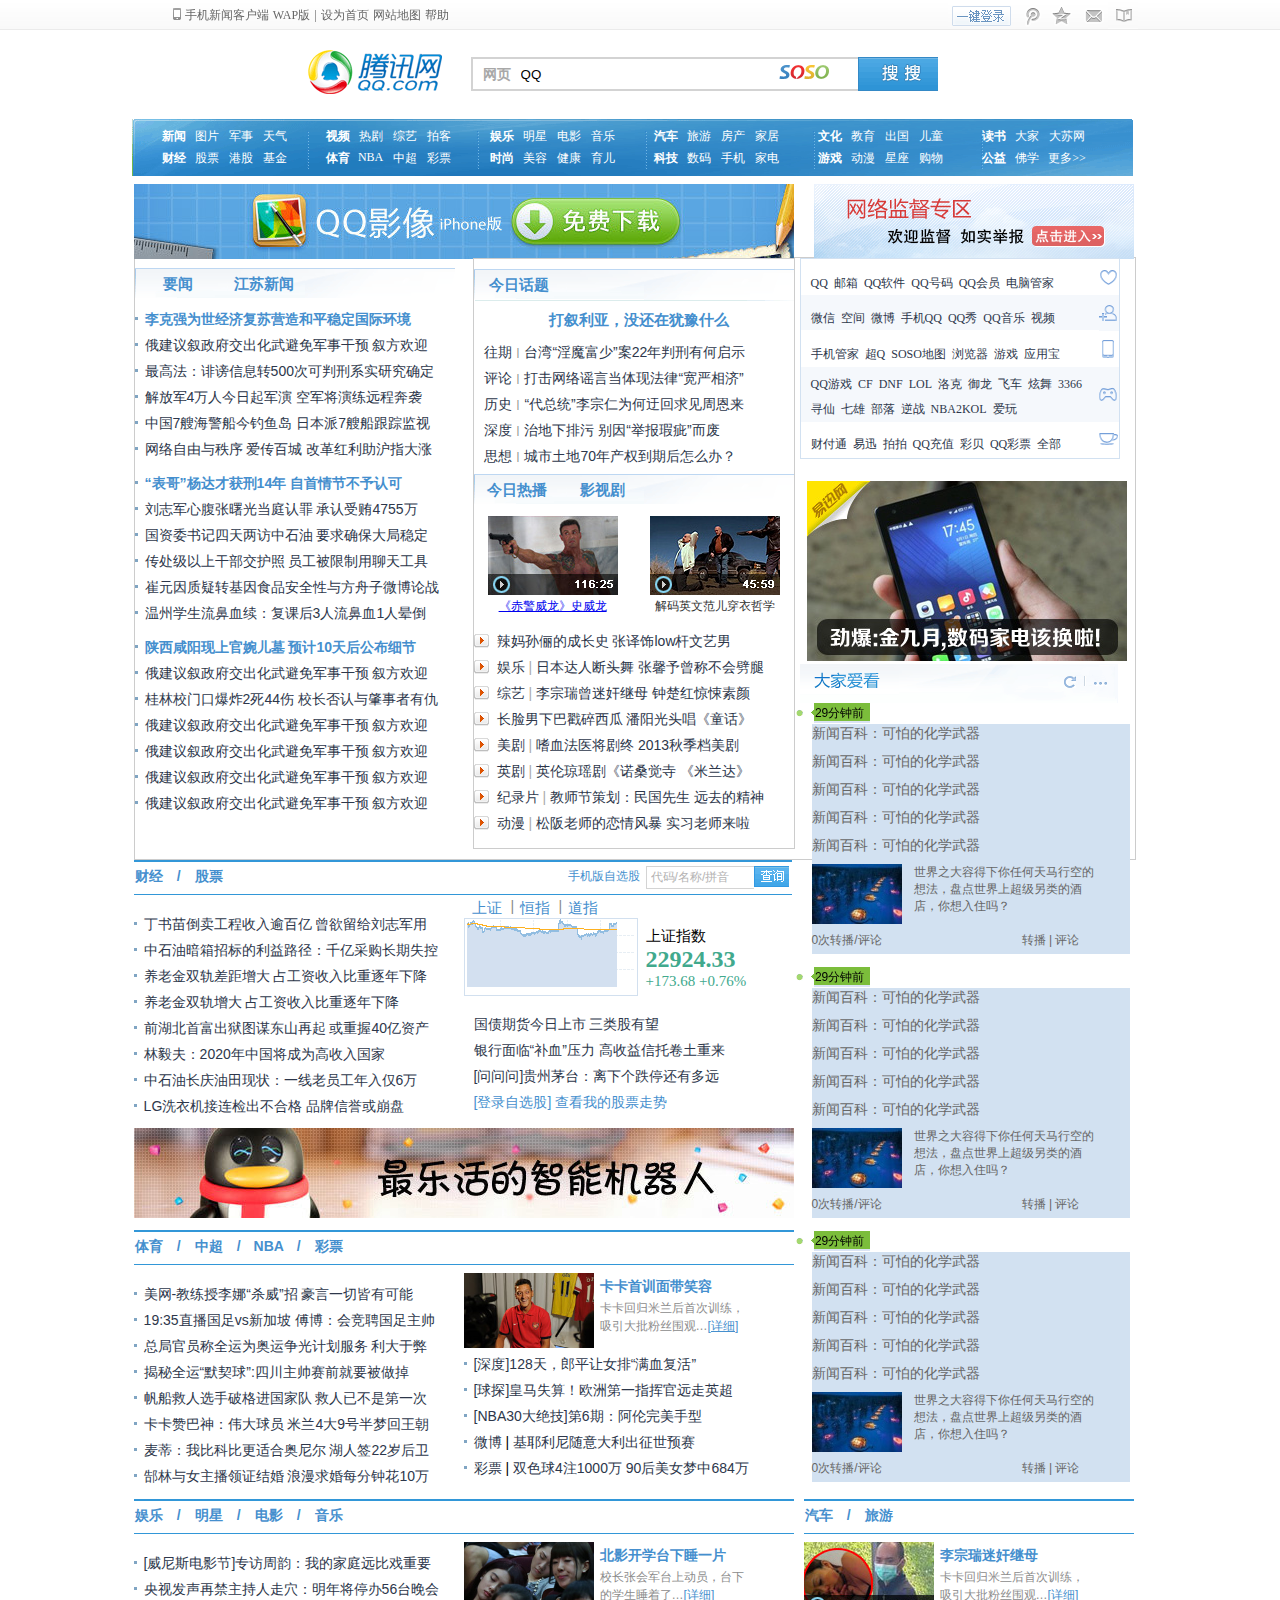
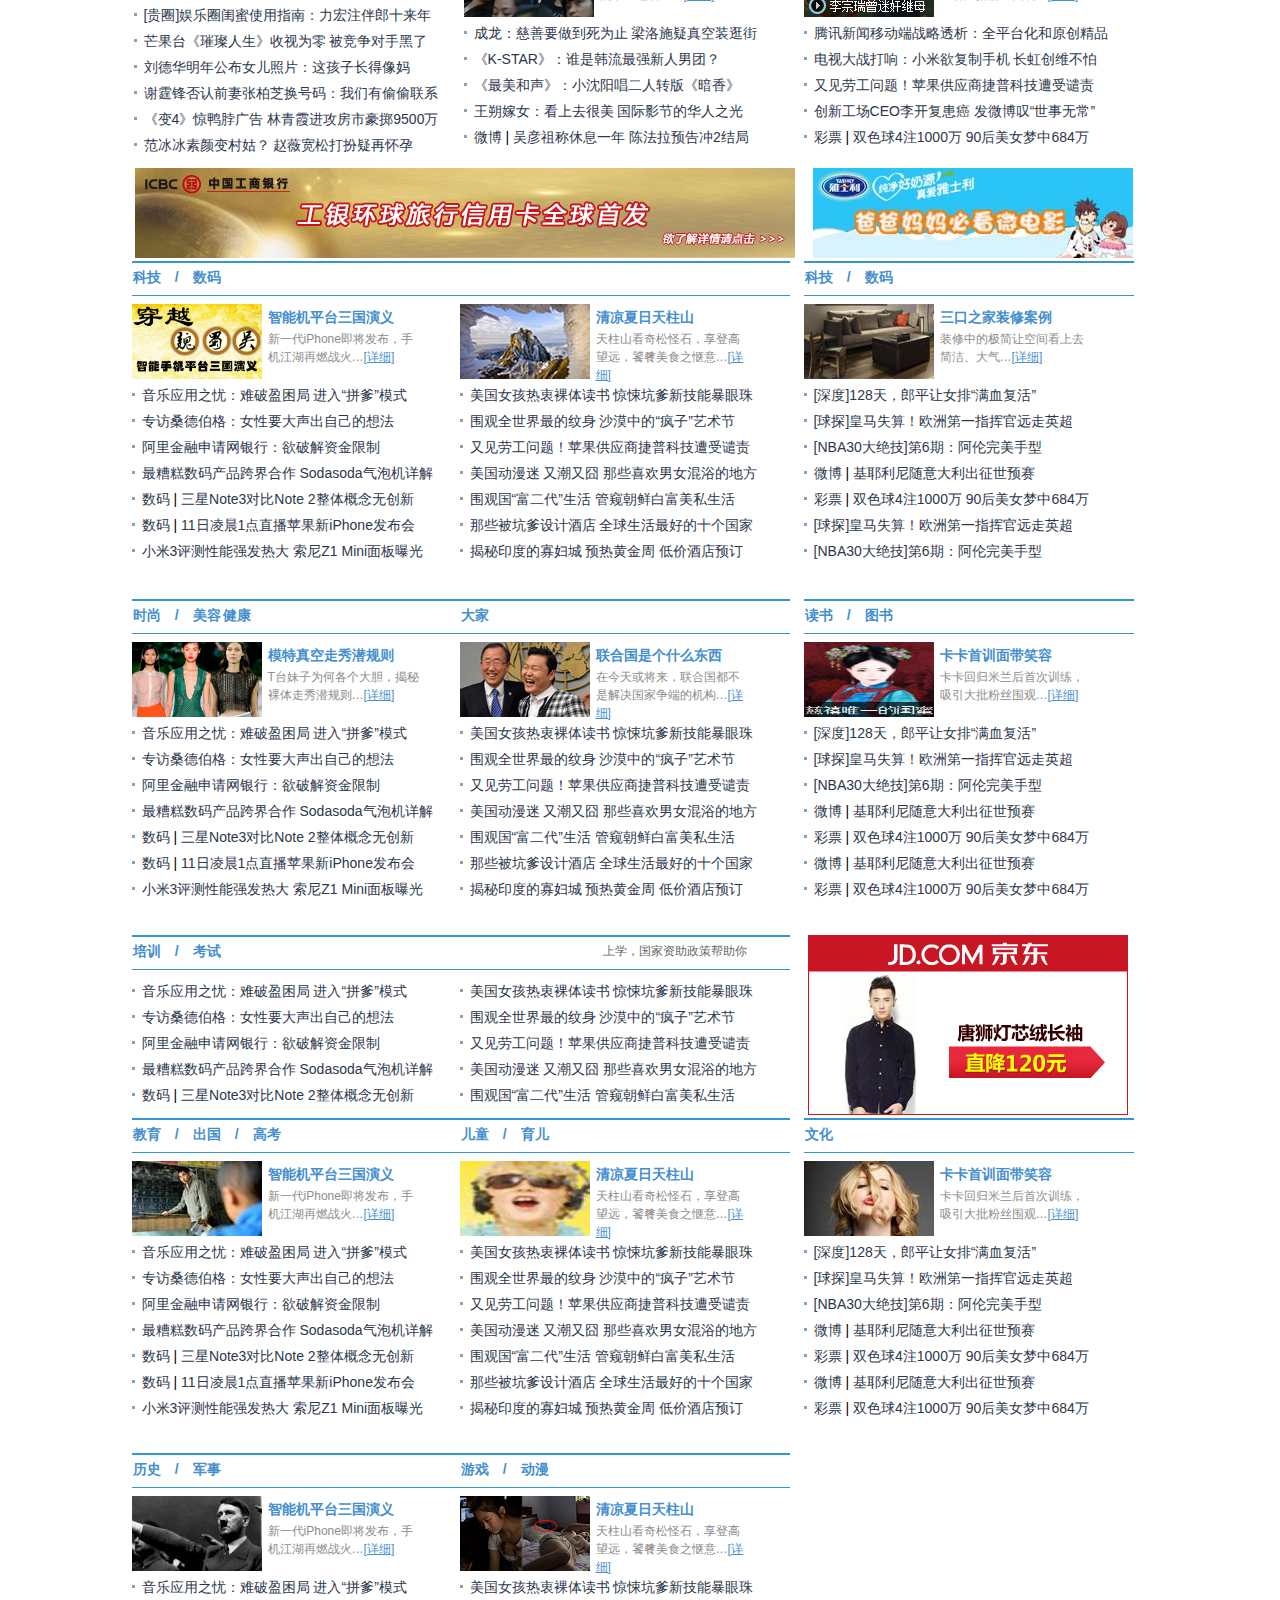
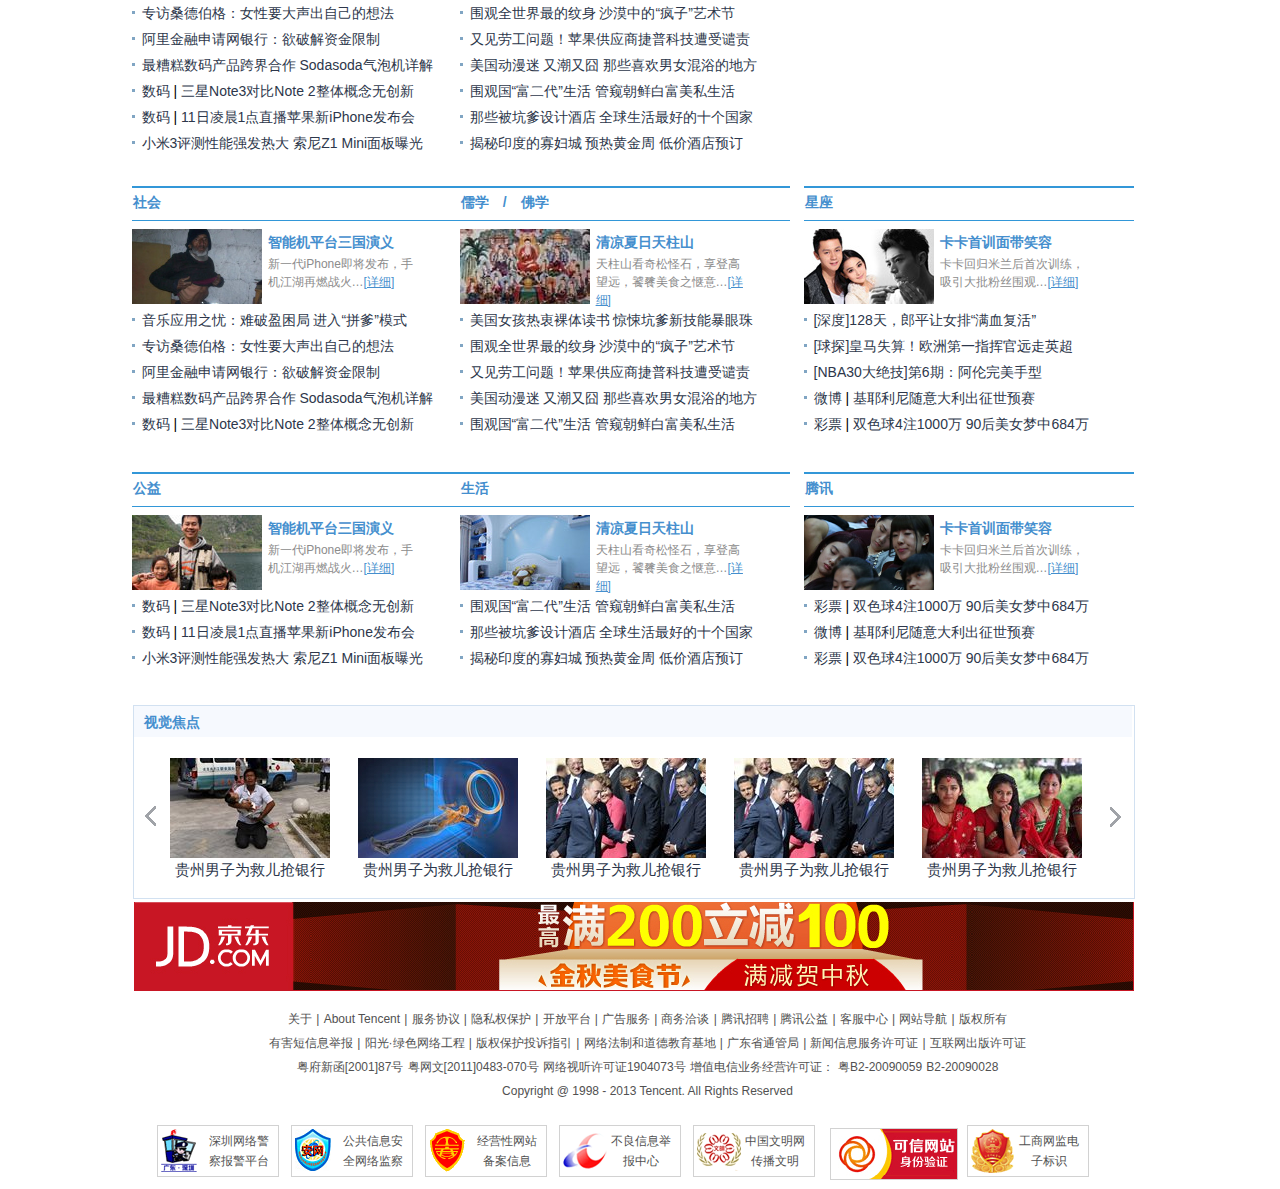
<file: shiyue/QQ.COM/index.html>
<!DOCTYPE html>
<html>
<head>
	<meta   http-equiv="Content-Type" content="text/html; charset=utf-8" />
	<metal	name="keywords" content="QQ首页,咨询,户门"/>
	<metal  neme="description" content="QQ是一个全球最大的中文交流网站" />
	<title>腾讯首页</title>
	<link rel="stylesheet" type="text/css" href="index.css">
	<link rel="stylesheet" type="text/css" href="normal.css">
</head>
<body>
	<div id="topNav">
		<div id="mainTopNav">
		  <div id="topNavLeft">
			<a  class="topNavA mobileIcon" href="#">手机新闻客户端</a>
			<a  class="topNavA" href="#">WAP版</a>
			<span class="topNavA">|</span>
			<a  class="topNavA" href="#">设为首页</a>
			<a  class="topNavA" href="#">网站地图</a>
			<a  class="topNavA" href="#">帮助</a>
		  </div>
		  <div id="topNavRight">
		  	<a href="#" class="topNavAR login"></a>
		  	<a href="#" class="topNavAR weibo"></a>
		  	<a href="#" class="topNavAR zero"></a>
		  	<a href="#" class="topNavAR email"></a>
		  	<a href="#" class="topNavAR  book"></a>
		  </div>
		</div>
	</div>
	<div id="soso">
		<div id="sosoLogo"></div>
		<div id="sosoTar">
			<div id="searchs" >
				<dl>
					<dt id="searchSelect">网页</dt>
				</dl>
				<input type="text" value="QQ" id="sosoT" class="searchText"/>

				<a href="#"><img src="image/sosologo.png" id="sosologoImg"></a>
			</div>
			<a href="#" id="button"></a>
		</div>
	</div>

    <div id="mainNav">
	 <div div="Main">
	   <div class="mainNavD">
	   	 <a href="#" class="mainA  mainSpecil">新闻</a>
	   	 <a href="#" class="mainA">图片</a>
	   	 <a href="#" class="mainA">军事</a>
	   	 <a href="#" class="mainA">天气</a>
	   </div>
	   <div class="mainNavD">
	   	 <a href="#" class="mainA  mainSpecil">视频</a>
	   	 <a href="#" class="mainA">热剧</a>
	   	 <a href="#" class="mainA">综艺</a>
	   	 <a href="#" class="mainA">拍客</a>
	   </div>
	   <div class="mainNavD">
	   	 <a href="#" class="mainA  mainSpecil">娱乐</a>
	   	 <a href="#" class="mainA">明星</a>
	   	 <a href="#" class="mainA">电影</a>
	   	 <a href="#" class="mainA">音乐</a>
	   </div>
	   <div class="mainNavD">
	   	 <a href="#" class="mainA  mainSpecil">汽车</a>
	   	 <a href="#" class="mainA">旅游</a>
	   	 <a href="#" class="mainA">房产</a>
	   	 <a href="#" class="mainA">家居</a>
	   </div>
	   <div class="mainNavD">
	   	 <a href="#" class="mainA  mainSpecil">文化</a>
	   	 <a href="#" class="mainA">教育</a>
	   	 <a href="#" class="mainA">出国</a>
	   	 <a href="#" class="mainA">儿童</a>
	   </div>
	   <div class="mainNavD mainB">
	   	 <a href="#" class="mainA  mainSpecil">读书</a>
	   	 <a href="#" class="mainA">大家</a>
	   	 <a href="#" class="mainA mainC">大苏网</a>
   	   </div>
	   <div class="mainNavD ">
	   	 <a href="#" class="mainA  mainSpecil">财经</a>
	   	 <a href="#" class="mainA">股票</a>
	   	 <a href="#" class="mainA">港股</a>
	   	 <a href="#" class="mainA">基金</a>
	   </div>
	   <div class="mainNavD">
	   	 <a href="#" class="mainA  mainSpecil">体育</a>
	   	 <a href="#" class="mainA">NBA</a>
	   	 <a href="#" class="mainA">中超</a>
	   	 <a href="#" class="mainA">彩票</a>
	   </div>
	   <div class="mainNavD">
	   	 <a href="#" class="mainA  mainSpecil">时尚</a>
	   	 <a href="#" class="mainA">美容</a>
	   	 <a href="#" class="mainA">健康</a>
	   	 <a href="#" class="mainA">育儿</a>
	   </div>
	   <div class="mainNavD">
	   	 <a href="#" class="mainA  mainSpecil">科技</a>
	   	 <a href="#" class="mainA">数码</a>
	   	 <a href="#" class="mainA">手机</a>
	   	 <a href="#" class="mainA">家电</a>
	   </div>
	   <div class="mainNavD">
	   	 <a href="#" class="mainA  mainSpecil">游戏</a>
	   	 <a href="#" class="mainA">动漫</a>
	   	 <a href="#" class="mainA">星座</a>
	   	 <a href="#" class="mainA">购物</a>
	   </div>
	   <div class="mainNavD  mainB">
	   	 <a href="#" class="mainA  mainSpecil">公益</a>
	   	 <a href="#" class="mainA">佛学</a>
	   	 <a href="#" class="mainA mainC">更多>></a>
	   </div>
	 </div>
    </div>
	<div id="lm1">
		<div id="lm1Left"><a href><img src="image/qqlm1Left.png"></a></div>
		<div id="lm1Right"><a href><img src="image/qqlm1Right.png"></a></div>
	</div>
	<div id="lm2">
	  <div id="lm2S">
		<div id="lm2Left">
			<div id="lm2LLeft">
				<div class="lm2LR2Title">
						<a class="lm2LR2Active" href="#">要闻</a>
						<a class="lm2LR2Active" href="#">江苏新闻</a>
				</div>
			    <div class="lm2LL1Left" id="importantNewContent">
			    	<ul class="lm2ContentU1" id="ul1">
			    		<li class="lm2Content lm2ContentSpecial">
			    			<a href="#" class="lm2ContentAS">李克强为世经济复苏营造和平稳定国际环境</a>
			    		</li>
			    		<li class="lm2Content">
			    			<a href="#" class="lm2ContentA"> 俄建议叙政府交出化武避免军事干预 叙方欢迎</a>
			    		</li>
			    		<li class="lm2Content">
			    			<a href="#" class="lm2ContentA"> 最高法：诽谤信息转500次可判刑系实研究确定</a>
			    		</li>
			    		<li class="lm2Content">
			    			<a href="#" class="lm2ContentA"> 解放军4万人今日起军演 空军将演练远程奔袭</a>
			    		</li>
			    		<li class="lm2Content">
			    			<a href="#" class="lm2ContentA"> 中国7艘海警船今钓鱼岛 日本派7艘船跟踪监视</a>
			    		</li>
			    		<li class="lm2Content">
			    			<a href="#" class="lm2ContentA"> 网络自由与秩序 爱传百城 改革红利助沪指大涨 </a>
			    		</li>
					</ul>
					<ul class="lm2ContentU1" id="ul1">
			    		<li class="lm2Content lm2ContentSpecial">
			    			<a href="#" class="lm2ContentAS">“表哥”杨达才获刑14年 </a>
			    			<a href="#" class="lm2ContentAS"> 自首情节不予认可</a>
			    		</li>
			    		<li class="lm2Content">
			    			<a href="#" class="lm2ContentA"> 刘志军心腹张曙光当庭认罪 承认受贿4755万</a>
			    		</li>
			    		<li class="lm2Content">
			    			<a href="#" class="lm2ContentA"> 国资委书记四天两访中石油 要求确保大局稳定 </a>
			    		</li>
			    		<li class="lm2Content">
			    			<a href="#" class="lm2ContentA"> 传处级以上干部交护照 </a>
			    			<a href="#" class="lm2ContentA"> 员工被限制用聊天工具 </a>
			    		</li>
			    		<li class="lm2Content">
			    			<a href="#" class="lm2ContentA"> 崔元因质疑转基因食品安全性与方舟子微博论战</a>
			    		</li>
			    		<li class="lm2Content">
			    			<a href="#" class="lm2ContentA"> 温州学生流鼻血续：复课后3人流鼻血1人晕倒</a>
			    		</li>
					</ul>
					<ul class="lm2ContentU1" id="ul1">
			    		<li class="lm2Content lm2ContentSpecial">
			    			<a href="#" class="lm2ContentAS">陕西咸阳现上官婉儿墓 预计10天后公布细节</a>
			    		</li>
			    		<li class="lm2Content">
			    			<a href="#" class="lm2ContentA"> 俄建议叙政府交出化武避免军事干预 叙方欢迎</a>
			    		</li>
			    		<li class="lm2Content">
			    			<a href="#" class="lm2ContentA"> 桂林校门口爆炸2死44伤 校长否认与肇事者有仇</a>
			    		</li>
			    		<li class="lm2Content">
			    			<a href="#" class="lm2ContentA"> 俄建议叙政府交出化武避免军事干预 叙方欢迎</a>
			    		</li>
			    		<li class="lm2Content">
			    			<a href="#" class="lm2ContentA"> 俄建议叙政府交出化武避免军事干预 叙方欢迎</a>
			    		</li>
			    		<li class="lm2Content">
			    			<a href="#" class="lm2ContentA"> 俄建议叙政府交出化武避免军事干预 叙方欢迎</a>
			    		</li>
			    		<li class="lm2Content">
			    			<a href="#" class="lm2ContentA"> 俄建议叙政府交出化武避免军事干预 叙方欢迎</a>
			    		</li>
					</ul>
			    </div>	
			</div>



			<div id="lm2LRight">
				<div id="lm2LRight1">
					<div class="lm2LR1Title">
						<a class="jinriHuaTi" href="#">今日话题</a>
					</div>
					<div class="lm2LR1Content">
						<ul id="ulR1">
							<li class="lm2LR1Content1 Specil">
								<a href="#" class="lm2LRContentA">打叙利亚，没还在犹豫什么</a>
							</li>
							<li class="lm2LR1ContentZ">
								<a href="#" class="lm2LRContentB SSB">往期</a>
								<span class="lm2LRContentB">|</span>
								<a href="#" class="lm2LRContentB  SSB">台湾“淫魔富少”案22年判刑有何启示</a>
							</li>
							<li class="lm2LR1ContentZ">
								<a href="#" class="lm2LRContentB SSB">评论</a>
								<span class="lm2LRContentB">|</span>
								<a href="#" class="lm2LRContentB  SSB">打击网络谣言当体现法律“宽严相济”</a>
							</li>
							<li class="lm2LR1ContentZ">
								<a href="#" class="lm2LRContentB SSB">历史</a>
								<span class="lm2LRContentB">|</span>
								<a href="#" class="lm2LRContentB  SSB">“代总统”李宗仁为何迂回求见周恩来</a>
							</li>
							<li class="lm2LR1ContentZ">
								<a href="#" class="lm2LRContentB SSB">深度</a>
								<span class="lm2LRContentB">|</span>
								<a href="#" class="lm2LRContentB  SSB">治地下排污 别因“举报瑕疵”而废</a>
							</li>
							<li class="lm2LR1ContentZ">
								<a href="#" class="lm2LRContentB SSB">思想</a>
								<span class="lm2LRContentB">|</span>
								<a href="#" class="lm2LRContentB  SSB">	    城市土地70年产权到期后怎么办？</a>
							</li>
						</ul>
					</div>
				</div>

				<ul></ul>
				<div id="lm2LRight2">
					<div class="lm2LR2Title">
						<a class="lm2LR2Active" href="#">今日热播</a>
						<a class="lm2LR2Active" href="#">影视剧</a>
					</div>
					<div class="lm2LR2photo">
                            <div class="lm2LR2p1"  href="#">
                                <a href="#">
                                  <img src="image/11459.jpg">
                                </a>
                                <a class="lm2LRt2p1W" href="#">《赤警威龙》史威龙</a>
                            </div>
                            <div class="lm2LR2p2" href="#">
                               <a href="#">
                                <img src="image/11439.jpg">
                                </a>
                                <a class="lm2LR2p1W" href="#">解码英文范儿穿衣哲学</a>
                            </div>
                    </div>
                    <div id="lm2LR2Content">
                           <ul>
                             <li>
                                <a href="#">辣妈孙俪的成长史</a>
                                <a href="#">张译饰low杆文艺男</a>
                             </li>
                             <li>
                                <a href="#">娱乐 </a>
                                <span>|</span>
                                <a href="#">日本达人断头舞 </a>
                                <a href="#">张馨予曾称不会劈腿</a>
                             </li>
                             <li>
                                <a href="#">综艺 </a>
                                <span>|</span>
                                <a href="#">李宗瑞曾迷奸继母 </a>
                                <a href="#">钟楚红惊悚素颜</a>
                             </li>
                              <li>
                                <a href="#">长脸男下巴戳碎西瓜 </a>
                                <a href="#">潘阳光头唱《童话》</a>
                             </li>
                              <li>
                                <a href="#">美剧 </a>
                                <span>|</span>
                                <a href="#">嗜血法医将剧终 </a>
                                <a href="#">2013秋季档美剧</a>
                             </li>
                              <li>
                                <a href="#">英剧 </a>
                                <span>|</span>
                                <a href="#">英伦琼瑶剧《诺桑觉寺</a>
                                <a href="#">《米兰达》</a>
                             </li>
                             <li>
                                <a href="#">纪录片 </a>
                                <span>|</span>
                                <a href="#">教师节策划：民国先生</a>
                                <a href="#">远去的精神</a>
                             </li>
                              <li>
                                <a href="#">动漫 </a>
                                <span>|</span>
                                <a href="#">松阪老师的恋情风暴</a>
                                <a href="#">实习老师来啦</a>
                             </li>
                           </ul>
                    </div>
                </div>
            </div>
		</div>
	    <div id="lm2Right">
	    	<ul class="lm2Right1">
	    		<li class="lm2RLine1 bgWrite" >
	    				<a href="#">QQ</a>
	    				<a href="#">邮箱</a>
	    				<a href="#">QQ软件</a>
	    				<a href="#">QQ号码</a>
	    				<a href="#">QQ会员</a>
	    				<a href="#">电脑管家</a>
	    			</li>
	    			<li class="lm2RLine2 bgBlue" >
	    			    <a href="#">微信</a>
	    			    <a href="#">空间</a>
	    		        <a href="#">微博</a>
	    			    <a href="#">手机QQ</a>
	    			    <a href="#">QQ秀</a>
	    			    <a href="#">QQ音乐</a>
	    			    <a href="#">视频</a>
	    		    </li>
	    		    <li class="lm2RLine3 bgWrite" >
	    				<a href="#">手机管家</a>
	    				<a href="#">超Q</a>
	    				<a href="#">SOSO地图</a>
	    				<a href="#">浏览器</a>
	    				<a href="#">游戏</a>
	    				<a href="#">应用宝</a>
	    			</li>
	    			<li class="lm2RLine4 bgBlue" >
	    			    <a href="#">QQ游戏</a>
	    			    <a href="#">CF</a>
	    		        <a href="#">DNF</a>
	    			    <a href="#">LOL</a>
	    			    <a href="#">洛克</a>
	    			    <a href="#">御龙</a>
	    			    <a href="#">飞车</a>
	    			    <a href="#">炫舞</a>
	    			    <a href="#">3366</a>
	    		        <a href="#">寻仙</a>
	    			    <a href="#">七雄</a>
	    			    <a href="#">部落</a>
	    			    <a href="#">逆战</a>
	    			    <a href="#">NBA2KOL</a>
	    			    <a href="#">爱玩</a>
	    		    </li>
	    		    <li class="lm2RLine5 bgWrite" >
	    				<a href="#">财付通</a>
	    				<a href="#">易迅</a>
	    				<a href="#">拍拍</a>
	    				<a href="#">QQ充值</a>
	    				<a href="#">彩贝</a>
	    				<a href="#">QQ彩票</a>
	    				<a href="#">全部</a>
	    			</li>
	    	</ul>
	    	<div class="lm2Right2">
	    		<a href="#"><img src="image/Ed_QHs_201309062531.jpg"></a>
	    	</div>
	    	<div class="lm2Right3">
	    		<div id="peopleLove">
	    			<div class="peopleLoveR">
	    				<a href="#" class="peopleLoveRA1"></a>
	    				<a href="#" class="peopleLoveRA2"></a>
	    			</div>
	    		</div> 
	    		<div id="lm2Right3Contents">
	    			<div id="lm3Right3Content1" class="lm3Right3Content">
	    				<div class="lm3Right3Content11">
	    					<div class="Square1"></div>
	    					<span>  29分钟前</span>
	    				</div>
	    				<div class="lm3Right3Content12">
	    				    <ul>
	    				    	<li class="A">
	    				    		<a href="#" class="AA">新闻百科：可怕的化学武器</a>
	    				    	</li>
	    				    	<li class="A">
	    				    		<a href="#" class="AA">新闻百科：可怕的化学武器</a>
	    				    	</li>
	    				    	<li class="A">
	    				    		<a href="#" class="AA">新闻百科：可怕的化学武器</a>
	    				    	</li>
	    				    	<li class="A">
	    				    		<a href="#" class="AA">新闻百科：可怕的化学武器</a>
	    				    	</li>
	    				    	<li class="A">
	    				    		<a href="#" class="AA">新闻百科：可怕的化学武器</a>
	    				    	</li>
	    				    	<li class="ASpecial">
	    				    		<a href="#" class="ASpecialLeft">
	    				    			<img src="image/28227.jpg">
	    				    		</a>
	    				    		<a href="#" class="ASpecialRight">世界之大容得下你任何天马行空的想法，盘点世界上超级另类的酒店，你想入住吗？</a>
	    				    	</li>
	    				    	<li class="pinglun">
									<a href="#" class="pinglunA">0次转播/评论</a>
									<div class="pinglunR">
										<a href="#" class="pinglunB">转播</a>
										<span>|</span>
										<a href="#" class="pinglunB">评论</a>
									</div>
	    				    	</li>
	    				    </ul>
	    				</div>
	    			</div>
	    			<div id="lm3Right3Content2" class="lm3Right3Content">
	    				<div class="lm3Right3Content11">
	    					<div class="Square1"></div>
	    					<span> 29分钟前</span>
	    				</div>
	    				<div class="lm3Right3Content12">
	    				    <ul>
	    				    	<li class="A">
	    				    		<a href="#" class="AA">新闻百科：可怕的化学武器</a>
	    				    	</li>
	    				    	<li class="A">
	    				    		<a href="#" class="AA">新闻百科：可怕的化学武器</a>
	    				    	</li>
	    				    	<li class="A">
	    				    		<a href="#" class="AA">新闻百科：可怕的化学武器</a>
	    				    	</li>
	    				    	<li class="A">
	    				    		<a href="#" class="AA">新闻百科：可怕的化学武器</a>
	    				    	</li>
	    				    	<li class="A">
	    				    		<a href="#" class="AA">新闻百科：可怕的化学武器</a>
	    				    	</li>
	    				    	<li class="ASpecial">
	    				    		<a href="#" class="ASpecialLeft">
	    				    			<img src="image/28227.jpg">
	    				    		</a>
	    				    		<a href="#" class="ASpecialRight">世界之大容得下你任何天马行空的想法，盘点世界上超级另类的酒店，你想入住吗？</a>
	    				    	</li>
	    				    	<li class="pinglun">
									<a href="#" class="pinglunA">0次转播/评论</a>
									<div class="pinglunR">
										<a href="#" class="pinglunB">转播</a>
										<span>|</span>
										<a href="#" class="pinglunB">评论</a>
									</div>
	    				    	</li>
	    				    </ul>
	    				</div>
	    			</div>
	    			<div id="lm3Right3Content3" class="lm3Right3Content">
	    				<div class="lm3Right3Content11">
	    					<div class="Square1"></div>
	    					<span>  29分钟前</span>
	    				</div>
	    				<div class="lm3Right3Content12">
	    				    <ul>
	    				    	<li class="A">
	    				    		<a href="#" class="AA">新闻百科：可怕的化学武器</a>
	    				    	</li>
	    				    	<li class="A">
	    				    		<a href="#" class="AA">新闻百科：可怕的化学武器</a>
	    				    	</li>
	    				    	<li class="A">
	    				    		<a href="#" class="AA">新闻百科：可怕的化学武器</a>
	    				    	</li>
	    				    	<li class="A">
	    				    		<a href="#" class="AA">新闻百科：可怕的化学武器</a>
	    				    	</li>
	    				    	<li class="A">
	    				    		<a href="#" class="AA">新闻百科：可怕的化学武器</a>
	    				    	</li>
	    				    	<li class="ASpecial">
	    				    		<a href="#" class="ASpecialLeft">
	    				    			<img src="image/28227.jpg">
	    				    		</a>
	    				    		<a href="#" class="ASpecialRight">世界之大容得下你任何天马行空的想法，盘点世界上超级另类的酒店，你想入住吗？</a>
	    				    	</li>
	    				    	<li class="pinglun">
									<a href="#" class="pinglunA">0次转播/评论</a>
									<div class="pinglunR">
										<a href="#" class="pinglunB">转播</a>
										<span>|</span>
										<a href="#" class="pinglunB">评论</a>
									</div>
	    				    	</li>
	    				    </ul>
	    				</div>
	    			</div>
	    		</div>
	    	</div>
	    </div>
	  </div>
	</div>

	<div id="lm3">
		<div id="lm3Left">
			<div class="lmCommonLL_left" id="lm3LL3L">
				<div class="lm3LL3Title">
					<div class="lm3Money">
						<h2>
							<a href="#">财经</a>
						</h2>
						<h2>/</h2>
						<h2>
							<a href="#">股票</a>
						</h2>
					</div>
				</div>
				<div class="lm3LL3Content lm3LL3ContentB">
					<ul id="lm3LL3ContentUL">
						<li class="lm2Content">
							<a href="#" class="lm2ContentA">丁书苗倒卖工程收入逾百亿 曾欲留给刘志军用</a>
						</li>
						<li class="lm2Content">
							<a href="#" class="lm2ContentA">中石油暗箱招标的利益路径：千亿采购长期失控</a>
						</li>
						<li class="lm2Content">
							<a href="#" class="lm2ContentA">养老金双轨差距增大 占工资收入比重逐年下降</a>
						</li>
						<li class="lm2Content">
							<a href="#" class="lm2ContentA">养老金双轨增大 占工资收入比重逐年下降 </a>
						</li>
						<li class="lm2Content">
							<a href="#" class="lm2ContentA">前湖北首富出狱图谋东山再起 或重握40亿资产</a>
						</li>
						<li class="lm2Content">
							<a href="#" class="lm2ContentA">林毅夫：2020年中国将成为高收入国家</a>
						</li>
						<li class="lm2Content">
							<a href="#" class="lm2ContentA">中石油长庆油田现状：一线老员工年入仅6万</a>
						</li>
						<li class="lm2Content">
							<a href="#" class="lm2ContentA">LG洗衣机接连检出不合格 品牌信誉或崩盘 </a>
						</li>
					</ul>
				</div>
			</div>
			<div class="lmCommonLL_Right" id="lm3LL3R">
				<div class="lm3LL3Title">
					<div id="lm3LL3TitleR">
						<input type="text" value="代码/名称/拼音" id="lm3Text">
						<a href="#" id="lm3Button"></a>
					</div>	
					<a href="#" id="lm3LL3TitleMobile">手机版自选股</a>
				</div>
				<div class="lm3LL3LContent">
					<div id="lm3LRightContent1">
						<a href="#"  class="lm3LRightContent1A">上证</a>
						<span>|</span>
						<a href="#"  class="lm3LRightContent1A">恒指</a>
						<span>|</span>
						<a href="#"  class="lm3LRightContent1A">道指</a>
					</div>
					<div id="lm3LRightContent2">
						<a href="#" class="lm3LRightContent2Pic"><img src="image/HSI.png"></a>
						<div class="lm3LRightContent2Dec">
							<div class="zhishuming"><a href="#"></a>上证指数</div>
							<div class="zhishushu">22924.33</div>
							<div class="zhishurange">+173.68   +0.76%</div>
						</div>
					</div>
					<div id="lm3LRightContent3">
						<ul id="lm3LL3ContentUL">
						  <li class="lm3LLCB">
							<a href="#" class="lm3LLCBS">国债期货今日上市 三类股有望</a>
						  </li>
						  <li class="lm3LLCB">
							<a href="#" class="lm3LLCBS">银行面临“补血”压力</a>
							<a href="#" class="lm3LLCBS">高收益信托卷土重来</a>
						  </li>
						  <li class="lm3LLCB">
							<a href="#" class="lm3LLCBS">[问问问]贵州茅台：离下个跌停还有多远</a>
						  </li>
						  <li class="lm3LLCB">
							<a href="#"   class="lm3LLCBS" id="lm3LLCBSS">[登录自选股] 查看我的股票走势</a>
						  </li>
					   </ul>
					</div>
				</div>
			</div>
		</div>
	</div>

	
	<div id="QQ">
		<a href="#" id="QQPic"><img src="image/material1.jpg"></a>
	</div>

	<div id="lm4">
		<div id="lm4Left">
			<div class="lmCommonLL_left" id="lm4LL4L">
				<div class="lm3LL3Title">
					<div class="lm3Money">
						<h2>
							<a href="#">体育</a>
						</h2>
						<h2>/</h2>
						<h2>
							<a href="#">中超</a>
						</h2>
						<H2>/</H2>
						<h2>
							<a href="#">NBA</a>
						</h2>
						<h2>/</h2>
						<h2>
							<a href="#">彩票</a>
						</h2>
					</div>
				</div>
				<div class="lm3LL3Content lm3LL3ContentB">
					<ul id="lm3LL3ContentUL">
						<li class="lm2Content">
							<a href="#" class="lm2ContentA">美网-教练授李娜“杀威”招</a>
							<a href="#" class="lm2ContentA">豪言一切皆有可能</a>
						</li>
						<li class="lm2Content">
							<a href="#" class="lm2ContentA">19:35直播国足vs新加坡</a>
							<a href="#" class="lm2ContentA">傅博：会竞聘国足主帅</a>
						</li>
						<li class="lm2Content">
							<a href="#" class="lm2ContentA">总局官员称全运为奥运争光计划服务 利大于弊</a>
						</li>
						<li class="lm2Content">
							<a href="#" class="lm2ContentA">揭秘全运“默契球”:四川主帅赛前就要被做掉 </a>
						</li>
						<li class="lm2Content">
							<a href="#" class="lm2ContentA">帆船救人选手破格进国家队 救人已不是第一次</a>
						</li>
						<li class="lm2Content">
							<a href="#" class="lm2ContentA">卡卡赞巴神：伟大球员</a>
							<a href="#" class="lm2ContentA"> 米兰4大9号半梦回王朝</a>
						</li>
						<li class="lm2Content">
							<a href="#" class="lm2ContentA">麦蒂：我比科比更适合奥尼尔</a>
							<a href="#" class="lm2ContentA"> 湖人签22岁后卫</a>
						</li>
						<li class="lm2Content">
							<a href="#" class="lm2ContentA">郜林与女主播领证结婚 浪漫求婚每分钟花10万 </a>
						</li>
					</ul>
				</div>
			</div>
			<div class="lmCommonLL_Right" id="lm4LL4R">
				<div class="lm3LL3Title">
				</div>
				<div class="lm3LL3LContent">
					<div id="lm3LRightContent2">
						<a href="#" class="kakapic">
							<img src="image/11073.jpg" class="commonPic"></a>
						<div class="kaka">
							<div class="kakaTitle"><a href="#">卡卡首训面带笑容</a></div>
							<div class="kakaContent">卡卡回归米兰后首次训练，吸引大批粉丝围观…<a href="#">[详细]</a></div>
						</div>
					</div>
					<div id="lm3LRightContent3">
						<ul id="lm3LL3ContentUL">
						<li class="lm2Content">
							<a href="#" class="lm2ContentA">[深度]128天，郎平让女排“满血复活”</a>
							
						</li>
						<li class="lm2Content">
							<a href="#" class="lm2ContentA">[球探]皇马失算！欧洲第一指挥官远走英超</a>
							
						</li>
						<li class="lm2Content">
							<a href="#" class="lm2ContentA">[NBA30大绝技]第6期：阿伦完美手型 </a>
						</li>
						<li class="lm2Content">
							<a href="#" class="lm2ContentA">微博 </a>
							<span>|</span>
							<a href="#" class="lm2ContentA">基耶利尼随意大利出征世预赛 </a>
						</li>
						<li class="lm2Content">
							<a href="#" class="lm2ContentA">彩票 </a>
							<span>|</span>
							<a href="#" class="lm2ContentA">双色球4注1000万	 90后美女梦中684万 </a>
						</li>
						
					</ul>
					</div>
				</div>
			</div>
		</div>
	</div>

	<div id="lm5">
   		<div id="lm4Left">
			<div class="lmCommonLL_left" id="lm4LL4L">
				<div class="lm3LL3Title">
					<div class="lm3Money">
						<h2>
							<a href="#">娱乐</a>
						</h2>
						<h2>/</h2>
						<h2>
							<a href="#">明星</a>
						</h2>
						<H2>/</H2>
						<h2>
							<a href="#">电影</a>
						</h2>
						<h2>/</h2>
						<h2>
							<a href="#">音乐</a>
						</h2>
					</div>
				</div>
				<div class="lm3LL3Content lm3LL3ContentB">
					<ul id="lm3LL3ContentUL">
						<li class="lm2Content">
							<a href="#" class="lm2ContentA">[威尼斯电影节]专访周韵：我的家庭远比戏重要</a>
						</li>
						<li class="lm2Content">
							<a href="#" class="lm2ContentA">央视发声再禁主持人走穴：明年将停办56台晚会</a>
						</li>
						<li class="lm2Content">
							<a href="#" class="lm2ContentA">[贵圈]娱乐圈闺蜜使用指南：力宏注伴郎十来年</a>
						</li>
						<li class="lm2Content">
							<a href="#" class="lm2ContentA">芒果台《璀璨人生》收视为零 被竞争对手黑了 </a>
						</li>
						<li class="lm2Content">
							<a href="#" class="lm2ContentA">刘德华明年公布女儿照片：这孩子长得像妈</a>
						</li>
						<li class="lm2Content">
							<a href="#" class="lm2ContentA">谢霆锋否认前妻张柏芝换号码：我们有偷偷联系</a>
						</li>
						<li class="lm2Content">
							<a href="#" class="lm2ContentA">《变4》惊鸭脖广告 林青霞进攻房市豪掷9500万</a>
						</li>
						<li class="lm2Content">
							<a href="#" class="lm2ContentA">范冰冰素颜变村姑？ 赵薇宽松打扮疑再怀孕</a>
						</li>
					</ul>
				</div>
			</div>
			<div class="lmCommonLL_Right" id="lm4LL4R">
				<div class="lm3LL3Title">
				</div>
				<div class="lm3LL3LContent">
					<div id="lm3LRightContent2">
						<a href="#" class="kakapic">
							<img src="image/11165.jpg" class="commonPic"></a>
						<div class="kaka">
							<div class="kakaTitle"><a href="#">北影开学台下睡一片</a></div>
							<div class="kakaContent">校长张会军台上动员，台下的学生睡着了…<a href="#">[详细]</a></div>
						</div>
					</div>
					<div id="lm3LRightContent3">
						<ul id="lm3LL3ContentUL">
						<li class="lm2Content">
							<a href="#" class="lm2ContentA">成龙：慈善要做到死为止</a>
							<a href="#" class="lm2ContentA">梁洛施疑真空装逛街</a>
							
						</li>
						<li class="lm2Content">
							<a href="#" class="lm2ContentA">《K-STAR》：谁是韩流最强新人男团？</a>
							
						</li>
						<li class="lm2Content">
							<a href="#" class="lm2ContentA">《最美和声》：小沈阳唱二人转版《暗香》 </a>
						</li>
						<li class="lm2Content">
							<a href="#" class="lm2ContentA">王朔嫁女：看上去很美 </a>
							<a href="#" class="lm2ContentA">国际影节的华人之光 </a>
						</li>
						<li class="lm2Content">
							<a href="#" class="lm2ContentA">微博 </a>
							<span>|</span>
							<a href="#" class="lm2ContentA">吴彦祖称休息一年 </a>
							<a href="#" class="lm2ContentA">陈法拉预告冲2结局 </a>
						</li>
						
					</ul>
					</div>
				</div>
			</div>
		</div>
		<div id="lm4Right">
			<div class="lmCommonLL_Right" id="lm4LL4R">
				<div class="lm3LL3Title">
					<div class="lm3Money">
						<h2>
							<a href="#">汽车</a>
						</h2>
						<h2>/</h2>
						<h2>
							<a href="#">旅游</a>
						</h2>
					</div>
				</div>
				<div class="lm3LL3LContent">
					<div id="lm3LRightContent2">
						<a href="#" class="kakapic">
							<img src="image/11252.jpg" class="commonPic"></a>
						<div class="kaka">
							<div class="kakaTitle"><a href="#">李宗瑞迷奸继母</a></div>
							<div class="kakaContent">卡卡回归米兰后首次训练，吸引大批粉丝围观…<a href="#">[详细]</a></div>
						</div>
					</div>
					<div id="lm3LRightContent3">
						<ul id="lm3LL3ContentUL">
						<li class="lm2Content">
							<a href="#" class="lm2ContentA">腾讯新闻移动端战略透析：全平台化和原创精品</a>
							
						</li>
						<li class="lm2Content">
							<a href="#" class="lm2ContentA">电视大战打响：小米欲复制手机 长虹创维不怕</a>
							
						</li>
						<li class="lm2Content">
							<a href="#" class="lm2ContentA">又见劳工问题！苹果供应商捷普科技遭受谴责 </a>
						</li>
						<li class="lm2Content">
							<a href="#" class="lm2ContentA">创新工场CEO李开复患癌 发微博叹“世事无常” </a>
						</li>
						<li class="lm2Content">
							<a href="#" class="lm2ContentA">彩票 </a>
							<span>|</span>
							<a href="#" class="lm2ContentA">双色球4注1000万	 90后美女梦中684万 </a>
						</li>
						
					</ul>
					</div>
				</div>
			</div>
		</div>
	</div>
	<div id="lm6">
       <div id="lm6Left">
       	 <a href="#"><img src="image/12.jpg"></a>
       </div>
		<div id="lm6Right">
			<a href="#"><img src="image/material3.jpg"></a>
		</div>
	</div>


	<div id="lm7">
		
		<div id="lm7Left">
			<div class="lmCommonLL_Right" id="lm4LL4R">
				<div class="lm3LL3Title">
					<div class="lm3Money">
						<h2>
							<a href="#">科技</a>
						</h2>
						<h2>/</h2>
						<h2>
							<a href="#">数码</a>
						</h2>
					</div>
				</div>
				<div class="lm3LL3LContent">
					<div id="lm3LRightContent2">
						<a href="#" class="kakapic">
							<img src="image/11515.jpg" class="commonPic"></a>
						<div class="kaka">
							<div class="kakaTitle"><a href="#">智能机平台三国演义</a></div>
							<div class="kakaContent">新一代iPhone即将发布，手机江湖再燃战火…<a href="#">[详细]</a></div>
						</div>
					</div>
					<div id="lm3LRightContent3">
						<ul id="lm3LL3ContentUL">
						<li class="lm2Content">
							<a href="#" class="lm2ContentA">音乐应用之忧：难破盈困局 进入“拼爹”模式</a>
							
						</li>
						<li class="lm2Content">
							<a href="#" class="lm2ContentA">专访桑德伯格：女性要大声出自己的想法</a>
							
						</li>
						<li class="lm2Content">
							<a href="#" class="lm2ContentA">阿里金融申请网银行：欲破解资金限制 </a>
						</li>
						<li class="lm2Content">
							<a href="#" class="lm2ContentA">最糟糕数码产品跨界合作 </a>
							<a href="#" class="lm2ContentA">Sodasoda气泡机详解 </a>
						</li>
						<li class="lm2Content">
							<a href="#" class="lm2ContentA">数码 </a>
							<span>|</span>
							<a href="#" class="lm2ContentA">三星Note3对比Note 2整体概念无创新  </a>
						</li>
						<li class="lm2Content">
							<a href="#" class="lm2ContentA">数码 </a>
							<span>|</span>
							<a href="#" class="lm2ContentA">11日凌晨1点直播苹果新iPhone发布会</a>
						</li>
						<li class="lm2Content">
							<a href="#" class="lm2ContentA">小米3评测性能强发热大 </a>
							<a href="#" class="lm2ContentA">索尼Z1 Mini面板曝光 </a>
						</li>
					</ul>
					</div>
				</div>
			</div>
		</div>
		<div id="lm7Mid">
			<div class="lmCommonLL_Right" id="lm4LL4R">
				<div class="lm3LL3Title">
				</div>
				<div class="lm3LL3LContent">
					<div id="lm3LRightContent2">
						<a href="#" class="kakapic">
							<img src="image/10833.jpg" class="commonPic"></a>
						<div class="kaka">
							<div class="kakaTitle"><a href="#">清凉夏日天柱山</a></div>
							<div class="kakaContent">天柱山看奇松怪石，享登高望远，饕餮美食之惬意…<a href="#">[详细]</a></div>
						</div>
					</div>
					<div id="lm3LRightContent3">
						<ul id="lm3LL3ContentUL">
						<li class="lm2Content">
							<a href="#" class="lm2ContentA">美国女孩热衷裸体读书</a>
							<a href="#" class="lm2ContentA">惊悚坑爹新技能暴眼珠</a>
						</li>
						<li class="lm2Content">
							<a href="#" class="lm2ContentA">围观全世界最的纹身</a>
							<a href="#" class="lm2ContentA">沙漠中的“疯子”艺术节</a>
						</li>
							
						</li>
						<li class="lm2Content">
							<a href="#" class="lm2ContentA">又见劳工问题！苹果供应商捷普科技遭受谴责</a>
						</li>
						<li class="lm2Content">
							<a href="#" class="lm2ContentA">美国动漫迷 又潮又囧 </a>
							<a href="#" class="lm2ContentA">那些喜欢男女混浴的地方  </a>
						</li>
						<li class="lm2Content">
							<a href="#" class="lm2ContentA">围观国“富二代”生活 </a>
							<a href="#" class="lm2ContentA">管窥朝鲜白富美私生活</a>
						</li>
						<li class="lm2Content">
							<a href="#" class="lm2ContentA">那些被坑爹设计酒店 </a>
							<a href="#" class="lm2ContentA">全球生活最好的十个国家</a>
						</li>
						<li class="lm2Content">
							<a href="#" class="lm2ContentA">揭秘印度的寡妇城 </a>
							<a href="#" class="lm2ContentA">预热黄金周 低价酒店预订</a>
						</li>
					</ul>
					</div>
				</div>
			</div>
		</div>
		<div id="lm7Right">
			<div class="lmCommonLL_Right" id="lm4LL4R">
				<div class="lm3LL3Title">
					<div class="lm3Money">
						<h2>
							<a href="#">科技</a>
						</h2>
						<h2>/</h2>
						<h2>
							<a href="#">数码</a>
						</h2>
					</div>
				</div>
				<div class="lm3LL3LContent">
					<div id="lm3LRightContent2">
						<a href="#" class="kakapic">
							<img src="image/11476 (1).jpg" class="commonPic"></a>
						<div class="kaka">
							<div class="kakaTitle"><a href="#">三口之家装修案例</a></div>
							<div class="kakaContent">装修中的极简让空间看上去简洁、大气…<a href="#">[详细]</a></div>
						</div>
					</div>
					<div id="lm3LRightContent3">
						<ul id="lm3LL3ContentUL">
						<li class="lm2Content">
							<a href="#" class="lm2ContentA">[深度]128天，郎平让女排“满血复活”</a>
							
						</li>
						<li class="lm2Content">
							<a href="#" class="lm2ContentA">[球探]皇马失算！欧洲第一指挥官远走英超</a>
							
						</li>
						<li class="lm2Content">
							<a href="#" class="lm2ContentA">[NBA30大绝技]第6期：阿伦完美手型 </a>
						</li>
						<li class="lm2Content">
							<a href="#" class="lm2ContentA">微博 </a>
							<span>|</span>
							<a href="#" class="lm2ContentA">基耶利尼随意大利出征世预赛 </a>
						</li>
						<li class="lm2Content">
							<a href="#" class="lm2ContentA">彩票 </a>
							<span>|</span>
							<a href="#" class="lm2ContentA">双色球4注1000万	 90后美女梦中684万 </a>
						</li>
						<li class="lm2Content">
							<a href="#" class="lm2ContentA">[球探]皇马失算！欧洲第一指挥官远走英超</a>
							
						</li>
						<li class="lm2Content">
							<a href="#" class="lm2ContentA">[NBA30大绝技]第6期：阿伦完美手型 </a>
						</li>
					</ul>
					</div>
				</div>
			</div>
		</div>
	</div>



	<div id="lm8">
		<div id="lm7Left">
			<div class="lmCommonLL_Right" id="lm4LL4R">
				<div class="lm3LL3Title">
					<div class="lm3Money">
						<h2>
							<a href="#">时尚</a>
						</h2>
						<h2>/</h2>
						<h2>
							<a href="#">美容</a>
						</h2>
						<h2>
							<a href="#">健康</a>
						</h2>
					</div>
				</div>
				<div class="lm3LL3LContent">
					<div id="lm3LRightContent2">
						<a href="#" class="kakapic">
							<img src="image/11466.jpg" class="commonPic"></a>
						<div class="kaka">
							<div class="kakaTitle"><a href="#">模特真空走秀潜规则</a></div>
							<div class="kakaContent">T台妹子为何各个大胆，揭秘裸体走秀潜规则…<a href="#">[详细]</a></div>
						</div>
					</div>
					<div id="lm3LRightContent3">
						<ul id="lm3LL3ContentUL">
						<li class="lm2Content">
							<a href="#" class="lm2ContentA">音乐应用之忧：难破盈困局 进入“拼爹”模式</a>
							
						</li>
						<li class="lm2Content">
							<a href="#" class="lm2ContentA">专访桑德伯格：女性要大声出自己的想法</a>
							
						</li>
						<li class="lm2Content">
							<a href="#" class="lm2ContentA">阿里金融申请网银行：欲破解资金限制 </a>
						</li>
						<li class="lm2Content">
							<a href="#" class="lm2ContentA">最糟糕数码产品跨界合作 </a>
							<a href="#" class="lm2ContentA">Sodasoda气泡机详解 </a>
						</li>
						<li class="lm2Content">
							<a href="#" class="lm2ContentA">数码 </a>
							<span>|</span>
							<a href="#" class="lm2ContentA">三星Note3对比Note 2整体概念无创新  </a>
						</li>
						<li class="lm2Content">
							<a href="#" class="lm2ContentA">数码 </a>
							<span>|</span>
							<a href="#" class="lm2ContentA">11日凌晨1点直播苹果新iPhone发布会</a>
						</li>
						<li class="lm2Content">
							<a href="#" class="lm2ContentA">小米3评测性能强发热大 </a>
							<a href="#" class="lm2ContentA">索尼Z1 Mini面板曝光 </a>
						</li>
					</ul>
					</div>
				</div>
			</div>
		</div>
		<div id="lm7Mid">
			<div class="lmCommonLL_Right" id="lm4LL4R">
				<div class="lm3LL3Title">
					<div class="lm3Money">
						<h2>
							<a href="#">大家</a>
						</h2>
						
					</div>
				</div>
				<div class="lm3LL3LContent">
					<div id="lm3LRightContent2">
						<a href="#" class="kakapic">
							<img src="image/11518.jpg" class="commonPic"></a>
						<div class="kaka">
							<div class="kakaTitle"><a href="#">联合国是个什么东西</a></div>
							<div class="kakaContent">在今天或将来，联合国都不是解决国家争端的机构…<a href="#">[详细]</a></div>
						</div>
					</div>
					<div id="lm3LRightContent3">
						<ul id="lm3LL3ContentUL">
						<li class="lm2Content">
							<a href="#" class="lm2ContentA">美国女孩热衷裸体读书</a>
							<a href="#" class="lm2ContentA">惊悚坑爹新技能暴眼珠</a>
						</li>
						<li class="lm2Content">
							<a href="#" class="lm2ContentA">围观全世界最的纹身</a>
							<a href="#" class="lm2ContentA">沙漠中的“疯子”艺术节</a>
						</li>
							
						</li>
						<li class="lm2Content">
							<a href="#" class="lm2ContentA">又见劳工问题！苹果供应商捷普科技遭受谴责</a>
						</li>
						<li class="lm2Content">
							<a href="#" class="lm2ContentA">美国动漫迷 又潮又囧 </a>
							<a href="#" class="lm2ContentA">那些喜欢男女混浴的地方  </a>
						</li>
						<li class="lm2Content">
							<a href="#" class="lm2ContentA">围观国“富二代”生活 </a>
							<a href="#" class="lm2ContentA">管窥朝鲜白富美私生活</a>
						</li>
						<li class="lm2Content">
							<a href="#" class="lm2ContentA">那些被坑爹设计酒店 </a>
							<a href="#" class="lm2ContentA">全球生活最好的十个国家</a>
						</li>
						<li class="lm2Content">
							<a href="#" class="lm2ContentA">揭秘印度的寡妇城 </a>
							<a href="#" class="lm2ContentA">预热黄金周 低价酒店预订</a>
						</li>
					</ul>
					</div>
				</div>
			</div>
		</div>
		<div id="lm7Right">
			<div class="lmCommonLL_Right" id="lm4LL4R">
				<div class="lm3LL3Title">
					<div class="lm3Money">
						<h2>
							<a href="#">读书</a>
						</h2>
						<h2>/</h2>
						<h2>
							<a href="#">图书</a>
						</h2>
					</div>
				</div>
				<div class="lm3LL3LContent">
					<div id="lm3LRightContent2">
						<a href="#" class="kakapic">
							<img src="image/11159.jpg" class="commonPic"></a>
						<div class="kaka">
							<div class="kakaTitle"><a href="#">卡卡首训面带笑容</a></div>
							<div class="kakaContent">卡卡回归米兰后首次训练，吸引大批粉丝围观…<a href="#">[详细]</a></div>
						</div>
					</div>
					<div id="lm3LRightContent3">
						<ul id="lm3LL3ContentUL">
						<li class="lm2Content">
							<a href="#" class="lm2ContentA">[深度]128天，郎平让女排“满血复活”</a>
							
						</li>
						<li class="lm2Content">
							<a href="#" class="lm2ContentA">[球探]皇马失算！欧洲第一指挥官远走英超</a>
							
						</li>
						<li class="lm2Content">
							<a href="#" class="lm2ContentA">[NBA30大绝技]第6期：阿伦完美手型 </a>
						</li>
						<li class="lm2Content">
							<a href="#" class="lm2ContentA">微博 </a>
							<span>|</span>
							<a href="#" class="lm2ContentA">基耶利尼随意大利出征世预赛 </a>
						</li>
						<li class="lm2Content">
							<a href="#" class="lm2ContentA">彩票 </a>
							<span>|</span>
							<a href="#" class="lm2ContentA">双色球4注1000万	 90后美女梦中684万 </a>
						</li>
						<li class="lm2Content">
							<a href="#" class="lm2ContentA">微博 </a>
							<span>|</span>
							<a href="#" class="lm2ContentA">基耶利尼随意大利出征世预赛 </a>
						</li>
						<li class="lm2Content">
							<a href="#" class="lm2ContentA">彩票 </a>
							<span>|</span>
							<a href="#" class="lm2ContentA">双色球4注1000万	 90后美女梦中684万 </a>
						</li>
					</ul>
					</div>
				</div>
			</div>
		</div>
	</div>
	<div id="lm9">
		<div id="lm9Left">
			<div class="lmCommonLL_Right" id="lm4LL4R">
				<div class="lm3LL3Title">
					<div class="lm3Money">
						<h2>
							<a href="#">培训</a>
						</h2>
						<h2>/</h2>
						<h2>
							<a href="#">考试</a>
						</h2>
					</div>
				</div>
				<div class="lm3LL3LContent">
					<div id="lm3LRightContent3">
						<ul id="lm3LL3ContentUL">
						<li class="lm2Content">
							<a href="#" class="lm2ContentA">音乐应用之忧：难破盈困局 进入“拼爹”模式</a>
						</li>
						<li class="lm2Content">
							<a href="#" class="lm2ContentA">专访桑德伯格：女性要大声出自己的想法</a>
							
						</li>
						<li class="lm2Content">
							<a href="#" class="lm2ContentA">阿里金融申请网银行：欲破解资金限制 </a>
						</li>
						<li class="lm2Content">
							<a href="#" class="lm2ContentA">最糟糕数码产品跨界合作 </a>
							<a href="#" class="lm2ContentA">Sodasoda气泡机详解 </a>
						</li>
						<li class="lm2Content">
							<a href="#" class="lm2ContentA">数码 </a>
							<span>|</span>
							<a href="#" class="lm2ContentA">三星Note3对比Note 2整体概念无创新  </a>
						</li>
					</ul>
					</div>
				</div>
			</div>
		</div>
		<div id="lm9Mid">
			<div class="lmCommonLL_Right" id="lm4LL4R">
				<div class="lm3LL3Title">
					<div class="lm3Money1">上学，国家资助政策帮助你</div>
				</div>
				<div class="lm3LL3LContent">
					<div id="lm3LRightContent3">
						<ul id="lm3LL3ContentUL">
						<li class="lm2Content">
							<a href="#" class="lm2ContentA">美国女孩热衷裸体读书</a>
							<a href="#" class="lm2ContentA">惊悚坑爹新技能暴眼珠</a>
						</li>
						<li class="lm2Content">
							<a href="#" class="lm2ContentA">围观全世界最的纹身</a>
							<a href="#" class="lm2ContentA">沙漠中的“疯子”艺术节</a>
						</li>
							
						</li>
						<li class="lm2Content">
							<a href="#" class="lm2ContentA">又见劳工问题！苹果供应商捷普科技遭受谴责</a>
						</li>
						<li class="lm2Content">
							<a href="#" class="lm2ContentA">美国动漫迷 又潮又囧 </a>
							<a href="#" class="lm2ContentA">那些喜欢男女混浴的地方  </a>
						</li>
						<li class="lm2Content">
							<a href="#" class="lm2ContentA">围观国“富二代”生活 </a>
							<a href="#" class="lm2ContentA">管窥朝鲜白富美私生活</a>
						</li>
					</ul>
					</div>
				</div>
			</div>
		</div>
		<div id="lm9Right">
			<a href="#"><img src="image/material4.jpg"></a>
			
		</div>
	</div>
	<div id="lm10">
		<div id="lm7Left">
			<div class="lmCommonLL_Right" id="lm4LL4R">
				<div class="lm3LL3Title">
					<div class="lm3Money">
						<h2>
							<a href="#">教育</a>
						</h2>
						<h2>/</h2>
						<h2>
							<a href="#">出国</a>
						</h2>
						<h2>/</h2>
						<h2>
							<a href="#">高考</a>
						</h2>
					</div>
				</div>
				<div class="lm3LL3LContent">
					<div id="lm3LRightContent2">
						<a href="#" class="kakapic">
							<img src="image/11467.jpg" class="commonPic"></a>
						<div class="kaka">
							<div class="kakaTitle"><a href="#">智能机平台三国演义</a></div>
							<div class="kakaContent">新一代iPhone即将发布，手机江湖再燃战火…<a href="#">[详细]</a></div>
						</div>
					</div>
					<div id="lm3LRightContent3">
						<ul id="lm3LL3ContentUL">
						<li class="lm2Content">
							<a href="#" class="lm2ContentA">音乐应用之忧：难破盈困局 进入“拼爹”模式</a>
							
						</li>
						<li class="lm2Content">
							<a href="#" class="lm2ContentA">专访桑德伯格：女性要大声出自己的想法</a>
							
						</li>
						<li class="lm2Content">
							<a href="#" class="lm2ContentA">阿里金融申请网银行：欲破解资金限制 </a>
						</li>
						<li class="lm2Content">
							<a href="#" class="lm2ContentA">最糟糕数码产品跨界合作 </a>
							<a href="#" class="lm2ContentA">Sodasoda气泡机详解 </a>
						</li>
						<li class="lm2Content">
							<a href="#" class="lm2ContentA">数码 </a>
							<span>|</span>
							<a href="#" class="lm2ContentA">三星Note3对比Note 2整体概念无创新  </a>
						</li>
						<li class="lm2Content">
							<a href="#" class="lm2ContentA">数码 </a>
							<span>|</span>
							<a href="#" class="lm2ContentA">11日凌晨1点直播苹果新iPhone发布会</a>
						</li>
						<li class="lm2Content">
							<a href="#" class="lm2ContentA">小米3评测性能强发热大 </a>
							<a href="#" class="lm2ContentA">索尼Z1 Mini面板曝光 </a>
						</li>
					</ul>
					</div>
				</div>
			</div>
		</div>
		<div id="lm7Mid">
			<div class="lmCommonLL_Right" id="lm4LL4R">
				<div class="lm3LL3Title">
					<div class="lm3Money">
						<h2>
							<a href="#">儿童</a>
						</h2>
						<h2>/</h2>
						<h2>
							<a href="#">育儿</a>
						</h2>
					</div>
				</div>
				<div class="lm3LL3LContent">
					<div id="lm3LRightContent2">
						<a href="#" class="kakapic">
							<img src="image/11493.jpg" class="commonPic"></a>
						<div class="kaka">
							<div class="kakaTitle"><a href="#">清凉夏日天柱山</a></div>
							<div class="kakaContent">天柱山看奇松怪石，享登高望远，饕餮美食之惬意…<a href="#">[详细]</a></div>
						</div>
					</div>
					<div id="lm3LRightContent3">
						<ul id="lm3LL3ContentUL">
						<li class="lm2Content">
							<a href="#" class="lm2ContentA">美国女孩热衷裸体读书</a>
							<a href="#" class="lm2ContentA">惊悚坑爹新技能暴眼珠</a>
						</li>
						<li class="lm2Content">
							<a href="#" class="lm2ContentA">围观全世界最的纹身</a>
							<a href="#" class="lm2ContentA">沙漠中的“疯子”艺术节</a>
						</li>
							
						</li>
						<li class="lm2Content">
							<a href="#" class="lm2ContentA">又见劳工问题！苹果供应商捷普科技遭受谴责</a>
						</li>
						<li class="lm2Content">
							<a href="#" class="lm2ContentA">美国动漫迷 又潮又囧 </a>
							<a href="#" class="lm2ContentA">那些喜欢男女混浴的地方  </a>
						</li>
						<li class="lm2Content">
							<a href="#" class="lm2ContentA">围观国“富二代”生活 </a>
							<a href="#" class="lm2ContentA">管窥朝鲜白富美私生活</a>
						</li>
						<li class="lm2Content">
							<a href="#" class="lm2ContentA">那些被坑爹设计酒店 </a>
							<a href="#" class="lm2ContentA">全球生活最好的十个国家</a>
						</li>
						<li class="lm2Content">
							<a href="#" class="lm2ContentA">揭秘印度的寡妇城 </a>
							<a href="#" class="lm2ContentA">预热黄金周 低价酒店预订</a>
						</li>
					</ul>
					</div>
				</div>
			</div>
		</div>
		<div id="lm7Right">
			<div class="lmCommonLL_Right" id="lm4LL4R">
				<div class="lm3LL3Title">
					<div class="lm3Money">
						<h2>
							<a href="#">文化</a>
						</h2>
					</div>
				</div>
				<div class="lm3LL3LContent">
					<div id="lm3LRightContent2">
						<a href="#" class="kakapic">
							<img src="image/11448.jpg" class="commonPic"></a>
						<div class="kaka">
							<div class="kakaTitle"><a href="#">卡卡首训面带笑容</a></div>
							<div class="kakaContent">卡卡回归米兰后首次训练，吸引大批粉丝围观…<a href="#">[详细]</a></div>
						</div>
					</div>
					<div id="lm3LRightContent3">
						<ul id="lm3LL3ContentUL">
						<li class="lm2Content">
							<a href="#" class="lm2ContentA">[深度]128天，郎平让女排“满血复活”</a>
							
						</li>
						<li class="lm2Content">
							<a href="#" class="lm2ContentA">[球探]皇马失算！欧洲第一指挥官远走英超</a>
							
						</li>
						<li class="lm2Content">
							<a href="#" class="lm2ContentA">[NBA30大绝技]第6期：阿伦完美手型 </a>
						</li>
						<li class="lm2Content">
							<a href="#" class="lm2ContentA">微博 </a>
							<span>|</span>
							<a href="#" class="lm2ContentA">基耶利尼随意大利出征世预赛 </a>
						</li>
						<li class="lm2Content">
							<a href="#" class="lm2ContentA">彩票 </a>
							<span>|</span>
							<a href="#" class="lm2ContentA">双色球4注1000万	 90后美女梦中684万 </a>
						</li>
						<li class="lm2Content">
							<a href="#" class="lm2ContentA">微博 </a>
							<span>|</span>
							<a href="#" class="lm2ContentA">基耶利尼随意大利出征世预赛 </a>
						</li>
						<li class="lm2Content">
							<a href="#" class="lm2ContentA">彩票 </a>
							<span>|</span>
							<a href="#" class="lm2ContentA">双色球4注1000万	 90后美女梦中684万 </a>
						</li>
					</ul>
					</div>
				</div>
			</div>
		</div>
	</div>
	<div id="lm11">
		<div id="lm7Left">
			<div class="lmCommonLL_Right" id="lm4LL4R">
				<div class="lm3LL3Title">
					<div class="lm3Money">
						<h2>
							<a href="#">历史</a>
						</h2>
						<h2>/</h2>
						<h2>
							<a href="#">军事</a>
						</h2>
					</div>
				</div>
				<div class="lm3LL3LContent">
					<div id="lm3LRightContent2">
						<a href="#" class="kakapic">
							<img src="image/11482.jpg" class="commonPic"></a>
						<div class="kaka">
							<div class="kakaTitle"><a href="#">智能机平台三国演义</a></div>
							<div class="kakaContent">新一代iPhone即将发布，手机江湖再燃战火…<a href="#">[详细]</a></div>
						</div>
					</div>
					<div id="lm3LRightContent3">
						<ul id="lm3LL3ContentUL">
						<li class="lm2Content">
							<a href="#" class="lm2ContentA">音乐应用之忧：难破盈困局 进入“拼爹”模式</a>
							
						</li>
						<li class="lm2Content">
							<a href="#" class="lm2ContentA">专访桑德伯格：女性要大声出自己的想法</a>
							
						</li>
						<li class="lm2Content">
							<a href="#" class="lm2ContentA">阿里金融申请网银行：欲破解资金限制 </a>
						</li>
						<li class="lm2Content">
							<a href="#" class="lm2ContentA">最糟糕数码产品跨界合作 </a>
							<a href="#" class="lm2ContentA">Sodasoda气泡机详解 </a>
						</li>
						<li class="lm2Content">
							<a href="#" class="lm2ContentA">数码 </a>
							<span>|</span>
							<a href="#" class="lm2ContentA">三星Note3对比Note 2整体概念无创新  </a>
						</li>
						<li class="lm2Content">
							<a href="#" class="lm2ContentA">数码 </a>
							<span>|</span>
							<a href="#" class="lm2ContentA">11日凌晨1点直播苹果新iPhone发布会</a>
						</li>
						<li class="lm2Content">
							<a href="#" class="lm2ContentA">小米3评测性能强发热大 </a>
							<a href="#" class="lm2ContentA">索尼Z1 Mini面板曝光 </a>
						</li>
					</ul>
					</div>
				</div>
			</div>
		</div>
		<div id="lm7Mid">
			<div class="lmCommonLL_Right" id="lm4LL4R">
				<div class="lm3LL3Title">
					<div class="lm3Money">
						<h2>
							<a href="#">游戏</a>
						</h2>
						<h2>/</h2>
						<h2>
							<a href="#">动漫</a>
						</h2>
					</div>
				</div>
				<div class="lm3LL3LContent">
					<div id="lm3LRightContent2">
						<a href="#" class="kakapic">
							<img src="image/11445.jpg" class="commonPic"></a>
						<div class="kaka">
							<div class="kakaTitle"><a href="#">清凉夏日天柱山</a></div>
							<div class="kakaContent">天柱山看奇松怪石，享登高望远，饕餮美食之惬意…<a href="#">[详细]</a></div>
						</div>
					</div>
					<div id="lm3LRightContent3">
						<ul id="lm3LL3ContentUL">
						<li class="lm2Content">
							<a href="#" class="lm2ContentA">美国女孩热衷裸体读书</a>
							<a href="#" class="lm2ContentA">惊悚坑爹新技能暴眼珠</a>
						</li>
						<li class="lm2Content">
							<a href="#" class="lm2ContentA">围观全世界最的纹身</a>
							<a href="#" class="lm2ContentA">沙漠中的“疯子”艺术节</a>
						</li>
							
						</li>
						<li class="lm2Content">
							<a href="#" class="lm2ContentA">又见劳工问题！苹果供应商捷普科技遭受谴责</a>
						</li>
						<li class="lm2Content">
							<a href="#" class="lm2ContentA">美国动漫迷 又潮又囧 </a>
							<a href="#" class="lm2ContentA">那些喜欢男女混浴的地方  </a>
						</li>
						<li class="lm2Content">
							<a href="#" class="lm2ContentA">围观国“富二代”生活 </a>
							<a href="#" class="lm2ContentA">管窥朝鲜白富美私生活</a>
						</li>
						<li class="lm2Content">
							<a href="#" class="lm2ContentA">那些被坑爹设计酒店 </a>
							<a href="#" class="lm2ContentA">全球生活最好的十个国家</a>
						</li>
						<li class="lm2Content">
							<a href="#" class="lm2ContentA">揭秘印度的寡妇城 </a>
							<a href="#" class="lm2ContentA">预热黄金周 低价酒店预订</a>
						</li>
					</ul>
					</div>
				</div>
			</div>
		</div>
		<div id="lm7Right">
			
		</div>
	</div>
	<div id="lm12">
		<div id="lm12Left">
			<div class="lmCommonLL_Right" id="lm4LL4R">
				<div class="lm3LL3Title">
					<div class="lm3Money">
						<h2>
							<a href="#">社会</a>
						</h2>
					</div>
				</div>
				<div class="lm3LL3LContent">
					<div id="lm3LRightContent2">
						<a href="#" class="kakapic">
							<img src="image/11446.jpg" class="commonPic"></a>
						<div class="kaka">
							<div class="kakaTitle"><a href="#">智能机平台三国演义</a></div>
							<div class="kakaContent">新一代iPhone即将发布，手机江湖再燃战火…<a href="#">[详细]</a></div>
						</div>
					</div>
					<div id="lm3LRightContent3">
						<ul id="lm3LL3ContentUL">
						<li class="lm2Content">
							<a href="#" class="lm2ContentA">音乐应用之忧：难破盈困局 进入“拼爹”模式</a>
							
						</li>
						<li class="lm2Content">
							<a href="#" class="lm2ContentA">专访桑德伯格：女性要大声出自己的想法</a>
							
						</li>
						<li class="lm2Content">
							<a href="#" class="lm2ContentA">阿里金融申请网银行：欲破解资金限制 </a>
						</li>
						<li class="lm2Content">
							<a href="#" class="lm2ContentA">最糟糕数码产品跨界合作 </a>
							<a href="#" class="lm2ContentA">Sodasoda气泡机详解 </a>
						</li>
						<li class="lm2Content">
							<a href="#" class="lm2ContentA">数码 </a>
							<span>|</span>
							<a href="#" class="lm2ContentA">三星Note3对比Note 2整体概念无创新  </a>
						</li>
					</ul>
					</div>
				</div>
			</div>
		</div>
		<div id="lm12Mid">
			<div class="lmCommonLL_Right" id="lm4LL4R">
				<div class="lm3LL3Title">
					<div class="lm3Money">
						<h2>
							<a href="#">儒学</a>
						</h2>
						<h2>/</h2>
						<h2>
							<a href="#">佛学</a>
						</h2>
					</div>
				</div>
				<div class="lm3LL3LContent">
					<div id="lm3LRightContent2">
						<a href="#" class="kakapic">
							<img src="image/11455.jpg" class="commonPic"></a>
						<div class="kaka">
							<div class="kakaTitle"><a href="#">清凉夏日天柱山</a></div>
							<div class="kakaContent">天柱山看奇松怪石，享登高望远，饕餮美食之惬意…<a href="#">[详细]</a></div>
						</div>
					</div>
					<div id="lm3LRightContent3">
						<ul id="lm3LL3ContentUL">
						<li class="lm2Content">
							<a href="#" class="lm2ContentA">美国女孩热衷裸体读书</a>
							<a href="#" class="lm2ContentA">惊悚坑爹新技能暴眼珠</a>
						</li>
						<li class="lm2Content">
							<a href="#" class="lm2ContentA">围观全世界最的纹身</a>
							<a href="#" class="lm2ContentA">沙漠中的“疯子”艺术节</a>
						</li>
							
						</li>
						<li class="lm2Content">
							<a href="#" class="lm2ContentA">又见劳工问题！苹果供应商捷普科技遭受谴责</a>
						</li>
						<li class="lm2Content">
							<a href="#" class="lm2ContentA">美国动漫迷 又潮又囧 </a>
							<a href="#" class="lm2ContentA">那些喜欢男女混浴的地方  </a>
						</li>
						<li class="lm2Content">
							<a href="#" class="lm2ContentA">围观国“富二代”生活 </a>
							<a href="#" class="lm2ContentA">管窥朝鲜白富美私生活</a>
						</li>
					</ul>
					</div>
				</div>
			</div>
		</div>
		<div id="lm12Right">
			<div class="lmCommonLL_Right" id="lm4LL4R">
				<div class="lm3LL3Title">
					<div class="lm3Money">
						<h2>
							<a href="#">星座</a>
						</h2>
					</div>
				</div>
				<div class="lm3LL3LContent">
					<div id="lm3LRightContent2">
						<a href="#" class="kakapic">
							<img src="image/11475.jpg" class="commonPic"></a>
						<div class="kaka">
							<div class="kakaTitle"><a href="#">卡卡首训面带笑容</a></div>
							<div class="kakaContent">卡卡回归米兰后首次训练，吸引大批粉丝围观…<a href="#">[详细]</a></div>
						</div>
					</div>
					<div id="lm3LRightContent3">
						<ul id="lm3LL3ContentUL">
						<li class="lm2Content">
							<a href="#" class="lm2ContentA">[深度]128天，郎平让女排“满血复活”</a>
							
						</li>
						<li class="lm2Content">
							<a href="#" class="lm2ContentA">[球探]皇马失算！欧洲第一指挥官远走英超</a>
							
						</li>
						<li class="lm2Content">
							<a href="#" class="lm2ContentA">[NBA30大绝技]第6期：阿伦完美手型 </a>
						</li>
						<li class="lm2Content">
							<a href="#" class="lm2ContentA">微博 </a>
							<span>|</span>
							<a href="#" class="lm2ContentA">基耶利尼随意大利出征世预赛 </a>
						</li>
						<li class="lm2Content">
							<a href="#" class="lm2ContentA">彩票 </a>
							<span>|</span>
							<a href="#" class="lm2ContentA">双色球4注1000万	 90后美女梦中684万 </a>
						</li>
						
					</ul>
					</div>
				</div>
			</div>
		</div>
	</div>
	<div id="lm13">
		<div id="lm13Left">
			<div class="lmCommonLL_Right" id="lm4LL4R">
				<div class="lm3LL3Title">
					<div class="lm3Money">
						<h2>
							<a href="#">公益</a>
						</h2>
					</div>
				</div>
				<div class="lm3LL3LContent">
					<div id="lm3LRightContent2">
						<a href="#" class="kakapic">
							<img src="image/11437.jpg" class="commonPic"></a>
						<div class="kaka">
							<div class="kakaTitle"><a href="#">智能机平台三国演义</a></div>
							<div class="kakaContent">新一代iPhone即将发布，手机江湖再燃战火…<a href="#">[详细]</a></div>
						</div>
					</div>
					<div id="lm3LRightContent3">
						<ul id="lm3LL3ContentUL">
						<li class="lm2Content">
							<a href="#" class="lm2ContentA">数码 </a>
							<span>|</span>
							<a href="#" class="lm2ContentA">三星Note3对比Note 2整体概念无创新  </a>
						</li>
						<li class="lm2Content">
							<a href="#" class="lm2ContentA">数码 </a>
							<span>|</span>
							<a href="#" class="lm2ContentA">11日凌晨1点直播苹果新iPhone发布会</a>
						</li>
						<li class="lm2Content">
							<a href="#" class="lm2ContentA">小米3评测性能强发热大 </a>
							<a href="#" class="lm2ContentA">索尼Z1 Mini面板曝光 </a>
						</li>
					</ul>
					</div>
				</div>
			</div>
		</div>
		<div id="lm13Mid">
			<div class="lmCommonLL_Right" id="lm4LL4R">
				<div class="lm3LL3Title">
					<div class="lm3Money">
						<h2>
							<a href="#">生活</a>
						</h2>
					</div>
				</div>
				<div class="lm3LL3LContent">
					<div id="lm3LRightContent2">
						<a href="#" class="kakapic">
							<img src="image/11494.jpg" class="commonPic"></a>
						<div class="kaka">
							<div class="kakaTitle"><a href="#">清凉夏日天柱山</a></div>
							<div class="kakaContent">天柱山看奇松怪石，享登高望远，饕餮美食之惬意…<a href="#">[详细]</a></div>
						</div>
					</div>
					<div id="lm3LRightContent3">
						<ul id="lm3LL3ContentUL">
						<li class="lm2Content">
							<a href="#" class="lm2ContentA">围观国“富二代”生活 </a>
							<a href="#" class="lm2ContentA">管窥朝鲜白富美私生活</a>
						</li>
						<li class="lm2Content">
							<a href="#" class="lm2ContentA">那些被坑爹设计酒店 </a>
							<a href="#" class="lm2ContentA">全球生活最好的十个国家</a>
						</li>
						<li class="lm2Content">
							<a href="#" class="lm2ContentA">揭秘印度的寡妇城 </a>
							<a href="#" class="lm2ContentA">预热黄金周 低价酒店预订</a>
						</li>
					</ul>
					</div>
				</div>
			</div>
		</div>
		<div id="lm13Right">
			<div class="lmCommonLL_Right" id="lm4LL4R">
				<div class="lm3LL3Title">
					<div class="lm3Money">
						<h2>
							<a href="#">腾讯</a>
						</h2>
					</div>
				</div>
				<div class="lm3LL3LContent">
					<div id="lm3LRightContent2">
						<a href="#" class="kakapic">
							<img src="image/11165.jpg" class="commonPic"></a>
						<div class="kaka">
							<div class="kakaTitle"><a href="#">卡卡首训面带笑容</a></div>
							<div class="kakaContent">卡卡回归米兰后首次训练，吸引大批粉丝围观…<a href="#">[详细]</a></div>
						</div>
					</div>
					<div id="lm3LRightContent3">
						<ul id="lm3LL3ContentUL">
						<li class="lm2Content">
							<a href="#" class="lm2ContentA">彩票 </a>
							<span>|</span>
							<a href="#" class="lm2ContentA">双色球4注1000万	 90后美女梦中684万 </a>
						</li>
						<li class="lm2Content">
							<a href="#" class="lm2ContentA">微博 </a>
							<span>|</span>
							<a href="#" class="lm2ContentA">基耶利尼随意大利出征世预赛 </a>
						</li>
						<li class="lm2Content">
							<a href="#" class="lm2ContentA">彩票 </a>
							<span>|</span>
							<a href="#" class="lm2ContentA">双色球4注1000万	 90后美女梦中684万 </a>
						</li>
					</ul>
					</div>
				</div>
			</div>
		</div>
	</div>
	<div id="lm14">
		<div id="layoutPicTitle">
			<a href="#">视觉焦点</a>
		</div>
		<div id="layoutPicContent">
			<div class="layoutPicContentC" id="layoutPicContent1">
				<div class="layoutPicContentL"></div>
			</div>
			<ul id="layoutPicContent2">
				<li>
					<a href="#">
						<img src="image/layoutPic/layoutPic1.jpg">
					</a>
					<a href="#" class="layoutPicContent2A">贵州男子为救儿抢银行</a>
				</li>
				<li>
					<a href="#">
						<img src="image/layoutPic/91872844.jpg">
					</a>
					<a href="#" class="layoutPicContent2A">贵州男子为救儿抢银行</a>
				</li>
				<li>
					<a href="#">
						<img src="image/layoutPic/91933377.jpg">
					</a>
					<a href="#" class="layoutPicContent2A">贵州男子为救儿抢银行</a>
				</li>
				<li>
					<a href="#">
						<img src="image/layoutPic/91933377.jpg">
					</a>
					<a href="#" class="layoutPicContent2A">贵州男子为救儿抢银行</a>
				</li>
				<li>
					<a href="#">
						<img src="image/layoutPic/91933380.jpg">
					</a>
					<a href="#" class="layoutPicContent2A">贵州男子为救儿抢银行</a>
				</li>
			</ul>
			<div class="layoutPicContentC" id="layoutPicContent3">
				<div class="layoutPicContentR"></div>
			</div>
		</div>
	</div>
	<div id="lm15"><img src="image/material5.jpg"></div>
	<div id="footer">
		<ul>
			<li>
				<a href="#">关于</a>
				<span>|</span>
				<a href="#">About Tencent</a>
				<span>|</span>
				<a href="#">服务协议</a>
				<span>|</span>
				<a href="#">隐私权保护</a>
				<span>|</span>
				<a href="#">开放平台</a>
				<span>|</span>
				<a href="#">广告服务</a>
				<span>|</span>
				<a href="#">商务洽谈</a>
				<span>|</span>
				<a href="#">腾讯招聘</a>
				<span>|</span>
				<a href="#">腾讯公益</a>
				<span>|</span>
				<a href="#">客服中心</a>
				<span>|</span>
				<a href="#">网站导航</a>
				<span>|</span>
				<a href="#">版权所有</a>
			</li>
			<li>
				<a href="#">有害短信息举报</a>
				<span>|</span>
				<a href="#">阳光·绿色网络工程</a>
				<span>|</span>
				<a href="#">版权保护投诉指引</a>
				<span>|</span>
				<a href="#">网络法制和道德教育基地</a>
				<span>|</span>
				<a href="#">广东省通管局</a>
				<span>|</span>
				<a href="#"> 新闻信息服务许可证</a>
				<span>|</span>
				<a href="#">互联网出版许可证</a>
			</li>
			<li>
				<a href="#">粤府新函[2001]87号</a>
				<a href="#">粤网文[2011]0483-070号</a>
				<a href="#">网络视听许可证1904073号</a>
				<span>增值电信业务经营许可证：</span>
				<a href="#">粤B2-20090059</a>
				<a href="#"> B2-20090028</a>
			</li>
			<li>
				<span>Copyright @ 1998 - 2013 Tencent. All Rights Reserved</span>
			</li>
		</ul>
	</div>



	<div id="footerNew">
		<div class="footerNewContent">
			<a href="#" class="footerNewContent1">
				<img src="image/footerNew/816587.gif">
			</a>
			<a href="#" class="footerNewContent2">深圳网络警察报警平台</a>
		</div>
		<div class="footerNewContent">
			<a href="#" class="footerNewContent1">
				<img src="image/footerNew/6743671.jpg">
			</a>
			<a href="#" class="footerNewContent2">公共信息安全网络监察</a>
		</div>
		<div class="footerNewContent">
			<a href="#" class="footerNewContent1">
				<img src="image/footerNew/ind36.gif">
			</a>
			<a href="#" class="footerNewContent2">经营性网站备案信息</a>
		</div>
		<div class="footerNewContent">
			<a href="#" class="footerNewContent1">
				<img src="image/footerNew/home_b.gif">
			</a>
			<a href="#" class="footerNewContent2">不良信息举报中心</a>
		</div>
		<div class="footerNewContent ">
			<a href="#" class="footerNewContent1">
				<img src="image/footerNew/wmlogo.gif">
			</a>
			<a href="#" class="footerNewContent2">中国文明网传播文明</a>
		</div>
		<div class="footerNewContent footerNewContent7">
			<a href="#" class="footerNewContent1">
				<img src="image/footerNew/cxrz5.png">
			</a>
		</div>
		<div class="footerNewContent">
			<a href="#" class="footerNewContent1">
				<img src="image/footerNew/ebsIcon2.png">
			</a>
			<a href="#" class="footerNewContent2">工商网监电子标识</a>
		</div>
	</div>
</body>
</html>
</file>
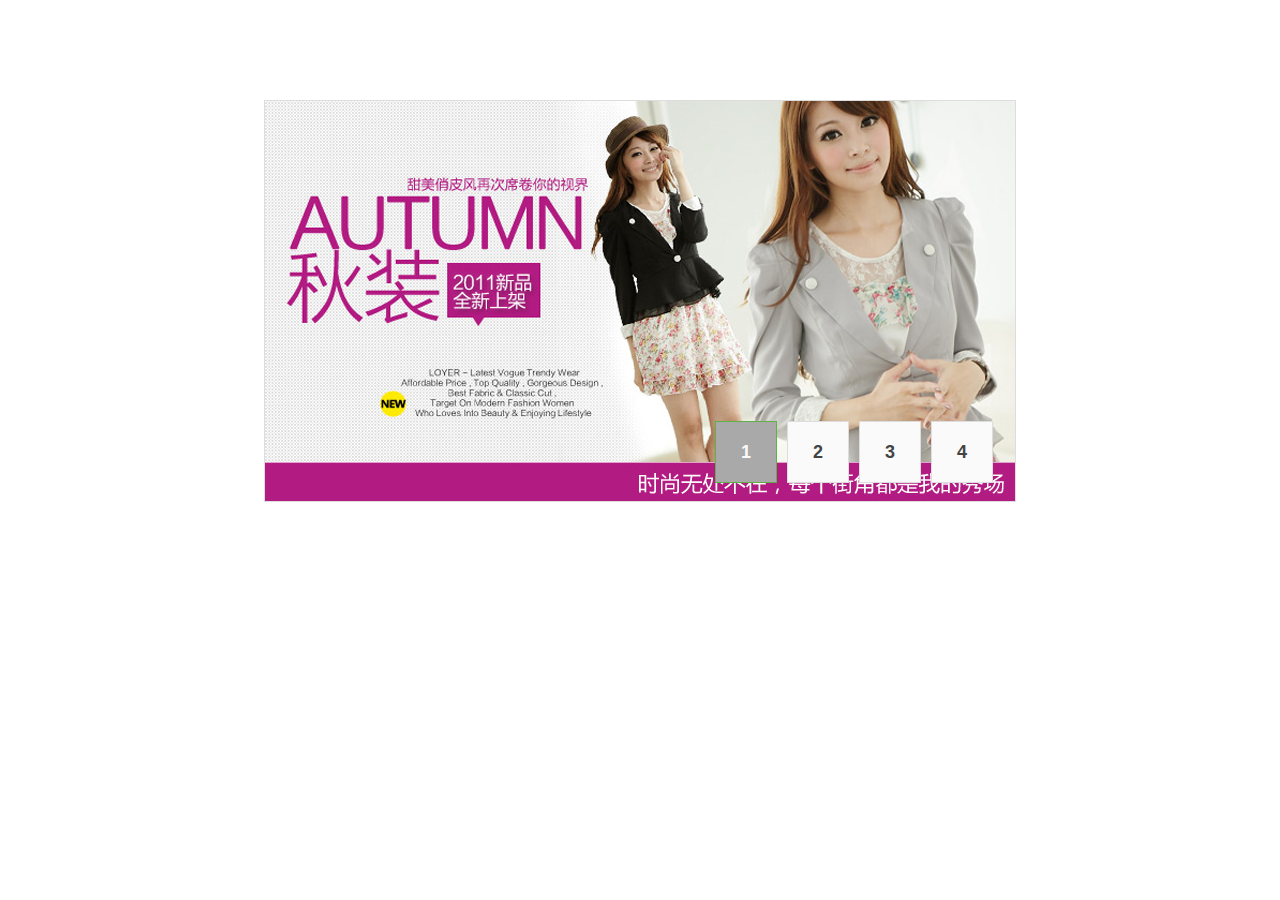
<file: shiyue/Demo/幻灯片/index.html>
<html>
<head>
	<title>幻灯片制作</title>
	<meta http-equiv="Content-Type" content="text/html;charset=utf-8";/>
	<link rel="stylesheet" type="text/css" href="flash.css">
	<script type="text/javascript" src="jquery-1.9.1.min.js"></script>
	<script type="text/javascript" src="flash.js"></script>
</head>
<body>
	<div id="flash">
		<div id="contralA">
			<span id="contralSpan1" picIndex="1" class="flashContral currentSpan">1</span>
			<span id="contralSpan2" picIndex="2" class="flashContral">2</span>
			<span id="contralSpan3" picIndex="3" class="flashContral">3</span>
			<span id="contralSpan4" picIndex="4" class="flashContral">4</span>
		</div>
	</div>
</body>
</html>
</file>
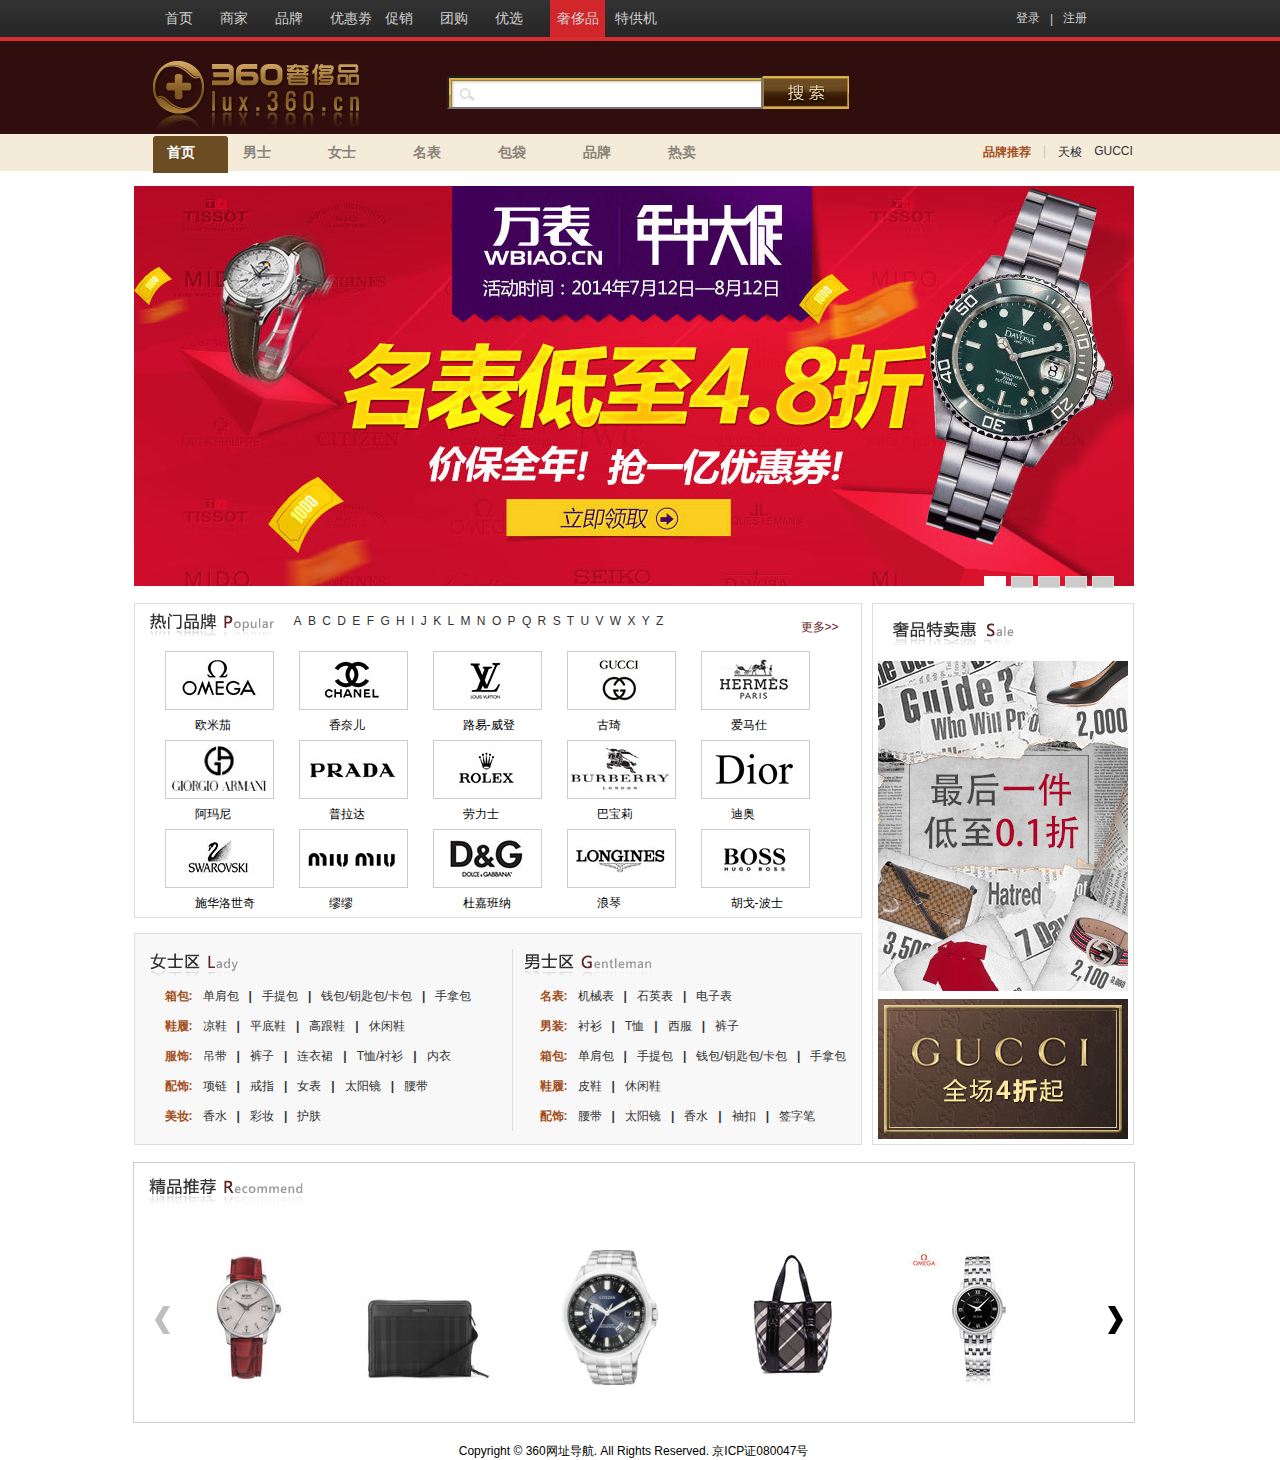
<file: shiyue/360-Luxury/360.html>
<html>
<head>
	<title>360奢侈品</title>
	<meta   http-equiv="Content-Type" content="text/html; charset=utf-8";/>
	<metal	name="keywords" content="360奢侈品首页"/>
	<metal  neme="description" content="360奢侈品网站是一个品牌多，价值高的引领前端潮流的导航网站" />
	<link rel="stylesheet" type="text/css" href="normal.css">
	<link rel="stylesheet" type="text/css" href="360.css">
	<script type="text/javascript" src="jquery-1.9.1.min.js"></script>
	<script type="text/javascript" src="flash.js"></script>
</head>
<body>
	<div id="topNav">
		<div class="topNavLeft">
			<ul>
				<li><a href="">首页</a></li>
				<li><a href="">商家</a></li>
				<li><a href="">品牌</a></li>
				<li><a href="">优惠劵</a></li>
				<li><a href="">促销</a></li>
				<li><a href="">团购</a></li>
				<li><a href="">优选</a></li>
				<li class="topNLSpecil"><a href="#">奢侈品</a></li>
				<li><a href="">特供机</a></li>
			</ul>
		</div>
		<div class="topNavRight">
			<ul>
				<li><a href="">登录</a></li>
				<li class="fuhao">|</li>
				<li><a href="">注册</a></li>
			</ul>
		</div>
	</div>
	<div id="header">
		<div class="headerMid">
			<div class="logo"><a href=""><img src="images/logo.png"></a></div>
			<div class="search">
				<input type="text" class="seach-txt">
				<div class="searchpic1"></div>
			</div>
		</div>
	</div>
    <div id="mainNav">
    	<div class="mainNavMid">
    		<div class="mainNavLeft">
    			<ul>
    				<li class=" mainSS"><a href="">首页</a></li>
    				<li class="mainNLSpecil"><a href="">男士</a></li>
    				<li class="mainNLSpecil"><a href="">女士</a></li>
    				<li class="mainNLSpecil"><a href="">名表</a></li>
    				<li class="mainNLSpecil"><a href="">包袋</a></li>
    				<li class="mainNLSpecil"><a href="">品牌</a></li>
    				<li class="mainNLSpecil"><a href="">热卖</a></li>
    			</ul>
    		</div>
    		<div class="mainNavRight">
    			<li class="mainNR1">品牌推荐</li>
				<li class="fuhao1">|</li>
				<li class="mainNR2"><a href="">天梭</a></li>
				<li class="mainNR2"><a href="">GUCCI</a></li>
    		</div>
    	</div>
    </div>
	<div id="guanggao">
		<div id="guanggaoPic">
		  <div id="contralA">
			<span id="contralSpan1" picIndex="1" class="flashContral currentSpan"></span>
			<span id="contralSpan2" picIndex="2" class="flashContral"></span>
			<span id="contralSpan3" picIndex="3" class="flashContral"></span>
			<span id="contralSpan4" picIndex="4" class="flashContral"></span>
			<span id="contralSpan5" picIndex="5" class="flashContral"></span>
		  </div>
	    </div>
	</div>
	<div id="Content">
		<div class="ContentLeft">
			<div class="popular">
				<div class="poplogo">
					<h2></h2>
					<div class="pop-index">
						<a href="">A</a>
						<a href="">B</a>
						<a href="">C</a>
						<a href="">D</a>
						<a href="">E</a>
						<a href="">F</a>
						<a href="">G</a>
						<a href="">H</a>
						<a href="">I</a>
						<a href="">J</a>
						<a href="">K</a>
						<a href="">L</a>
						<a href="">M</a>
						<a href="">N</a>
						<a href="">O</a>
						<a href="">P</a>
						<a href="">Q</a>
						<a href="">R</a>
						<a href="">S</a>
						<a href="">T</a>
						<a href="">U</a>
						<a href="">V</a>
						<a href="">W</a>
						<a href="">X</a>
						<a href="">Y</a>
						<a href="">Z</a>
					</div>
					<div class="more">
						<a href="">更多>></a>
					</div>
				</div>
				<div class="blank">
					<ul>
						<li>
							<div class="blankPic"><a href=""><img src="images/03.jpg"></a></div>
							<div class="blankname"><a href="">欧米茄</a></div>
						</li>
						<li>
							<div class="blankPic"><a href=""><img src="images/04.jpg"></a></div>
							<div class="blankname"><a href="">香奈儿</a></div>
						</li>
						<li>
							<div class="blankPic"><a href=""><img src="images/05.jpg"></a></div>
							<div class="blankname"><a href="">路易-威登</a></div>
						</li>
						<li>
							<div class="blankPic"><a href=""><img src="images/6.jpg"></a></div>
							<div class="blankname"><a href="">古琦</a></div>
						</li>
						<li>
							<div class="blankPic"><a href=""><img src="images/7.jpg"></a></div>
							<div class="blankname"><a href="">爱马仕</a></div>
						</li>
						<li>
							<div class="blankPic"><a href=""><img src="images/8.jpg"></a></div>
							<div class="blankname"><a href="">阿玛尼</a></div>
						</li>
						<li>
							<div class="blankPic"><a href=""><img src="images/9.jpg"></a></div>
							<div class="blankname"><a href="">普拉达</a></div>
						</li>
						<li>
							<div class="blankPic"><a href=""><img src="images/10.jpg"></a></div>
							<div class="blankname"><a href="">劳力士</a></div>
						</li>
						<li>
							<div class="blankPic"><a href=""><img src="images/11.jpg"></a></div>
							<div class="blankname"><a href="">巴宝莉</a></div>
						</li>
						<li>
							<div class="blankPic"><a href=""><img src="images/12.jpg"></a></div>
							<div class="blankname"><a href="">迪奥</a></div>
						</li>
						<li>
							<div class="blankPic"><a href=""><img src="images/13.jpg"></a></div>
							<div class="blankname"><a href="">施华洛世奇</a></div>
						</li>
						<li>
							<div class="blankPic"><a href=""><img src="images/14.jpg"></a></div>
							<div class="blankname"><a href="">缪缪</a></div>
						</li>
						<li>
							<div class="blankPic"><a href=""><img src="images/15.jpg"></a></div>
							<div class="blankname"><a href="">杜嘉班纳</a></div>
						</li>
						<li>
							<div class="blankPic"><a href=""><img src="images/16.jpg"></a></div>
							<div class="blankname"><a href="">浪琴</a></div>
						</li>
						<li>
							<div class="blankPic"><a href=""><img src="images/17.jpg"></a></div>
							<div class="blankname"><a href="">胡戈-波士</a></div>
						</li>
					</ul>
				</div>
			</div>
			<div class="Area">
				<div class="women">
					<h2></h2>
					<div class="womenList">
							<ul>
								<li>箱包:</li>
								<li><a href="" class="womenLSpecial">单肩包</a></li>
								<li><span>|</span></li>
								<li><a href="" class="womenLSpecial">手提包</a></li>
								<li><span>|</span></li>
								<li><a href="" class="womenLSpecial">钱包/钥匙包/卡包</a></li>
								<li><span>|</span></li>
								<li><a href="" class="womenLSpecial">手拿包</a></li>
							</ul>
							<ul>
								<li>鞋履:</li>
								<li><a href="" class="womenLSpecial">凉鞋</a></li>
								<li><span>|</span></li>
								<li><a href="" class="womenLSpecial">平底鞋</a></li>
								<li><span>|</span></li>
								<li><a href="" class="womenLSpecial">高跟鞋</a></li>
								<li><span>|</span></li>
								<li><a href="" class="womenLSpecial">休闲鞋</a></li>
							</ul>
							<ul>
								<li>服饰:</li>
								<li><a href="" class="womenLSpecial">吊带</a></li>
								<li><span>|</span></li>
								<li><a href="" class="womenLSpecial">裤子</a></li>
								<li><span>|</span></li>
								<li><a href="" class="womenLSpecial">连衣裙</a></li>
								<li><span>|</span></li>
								<li><a href="" class="womenLSpecial">T恤/衬衫</a></li>
								<li><span>|</span></li>
								<li><a href="" class="womenLSpecial">内衣</a></li>
							</ul>
							<ul>
								<li>配饰:</li>
								<li><a href="" class="womenLSpecial">项链</a></li>
								<li><span>|</span></li>
								<li><a href="" class="womenLSpecial">戒指</a></li>
								<li><span>|</span></li>
								<li><a href="" class="womenLSpecial">女表</a></li>
								<li><span>|</span></li>
								<li><a href="" class="womenLSpecial">太阳镜</a></li>
								<li><span>|</span></li>
								<li><a href="" class="womenLSpecial">腰带</a></li>
							</ul>
							<ul>
								<li>美妆:</li>
								<li><a href="" class="womenLSpecial">香水</a></li>
								<li><span>|</span></li>
								<li><a href="" class="womenLSpecial">彩妆</a></li>
								<li><span>|</span></li>
								<li><a href="" class="womenLSpecial">护肤</a></li>
							</ul>											
					</div>
				</div>
				<div class="men">
					<h2></h2>
					<div class="womenList">
							<ul>
								<li>名表:</li>
								<li><a href="" class="womenLSpecial">机械表</a></li>
								<li><span>|</span></li>
								<li><a href="" class="womenLSpecial">石英表</a></li>
								<li><span>|</span></li>
								<li><a href="" class="womenLSpecial">电子表</a></li>
							</ul>
							<ul>
								<li>男装:</li>
								<li><a href="" class="womenLSpecial">衬衫</a></li>
								<li><span>|</span></li>
								<li><a href="" class="womenLSpecial">T恤</a></li>
								<li><span>|</span></li>
								<li><a href="" class="womenLSpecial">西服</a></li>
								<li><span>|</span></li>
								<li><a href="" class="womenLSpecial">裤子</a></li>
							</ul>
							<ul>
								<li>箱包:</li>
								<li><a href="" class="womenLSpecial">单肩包</a></li>
								<li><span>|</span></li>
								<li><a href="" class="womenLSpecial">手提包</a></li>
								<li><span>|</span></li>
								<li><a href="" class="womenLSpecial">钱包/钥匙包/卡包</a></li>
								<li><span>|</span></li>
								<li><a href="" class="womenLSpecial">手拿包</a></li>
							</ul>
							<ul>
								<li>鞋履:</li>
								<li><a href="" class="womenLSpecial">皮鞋</a></li>
								<li><span>|</span></li>
								<li><a href="" class="womenLSpecial">休闲鞋</a></li>
							</ul>
							<ul>
								<li>配饰:</li>
								<li><a href="" class="womenLSpecial">腰带</a></li>
								<li><span>|</span></li>
								<li><a href="" class="womenLSpecial">太阳镜</a></li>
								<li><span>|</span></li>
								<li><a href="" class="womenLSpecial">香水</a></li>
								<li><span>|</span></li>
								<li><a href="" class="womenLSpecial">袖扣</a></li>
								<li><span>|</span></li>
								<li><a href="" class="womenLSpecial">签字笔</a></li>
							</ul>											
					</div>
				</div>
			</div>
		</div>
		<div class="ContentRight">
			<div class="Sale">
				<h1></h1>
			</div>
			<div class="salePic1">
				<a href=""><img src="images/01.jpg"></a>
			</div>
			<div class="salePic2">
				<a href=""><img src="images/02.jpg"></a>
			</div>		
		</div>
	</div>
	<div id="Pic">
		<div class="pic1">
			<h2></h2>
		</div>
		<div class="pic2">
			<div class="pic21"></div>
			<div class="pic22">
				<div class="listcont">
					<div class="product_item">
						<a href=""><img src="images/18.jpg"></a>
						<div class="info">
							<span>￥6500</span>
							<strong>￥5750</strong>
							<h3>
								<a href="">Mido美度贝伦赛丽系列日历显示机械女表</a>
							</h3>
						</div>
					</div>
					<div class="product_item">
						<a href=""><img src="images/19.jpg"></a>
						<div class="info">
							<span>￥67930</span>
							<strong>￥4599</strong>
							<h3>
								<a href="">Burberry黑色布面牛皮镶边男士单肩包</a>
							</h3>
						</div>
					</div>
					<div class="product_item">
						<a href=""><img src="images/20.jpg"></a>
						<div class="info">
							<span>￥5900</span>
							<strong>￥5610</strong>
							<h3>
								<a href="">西铁城CITIZEN-光动能电波系列 CB0011-51L 男士光能表</a>
							</h3>
						</div>
					</div>
					<div class="product_item">
						<a href=""><img src="images/21.jpg"></a>
						<div class="info">
							<span>￥6900</span>
							<strong>￥4750</strong>
							<h3>
								<a href="">Burberry巴宝莉单肩包</a>
							</h3>
						</div>
					</div>
					<div class="product_item">
						<a href=""><img src="images/22.jpg"></a>
						<div class="info">
							<span>￥17700</span>
							<strong>￥15045</strong>
							<h3>
								<a href="">欧米茄碟飞典雅系列424.10.27.60.01.001男士石英表（Omega）</a>
							</h3>
						</div>
					</div>
				</div>
				<div class="listcont1">
					<div class="product_item">
						<a href=""><img src="images/23.jpg"></a>
						<div class="info">
							<span>￥5700</span>
							<strong>￥4600</strong>
							<h3>
								<a href="">Burberry巴宝莉斜跨包0000031500260001</a>
							</h3>
						</div>
					</div>
					<div class="product_item">
						<a href=""><img src="images/24.jpg"></a>
						<div class="info">
							<span>￥54080</span>
							<strong>￥46000</strong>
							<h3>
								<a href="">Chanel香奈儿正装表0000052200130600</a>
							</h3>
						</div>
					</div>
					<div class="product_item">
						<a href=""><img src="images/25.jpg"></a>
						<div class="info">
							<span>￥8500</span>
							<strong>￥6500</strong>
							<h3>
								<a href="">Gucci古琦手提包0000032500360003</a>
							</h3>
						</div>
					</div>
					<div class="product_item">
						<a href=""><img src="images/26.jpg"></a>
						<div class="info">
							<span>￥9800</span>
							<strong>￥7950</strong>
							<h3>
								<a href="">burberry 博柏利 landscape经典格纹牛皮拼接女士中号手提包</a>
							</h3>
						</div>
					</div>
					<div class="product_item">
						<a href=""><img src="images/27.jpg"></a>
						<div class="info">
							<span>￥4600</span>
							<strong>￥2999</strong>
							<h3>
								<a href="">Prada古铜色真皮饰红标男士系带休闲鞋</a>
							</h3>
						</div>
					</div>
				</div>
			</div>
			<div class="pic23"></div>
		</div>
	</div>
	<div id="footer">
    Copyright © 360网址导航. All Rights Reserved.  京ICP证080047号</div>
</body>
</html>
</file>
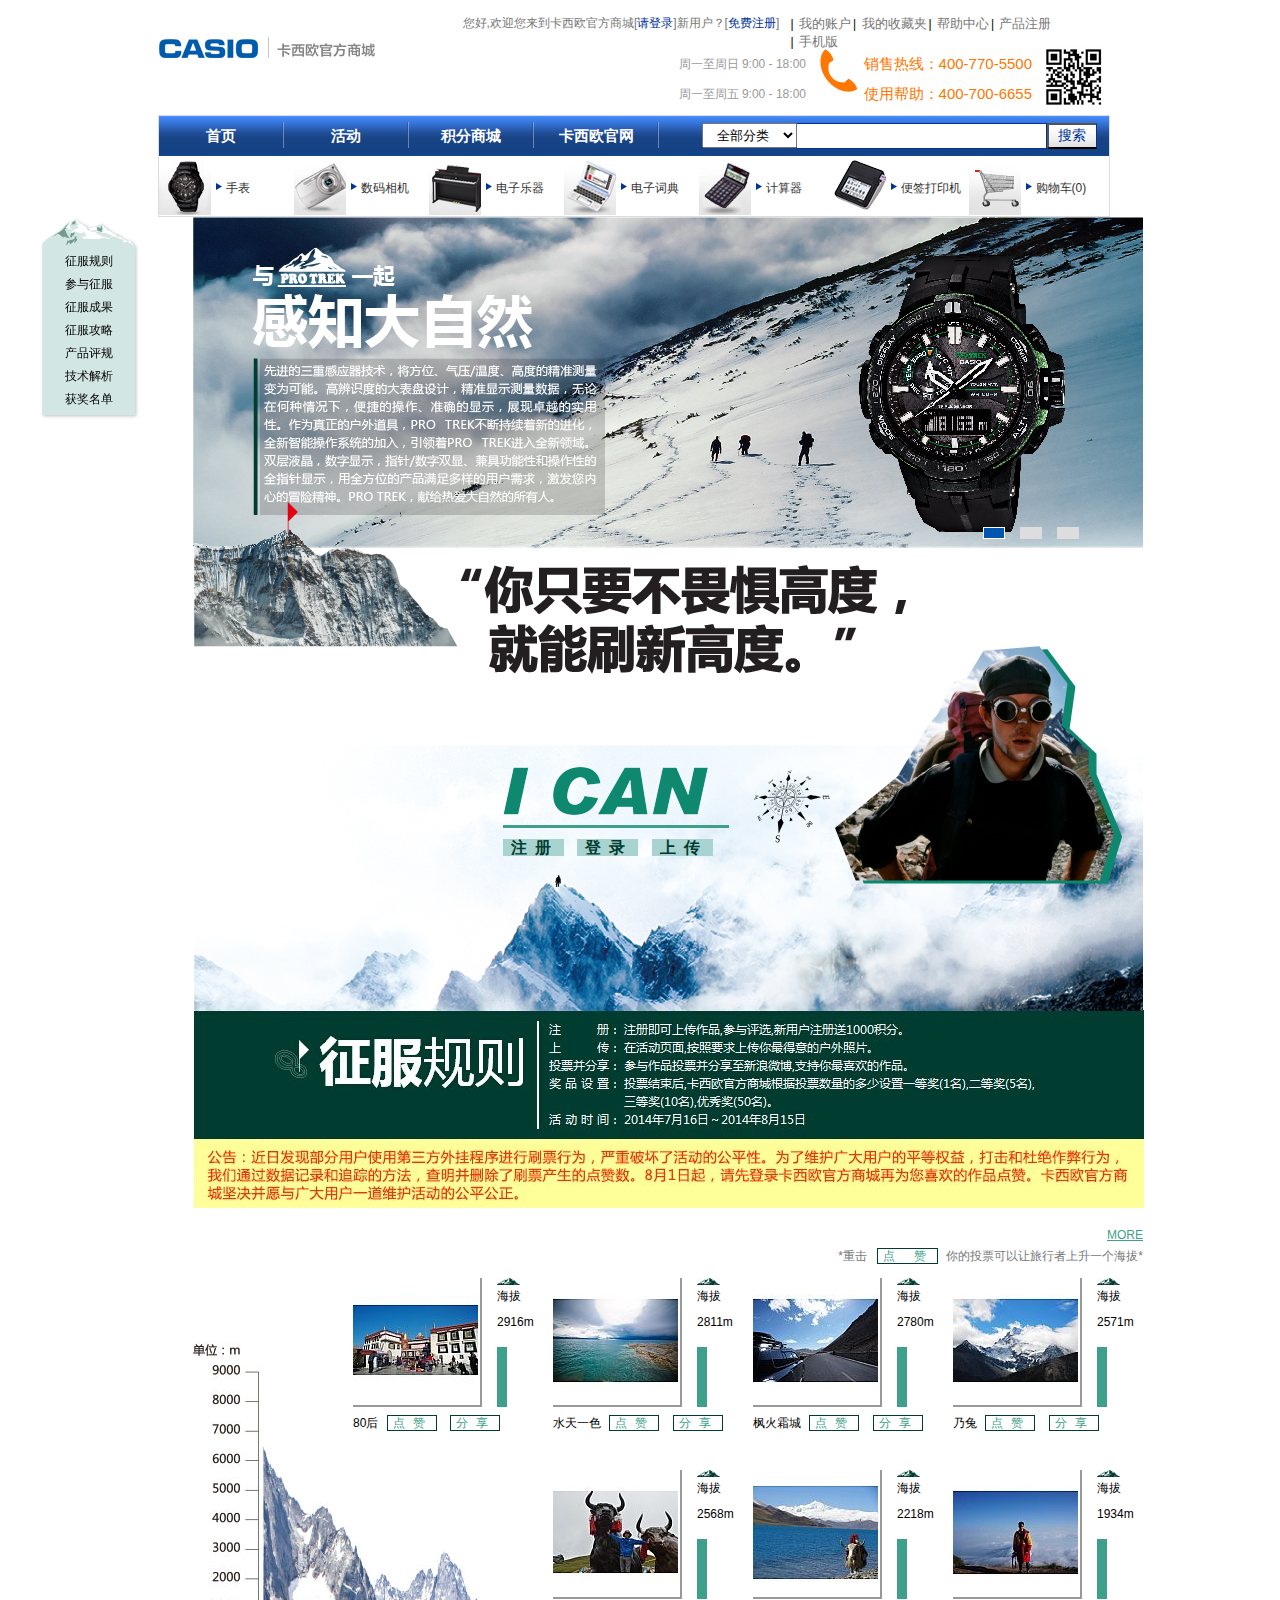
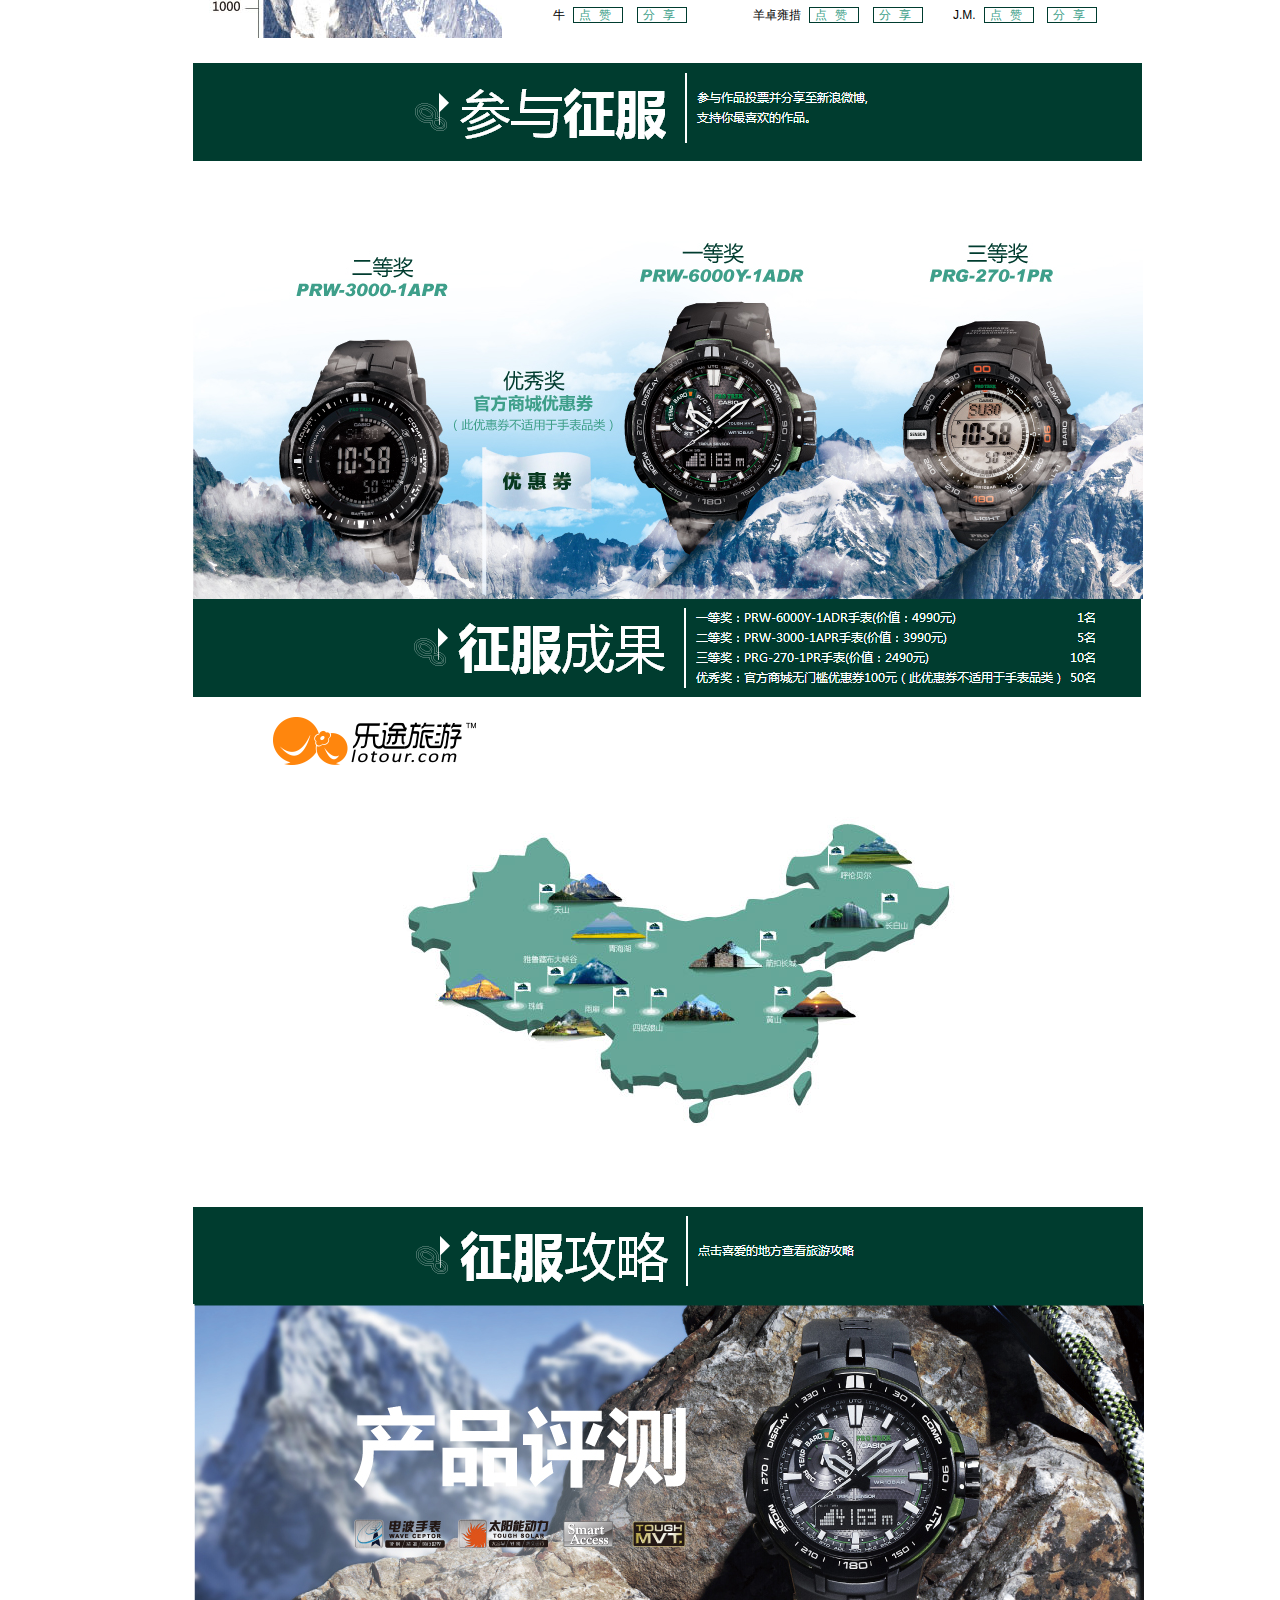
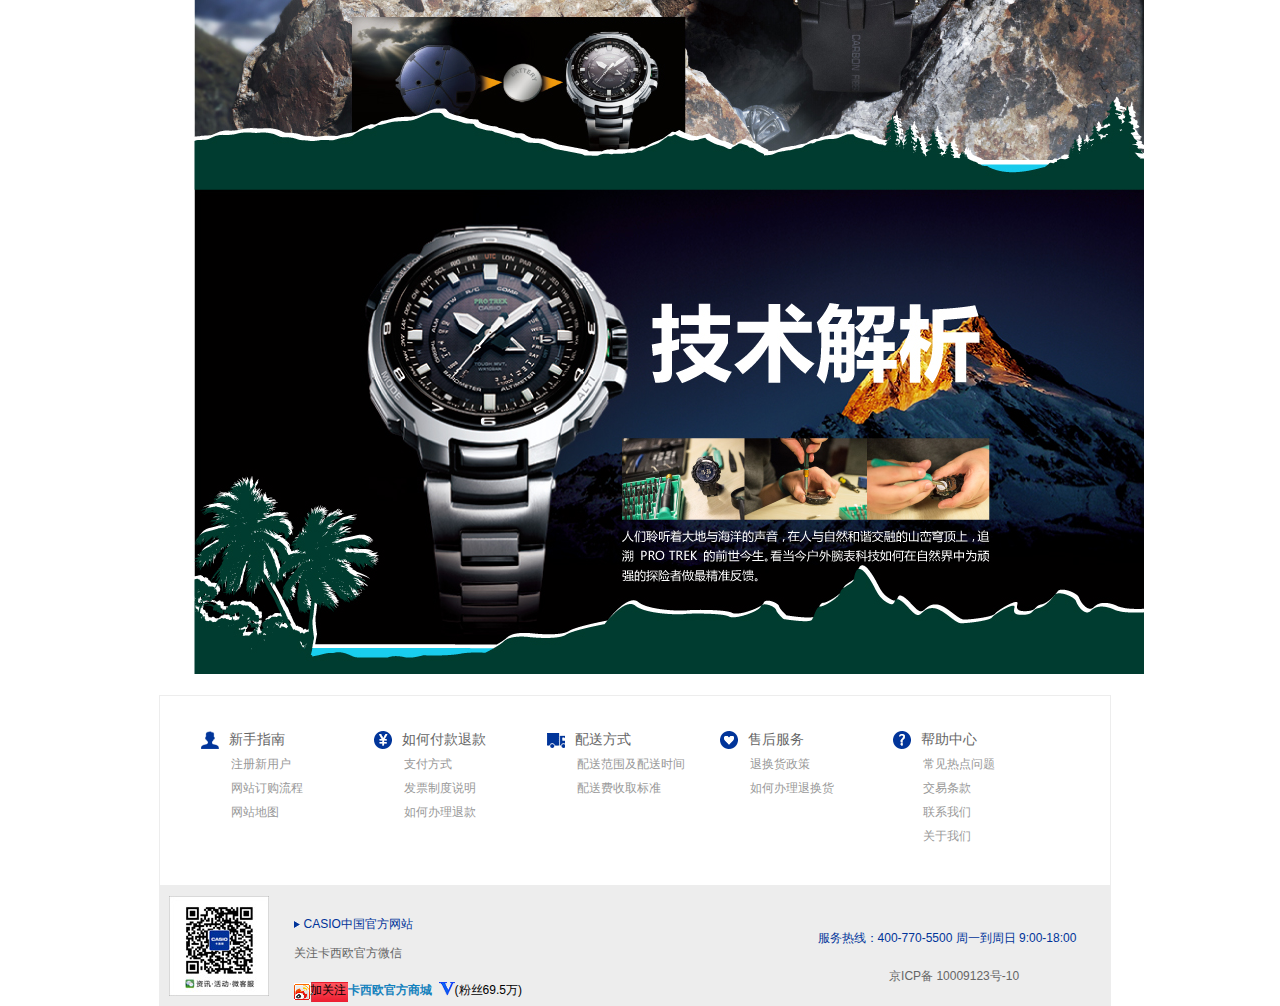
<file: shiyue/CASIO/CASIO.html>
<html>
<head>
	<title>与PRO TREK感知大自然</title>
	<meta http-equiv="Content-Type" content="text-html; charset=utf-8";/>
	<link rel="stylesheet" type="text/css" href="casio.css">
	<link rel="stylesheet" type="text/css" href="normal.css">
	<script type="text/javascript" src="jquery-1.9.1.min.js"></script>
	<script type="text/javascript" src="casio.js"></script>
</head>
<body>
	<div id="Header">
		<div id="logo"><a href=""><img src="images/logo.jpg"></a></div>
		<div id="links">
			<div class="UseInfo">
				您好,欢迎您来到卡西欧官方商城[<a href="">请登录</a>]新用户？[<a href="">免费注册</a>]
			</div>
			<ul>
				<li class="links1">
					<span>|</span>
					<a href="">我的账户</a>
				</li>

				<li class="links1">
					<span>|</span>
					<a href="">我的收藏夹</a>
				</li>

				<li class="links1">
					<span>|</span>
					<a href="">帮助中心</a>
				</li>

				<li class="links1">
					<span>|</span>
					<a href="">产品注册</a>
				</li>

				<li class="links1">
					<span>|</span>
					<a href="">手机版</a>
				</li>
			</ul>
		</div>
		<div id="contact-service">
			<p class="time">
				<span>周一至周日 9:00 - 18:00</span>
				<span>周一至周五 9:00 - 18:00</span>
			</p>
			<p class="hotline">
				<i class="icon"></i>
				<span>销售热线：400-770-5500</span>
				<span>使用帮助：400-700-6655</span>
			</p>
			<p class="tel-code">
				<img src="images/53db4bbef60308e44f000000.jpg">
			</p>
		</div>
	</div>
	<div id="Menu">
		<div class="Menu1">
			<div class="Menu1Left">
				<ul>
					<li>
						<a href="">首页</a>
					</li>
					<li>
						<a href="">活动</a>
					</li>
					<li>
						<a href="">积分商城</a>
					</li>
					<li>
						<a href="">卡西欧官网</a>
					</li>
				</ul>
			</div>
			<div class="Menu1Right">
				<input type="submit" class="smallform" name="submit" id="submit" value="搜索"  />
				<input type="text" class="text" name="kw" id="kw" value=""  />
				<select id="idState" style="width:95;height:25;float:right;text-align:center" name="state" value="$!{state}">
						<option value="" >全部分类</option>
						<option value="1" >手表</option>
						<option value="2" >数码相机</option>
						<option value="3" >电子乐器</option>
						<option value="3" >计算器</option>
						<option value="3" >电子词典</option>
						<option value="3" >便签打印机</option>
				</select>
			</div>
		</div>
		<ul class="Menu2">
			<li class="menuLi">
				<div class="watch">
					<span class="watchPic"></span>
					<a href="#">手表</a>
				</div>
				<ul class="subMenu">
					<li><a href="#">G-SHOCK</a></li>
					<li><a href="#">EDIFICE</a></li>
					<li><a href="#">OCEANUS</a></li>
					<li><a href="#">PROTREK</a></li>
					<li><a href="#">Baby-G</a></li>
					<li><a href="#">SHEEN</a></li>
					<li><a href="#">大众指针系列</a></li>
					<li><a href="#">G-SHOCK&Baby-G情侣对表</a></li>
					<li><a href="#">EDIFICE&SHEEN浪漫对表</a></li>
					<li><a href="#">挂钟</a></li>
				</ul>
			</li>
			<li class="menuLi">
				<div class="watch">
					<span class="watchPic1"></span>
					<a href="#">数码相机</a>
				</div>
				<ul class="subMenu">
					<li><a href="#">EXILIM TR</a></li>
					<li><a href="#">HIGH SPEED EXILIM</a></li>
					<li><a href="#">EXILIM</a></li>
					<li><a href="#">相关配件</a></li>
				</ul>
			</li>
			<li class="menuLi">
				<div class="watch">
					<span class="watchPic2"></span>
					<a href="#">电子乐器</a>
				</div>
				<ul class="subMenu">
					<li><a href="#">配件</a></li>
					<li><a href="#">数码钢琴Privia系列</a></li>
					<li><a href="#">数码钢琴CELVIANO系列</a></li>
					<li><a href="#">合成器系列</a></li>
					<li><a href="#">电子琴教育系列</a></li>
					<li><a href="#">电子琴高级演奏系列</a></li>
					<li><a href="#">电子琴中国音乐系列</a></li>
					<li><a href="#">电子琴发光键系列</a></li>
				</ul>
			</li>
			<li class="menuLi">
				<div class="watch">
					<span class="watchPic3"></span>
					<a href="#">电子词典</a>
				</div>
				<ul class="subMenu">
					<li><a href="#">英汉系列</a></li>
					<li><a href="#">日英汉系列</a></li>
					<li><a href="#">法英汉系列</a></li>
					<li><a href="#">德英汉系列</a></li>
					<li><a href="#">英日法德汉系列</a></li>
					<li><a href="#">辞典拓展卡</a></li>
				</ul>
			</li>
			<li class="menuLi">
				<div class="watch">
					<span class="watchPic4"></span>
					<a href="#">计算器</a>
				</div>
				<ul class="subMenu">
					<li><a href="#">专业计算</a></li>
					<li><a href="#">魅雅系列</a></li>
					<li><a href="#">亮彩系列</a></li>
					<li><a href="#">出差便携</a></li>
					<li><a href="#">日常商务</a></li>
					<li><a href="#">函数科学</a></li>
					<li><a href="#">图形编程</a></li>
					<li><a href="#">函数工程</a></li>
					<li><a href="#">金融理财</a></li>
					<li><a href="#">超宽系列</a></li>
					<li><a href="#">语音机系列</a></li>
					<li><a href="#">睿智系列</a></li>
				</ul>
			</li>
			<li class="menuLi">
				<div class="watch">
					<span class="watchPic5"></span>
					<a href="#">便签打印机</a>
				</div>
				<ul class="subMenu">
					<li><a href="#">手写/PC输入系列</a></li>
					<li><a href="#">智能手机/PC输入系列</a></li>
					<li><a href="#">色带</a></li>
				</ul>
			</li>
			<li class="menuLi">
				<div class="watch">
					<span class="watchPic6"></span>
					<a href="#" class="watchSpecial">购物车(0)</a>
				</div>
			</li>
		</ul>
	</div>
	<div id="Content">
		<div id="fixed">
			<ul>
				<li class="fixedContent"><a href="">征服规则</a></li>
				<li class="fixedContent"><a href="">参与征服</a></li>
				<li class="fixedContent"><a href="">征服成果</a></li>
				<li class="fixedContent"><a href="">征服攻略</a></li>
				<li class="fixedContent"><a href="">产品评规</a></li>
				<li class="fixedContent"><a href="">技术解析</a></li>
				<li class="fixedContent"><a href="">获奖名单</a></li>
			</ul>
		</div>
		<div id="declarate">
		 	<div id="guanggao">
			<div id="contralA">
			    <span id="contralSpan1" picIndex="1" class="flashContral currentSpan"></span>
				<span id="contralSpan2" picIndex="2" class="flashContral"></span>
				<span id="contralSpan3" picIndex="3" class="flashContral"></span>
			</div>
			</div>
			<div id="guangao1">
				<img src="images/53c504f7f603084b59000006.jpg">
				<div class="upload-btn">
					<h2><img src="images/53c5036b732c96f77c000006.png"></h2>
					<p> 
						<a href="">注册</a>
						<a href="">登录</a>
						<a href="">上传</a>
					</p>
				</div>
			</div>
			<div id="guangao2"><img src="images/fdgfgb547657.jpg"></div>
			<div id="join-declarate">
				<div class="col-wapper">
					<div class="more"><a href="">MORE</a></div>
					<div class="dianzan">*重击<span>点  赞</span>你的投票可以让旅行者上升一个海拔*</div>
				</div>
				<div class="pri-share-hill">
					<div class="pri-share-hillA">
						<ul>
							<li>
								<div class="pri-info">
									<div class="pri-peo">
										<div class="pripic"><a href=""><img src="images/53d5c61c529b8b1a0f000001.jpg"> </a></div>
									</div>
									<div class="pri-high">
										<p class="words">海拔</p>
										<p>2916m</p>
										<p class="show"></p>
									</div>
								</div>
								<div class="priase-btn">
									<p>
										<span>80后</span>
										<a href="">点赞</a>
										<a href="">分享</a>
									</p>
								</div>
							</li>
							<li>
								<div class="pri-info">
									<div class="pri-peo">
										<div class="pripic"><a href=""><img src="images/53e1aa71f603088460000003.jpg"> </a></div>
									</div>
									<div class="pri-high">
										<p class="words">海拔</p>
										<p>2811m</p>
										<p class="show"></p>
									</div>
								</div>
								<div class="priase-btn">
									<p>
										<span>水天一色</span>
										<a href="">点赞</a>
										<a href="">分享</a>
									</p>
								</div>
							</li>
							<li>
								<div class="pri-info">
									<div class="pri-peo">
										<div class="pripic"><a href=""><img src="images/53d05e75732c969442000001.jpg"> </a></div>
									</div>
									<div class="pri-high">
										<p class="words">海拔</p>
										<p>2780m</p>
										<p class="show"></p>
									</div>
								</div>
								<div class="priase-btn">
									<p>
										<span>枫火霜城</span>
										<a href="">点赞</a>
										<a href="">分享</a>
									</p>
								</div>
							</li>
							<li>
								<div class="pri-info">
									<div class="pri-peo">
										<div class="pripic"><a href=""><img src="images/53d1acb6f60308d564000001.jpg"> </a></div>
									</div>
									<div class="pri-high">
										<p class="words">海拔</p>
										<p>2571m</p>
										<p class="show"></p>
									</div>
								</div>
								<div class="priase-btn">
									<p>
										<span>乃兔</span>
										<a href="">点赞</a>
										<a href="">分享</a>
									</p>
								</div>
							</li>
						</ul>
					</div>
					<div class="pri-share-hillB">
						<ul>
							<li>
								<div class="pri-info">
									<div class="pri-peo">
										<div class="pripic"><a href=""><img src="images/53e1aa71f603088460000002.jpg"> </a></div>
									</div>
									<div class="pri-high">
										<p class="words">海拔</p>
										<p>2568m</p>
										<p class="show"></p>
									</div>
								</div>
								<div class="priase-btn">
									<p>
										<span>牛</span>
										<a href="">点赞</a>
										<a href="">分享</a>
									</p>
								</div>
							</li>
							<li>
								<div class="pri-info">
									<div class="pri-peo">
										<div class="pripic"><a href=""><img src="images/53c8d8dd529b8ba467000000.jpg"> </a></div>
									</div>
									<div class="pri-high">
										<p class="words">海拔</p>
										<p>2218m</p>
										<p class="show"></p>
									</div>
								</div>
								<div class="priase-btn">
									<p>
										<span>羊卓雍措</span>
										<a href="">点赞</a>
										<a href="">分享</a>
									</p>
								</div>
							</li>
							<li>
								<div class="pri-info">
									<div class="pri-peo">
										<div class="pripic"><a href=""><img src="images/53e1a824529b8b634d000003.jpg"> </a></div>
									</div>
									<div class="pri-high">
										<p class="words">海拔</p>
										<p>1934m</p>
										<p class="show"></p>
									</div>
								</div>
								<div class="priase-btn">
									<p>
										<span>J.M.</span>
										<a href="">点赞</a>
										<a href="">分享</a>
									</p>
								</div>
							</li>
						</ul>
						
					</div>
				</div>
			</div>
			<div id="join-declarate1"><img src="images/knjij99090.bmp"></div>
			<div id="join-declarate2"><img src="images/53c504f7f603084b59000007.jpg"></div>
			<div id="join-declarate3"><img src="images/fgnhtykjui.bmp"></div>
			<div id="join-declarate4">
				<div class="map-content">
					<h3></h3>
					<div class="address-pos-clearfix"><img src="images/53c504f7f603084b59000008.jpg"></div>
				</div>
			</div>
			<div id="join-declarate5">
				<img src="images/gth.bmp">
			</div>
			<div id="join-declarate6">
				<img src="images/53c504f7f603084b59000030.jpg"><img src="images/53c504f7f603084b59000031.jpg">
			</div>
		</div>
	</div>

	<div id="Footer">
		<div class="shouhou">
			<div class="inner">
				<div class="innerS">
					<h1>
						<div class="innerPic"></div>
						新手指南
					</h1>
					<ul>
						<li><a href="">注册新用户</a></li>
						<li><a href="">网站订购流程</a></li>
						<li><a href="">网站地图</a></li>	
					</ul>
				</div>
				<div class="innerS">
					<h1>
						<div class="innerPic1"></div>
						如何付款退款
					</h1>
					<ul>
						<li><a href="">支付方式</a></li>
						<li><a href="">发票制度说明</a></li>
						<li><a href="">如何办理退款</a></li>	
					</ul>
				</div>
				<div class="innerS">
					<h1>
						<div class="innerPic2"></div>
						配送方式
					</h1>
					<ul>
						<li><a href="">配送范围及配送时间</a></li>
						<li><a href="">配送费收取标准</a></li>	
					</ul>
				</div>
				<div class="innerS">
					<h1>
						<div class="innerPic3"></div>
						售后服务
					</h1>
					<ul>
						<li><a href="">退换货政策</a></li>
						<li><a href="">如何办理退换货</a></li>	
					</ul>
				</div>
				<div class="innerS">
					<h1>
						<div class="innerPic4"></div>
						帮助中心
					</h1>
					<ul>
						<li><a href="">常见热点问题</a></li>
						<li><a href="">交易条款</a></li>
						<li><a href="">联系我们</a></li>
						<li><a href="">关于我们</a></li>	
					</ul>
				</div>
			</div>
		</div>
		<div class="weibo">
			<div class="weiboLeft"></div>
			<div class="weiboMid">
				<div class="weiboM1">
					<div class="weiboM1img"></div>
					<a href="" class="weiboM1Name">CASIO中国官方网站</a>
					<div class="attend">关注卡西欧官方微信</div>
				</div>
				<div class="weiboM2">
					<div class="weiboM2img"></div>
					<div class="guanzhu"><a href="">加关注</a></div>
					<div class="Casio">
						<a href="">卡西欧官方商城</a>
					</div>
					<div class="weiboM2img1"></div>
					<span>(粉丝69.5万)</span>
				</div>
			</div>
			<div class="weiboRight">
				<div class="service-info">
					<span>服务热线：400-770-5500</span> 周一到周日 9:00-18:00
				</div>
				<div class="copyrights">
					<span>京ICP备 10009123号-10</span>
				</div>
			</div>
		</div>
	</div>
</body>
</html>
</file>
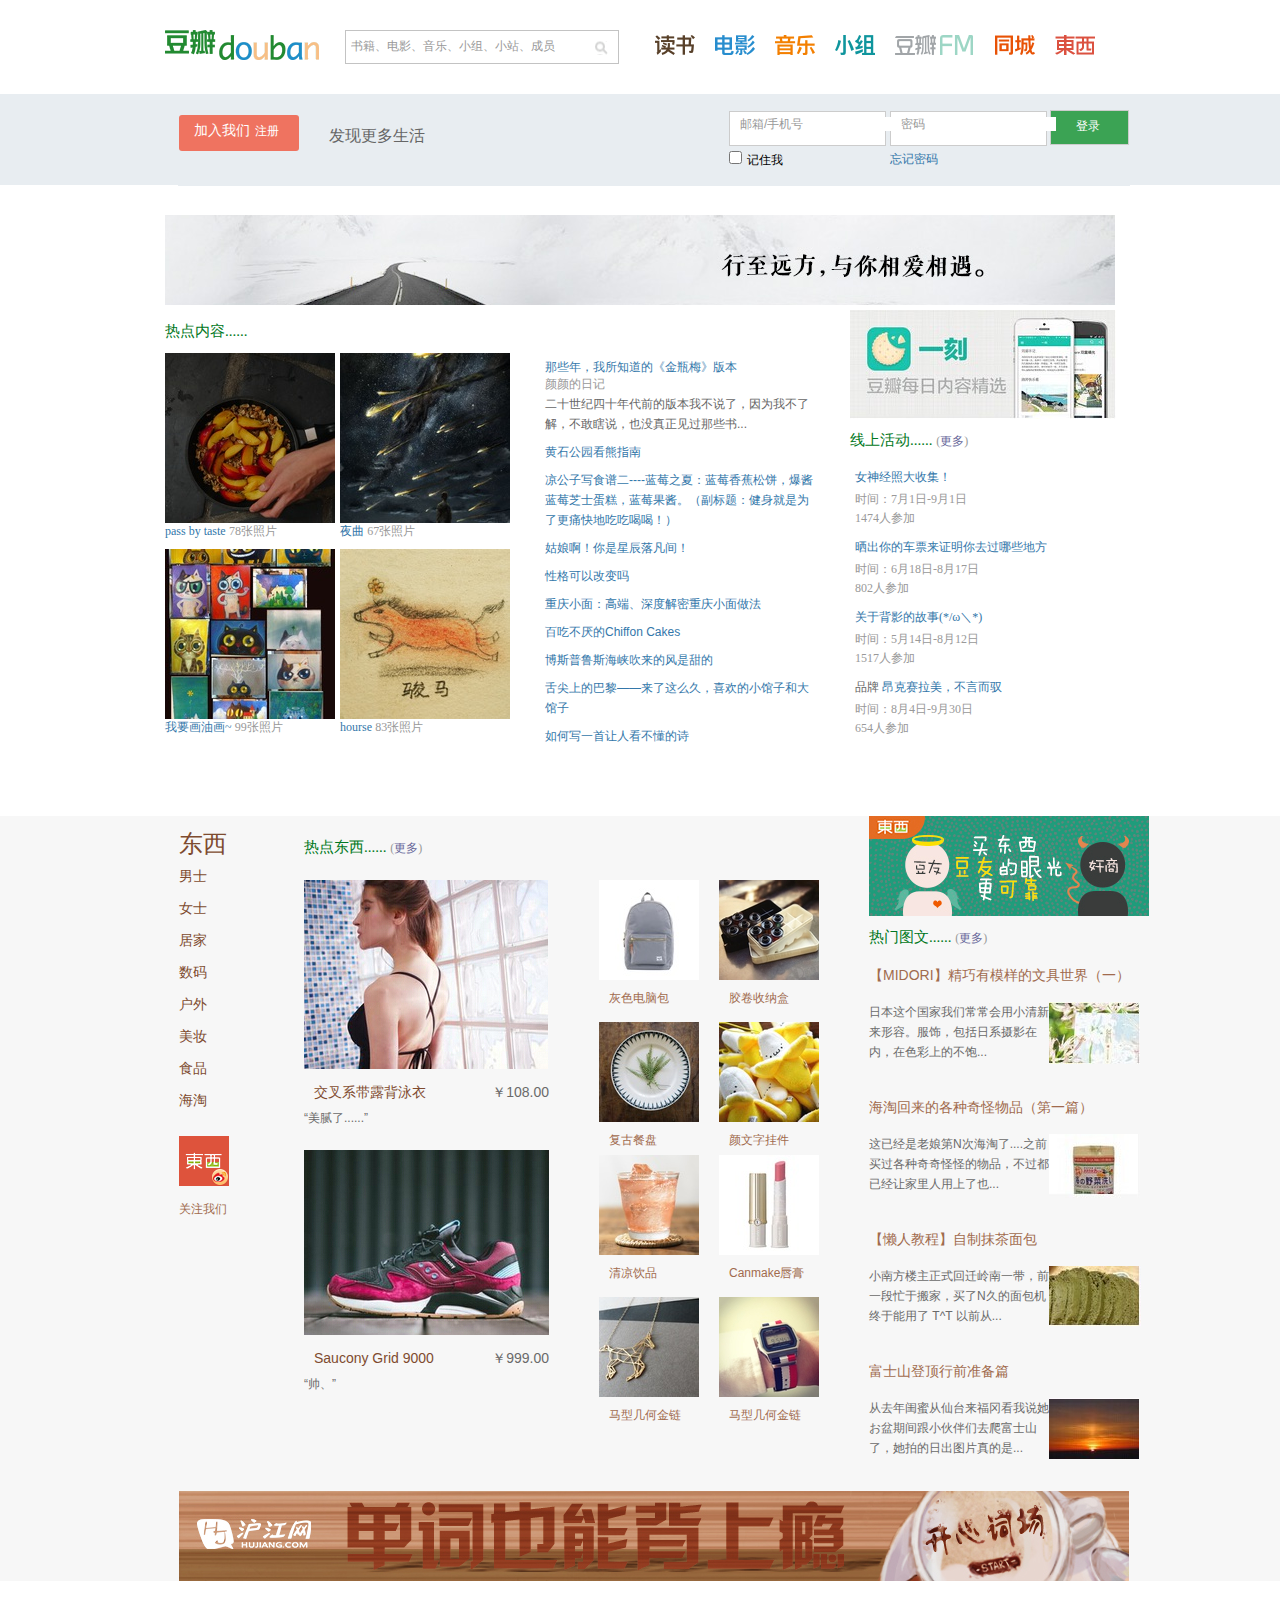
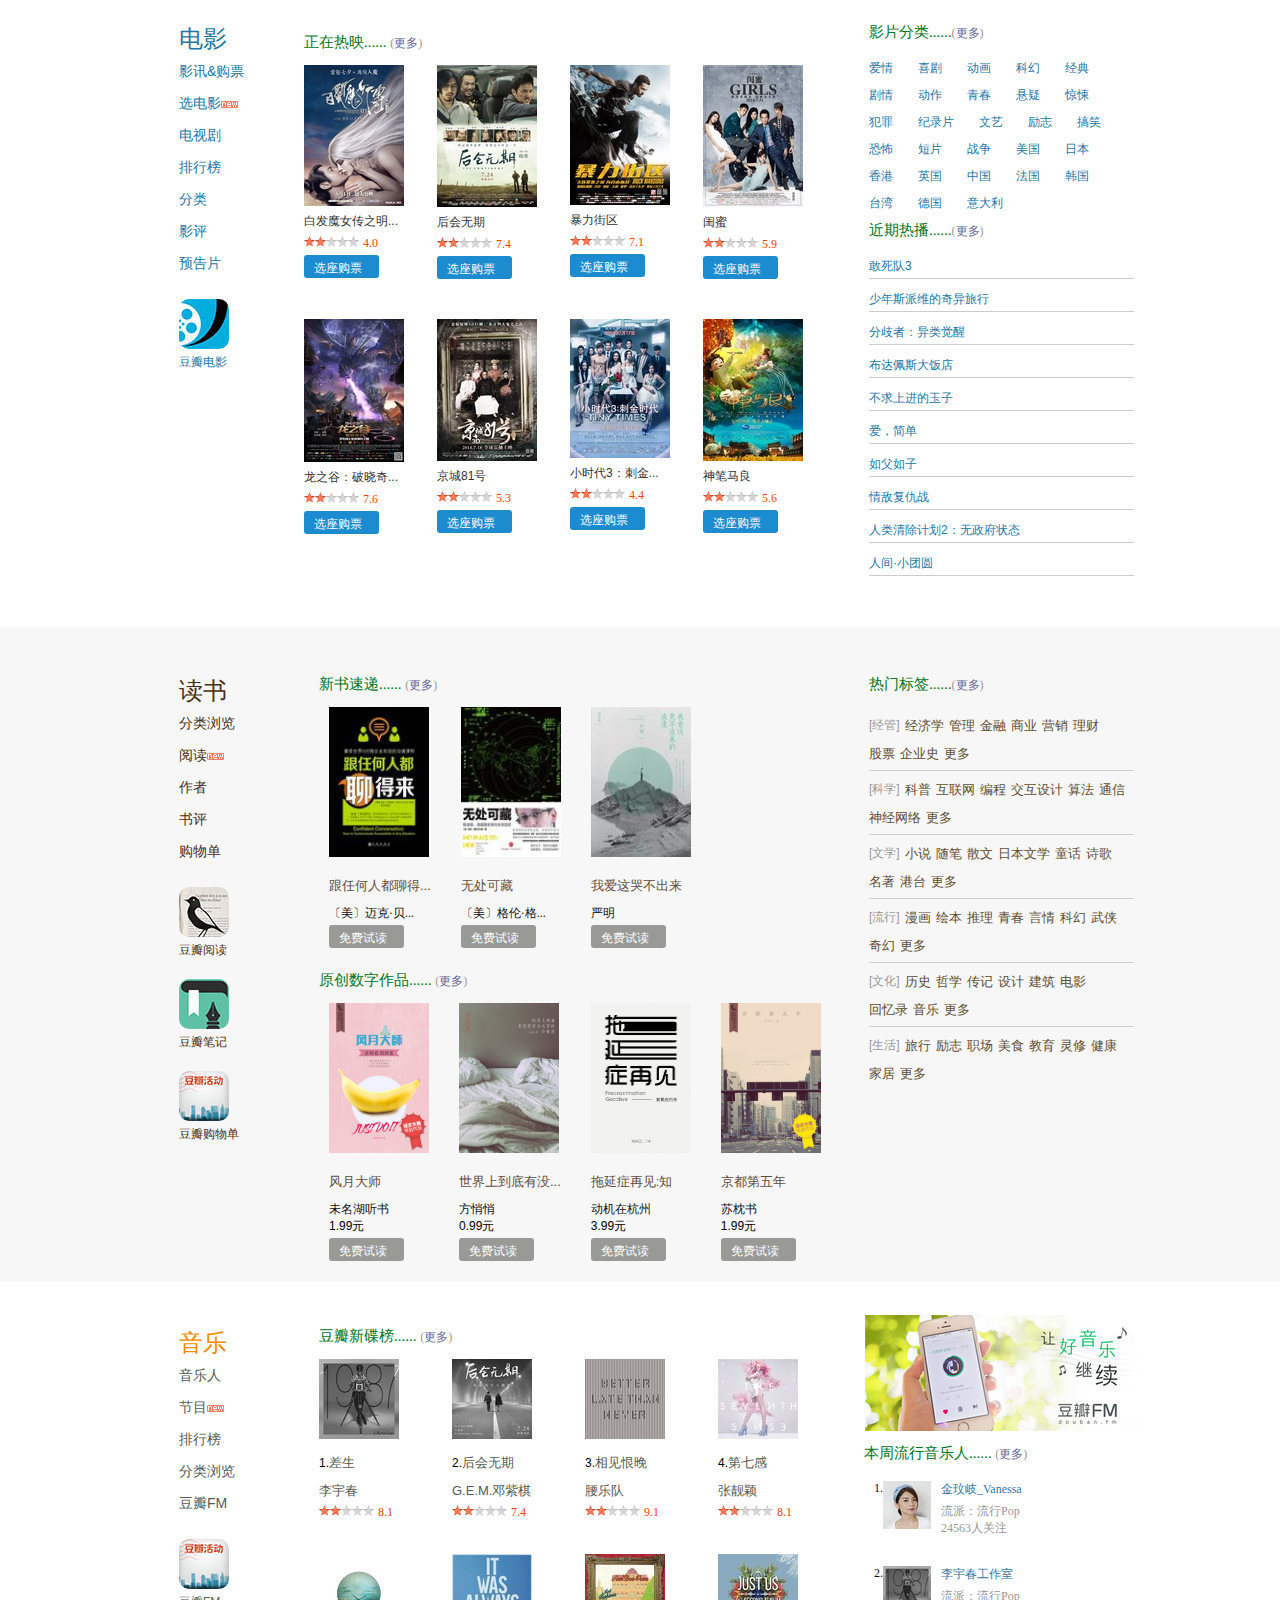
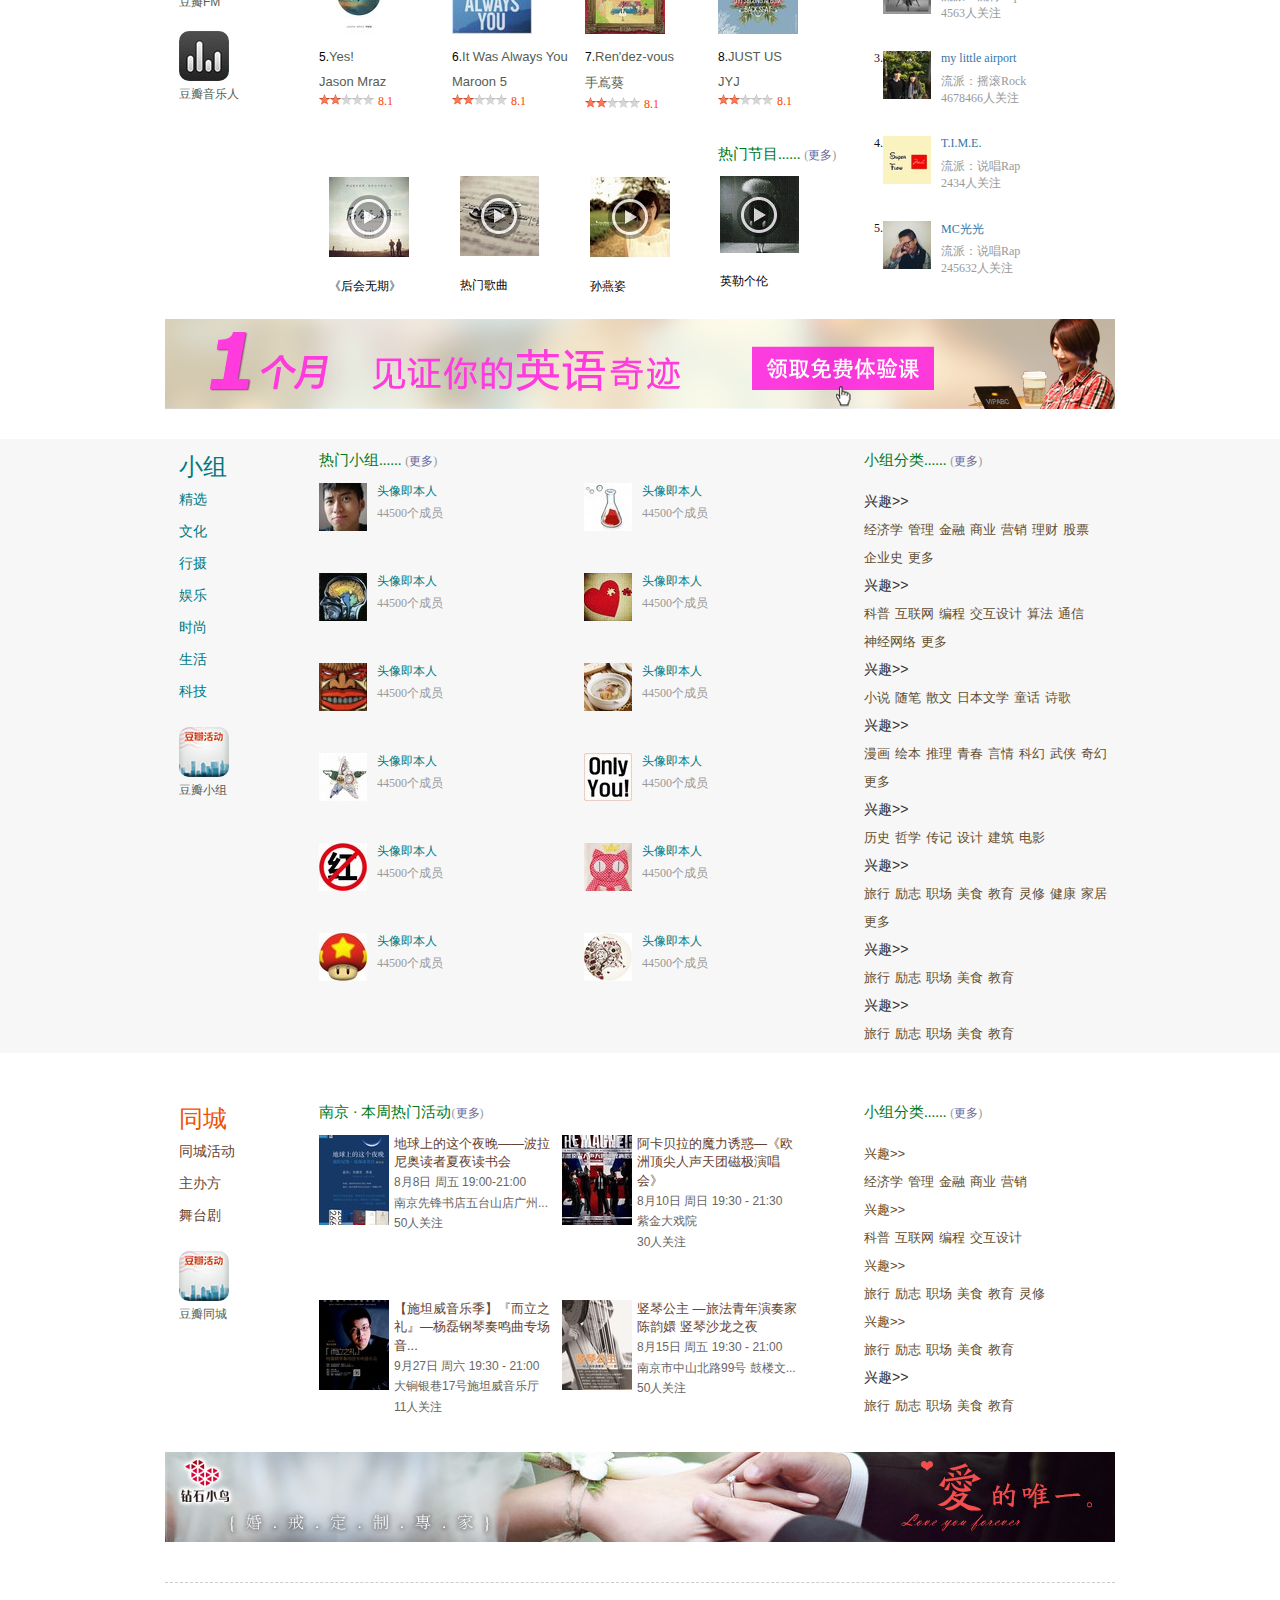
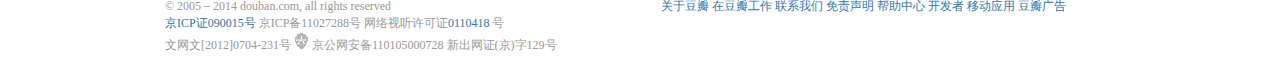
<file: shiyue/douban/douban.html>
<html>
<head>
	<meta   http-equiv="Content-Type" content="text/html;charset=utf-8" />
	<meta name="keywords" content="豆瓣首页" />
	<meta name="description" content="豆瓣是以技术和产品为核心、生活和文化为内容的创新网络服务." />
	<title>豆瓣</title>
	<link rel="stylesheet" type="text/css" href="douban.css">
	<link rel="stylesheet" type="text/css" href="normal.css">
</head>
<body>
	<div id="anony-nav">
		<div class="logo"><img src="images/logo_db.png"></div>
		<div class="search">
			<input type="text" value="书籍、电影、音乐、小组、小站、成员"  class="dbText"/>
			<span class="bn"></span>	
		</div>
		<div class="links"><a href=""><img src="css/image/anony_nav_logo5.png"></a></div>
	</div>
	<div id="anony-login">
			<div id="loginMid">
				<div class="loginLeft">
					<div class="lnk">
						<a href="#" class="lnk-reg">加入我们<span>注册</sapn></a>	
					</div>
					<div class="nb-info"><span>发现更多生活</span></div>
				</div>
				<div class="loginRight">
					<div class="loginName">
						<div class="loginKuang"> <input type="text" value="邮箱/手机号"  class="lgText"/> 
						</div>
						<div class="opt">
							<label>
								<input name="remember" type="checkbox" class="choice">记住我
							</label>
						</div>
					</div>
					<div class="loginPasswd">
						<div class="loginKuang"> <input type="text" value="密码"  class="lgText"/> 
						</div>
						<div class="opt">
							<a href="#" class="optname">忘记密码</a>
						</div>
					</div>
					<div class="loginbutton">
						<a href="">登录</a>
					</div>
				</div>
			</div>
	</div>
	<div id="anony-sns">
		<div id="tupian">
			<a href="#"><img src="images/1.jpg"></a>
		</div>
		<div id="anony-sns-Content">
			<div id="main">
				<h2>热点内容......</h2>
				<div class="albums">
					<ul>
						<li>
							<div class="pic"><a href="#"><img src="images/p2188505527.jpg"></a></div>
							<a href="#">pass by taste</a>
							<span>78张照片</span>
						</li>
						<li>
							<div class="pic"><a href="#"><img src="images/p2193104050.jpg"></a></div>
							<a href="#">夜曲</a>
							<span>67张照片</span>
						</li>
						<li>
							<div class="pic"><a href="#"><img src="images/p2193066489.jpg"></a></div>
							<a href="#">我要画油画~</a>
							<span>99张照片</span>
						</li>
						<li>
							<div class="pic"><a href="#"><img src="images/p1892100155.jpg"></a></div>
							<a href="#">hourse</a>
							<span>83张照片</span>
						</li>
					</ul>
				</div>
				<div class="notes">
					<ul>
						<li>
							<div class="first">
								<div class="title"><a href="#">那些年，我所知道的《金瓶梅》版本</a></div>
								<span>颜颜的日记</span>
								<br>二十世纪四十年代前的版本我不说了，因为我不了解，不敢瞎说，也没真正见过那些书...
							</div>
						</li>
						<li><a href="#" >黄石公园看熊指南</a></li>
						<li><a href="#">凉公子写食谱二----蓝莓之夏：蓝莓香蕉松饼，爆酱蓝莓芝士蛋糕，蓝莓果酱。（副标题：健身就是为了更痛快地吃吃喝喝！）</a>
						</li>
						<li><a href="#" >姑娘啊！你是星辰落凡间！</a></li>
						<li><a href="#" >性格可以改变吗</a></li>
						<li><a href="#" >重庆小面：高端、深度解密重庆小面做法</a></li>
						<li><a href="#" >百吃不厌的Chiffon Cakes</a></li>
						<li><a href="#" >博斯普鲁斯海峡吹来的风是甜的</a></li>
						<li><a href="#" >舌尖上的巴黎——来了这么久，喜欢的小馆子和大馆子</a></li>
						<li><a href="#" >如何写一首让人看不懂的诗</a></li>
					</ul>
				</div>
			</div>
			<div id="side">
				<div><img src="images/2.jpg" class="sidePic"></div>
				<h2>线上活动......
					<span class="p1">(<a href="#">更多</a>)</span>
				</h2>
				<div class="online">
					<ul>
						<li>
							<div class="title"><a href="#">女神经照大收集！</a></div>
							<div class="desc">时间：7月1日-9月1日 
								<br>1474人参加
							</div>
						</li>
						<li>
							<div class="title"><a href="#">晒出你的车票来证明你去过哪些地方</a></div>
							<div class="desc">时间：6月18日-8月17日 
								<br>802人参加
							</div>
						</li>
						<li>
							<div class="title"><a href="#"> 关于背影的故事(*/ω＼*)</a></div>
							<div class="desc">时间：5月14日-8月12日 
								<br>1517人参加
							</div>
						</li>
						<li>
							<div class="title">品牌<a href="#"> 昂克赛拉美，不言而驭</a></div>
							<div class="desc">时间：8月4日-9月30日 
								<br>654人参加
							</div>
						</li>
					</ul>
				</div>
			</div>
		</div>
	</div>
	<div id="anony-dongxi">
		<div id="dxMid">
		  <div id="dxContent">
		  	<div id="ContentA">
		  	  <div id="ContentLeft">
		  	  	<h2 class="ContentLeft-title">东西</h2>
		  	  	<div class="ContentLeft-list">
		  	  		<ul>
		  	  			<li><a href="#" class="listname">男士</a></li>
		  	  			<li><a href="#" class="listname">女士</a></li>
		  	  			<li><a href="#" class="listname">居家</a></li>
		  	  			<li><a href="#" class="listname">数码</a></li>
		  	  			<li><a href="#" class="listname">户外</a></li>
		  	  			<li><a href="#" class="listname">美妆</a></li>
		  	  			<li><a href="#" class="listname">食品</a></li>
		  	  			<li><a href="#" class="listname">海淘</a></li>
		  	  		</ul>
		  	  	</div>
		  	  	
		  	  	<div class="weibo">
		  	  		<a href="#"><img src="images/weibo_dongxi.png"></a>
		  	  		<div class="weiboA">
		  	  			<a href="#">关注我们</a>
		  	  		</div>
		  	  		
		  	  	</div>
		  	  </div>
		  	  <div id="ContentMid">
		  	  	<h2>热点东西......
					<span class="p1">(<a href="#">更多</a>)</span>
				</h2>
					<div class="ContentMidContent">
						<ul>
							<li>
								<div class="ContentMidCLeft">
									<a href="#"><img src="images/4.jpg"></a>
									<div class="imagedesc">
										<div class="story-headline">
											<a href="">
											  <div class="story-title">交叉系带露背泳衣</div>
											  <div class="story-price">￥108.00</div>
										    </a>
										</div>
										<div class="story-text">“美腻了......”</div>
									</div>
								</div>
								<div class="ContentMidCRight">
									<div class="other-stories">
										<ul>
											<li>
												<a href="#"><img src="images/5.jpg"></a>
												<div class="osdesc"><a href="">灰色电脑包</a></div>
											</li>
											<li>
												<a href="#"><img src="images/6.jpg"></a>
												<div class="osdesc"><a href="">胶卷收纳盒</a></div>
											</li>
											<li>
												<a href="#"><img src="images/7.jpg"></a>
												<div class="osdesc"><a href="">复古餐盘</a></div>
											</li>
											<li>
												<a href="#"><img src="images/8.jpg"></a>
												<div class="osdesc"><a href="">颜文字挂件</a></div>
											</li>
										</ul>
									</div>
								</div>
							</li>
							<li>
								<div class="ContentMidCLeft">
									<a href="#"><img src="images/9.jpg"></a>
									<div class="imagedesc">
										<div class="story-headline">
											<a href="">
											  <div class="story-title">Saucony Grid 9000</div>
											  <div class="story-price">￥999.00</div>
										    </a>
										</div>
										<div class="story-text">“帅、”</div>
									</div>
								</div>
								<div class="ContentMidCRight">
									<div class="other-stories">
										<ul>
											<li>
												<a href="#"><img src="images/18.jpg"></a>
												<div class="osdesc"><a href="">清凉饮品</a></div>
											</li>
											<li>
												<a href="#"><img src="images/15.jpg"></a>
												<div class="osdesc"><a href="">Canmake唇膏</a></div>
											</li>
											<li>
												<a href="#"><img src="images/16.jpg"></a>
												<div class="osdesc"><a href="">马型几何金链</a></div>
											</li>
											<li>
												<a href="#"><img src="images/17.jpg"></a>
												<div class="osdesc"><a href="">马型几何金链</a></div>
											</li>
										</ul>
									</div>
								</div>
							</li>
						</ul>
					</div>
		  	  </div>
		    </div>
		  	<div id="side1">
		  		<div><img src="images/file-1402395080.jpg" class="sidePic"></div>
				<h2>热门图文......
					<span class="p1">(<a href="#">更多</a>)</span>
				</h2>
				<div class="review-list">
					<ul>
						<li>
							<div class="title1"><a href="#">【MIDORI】精巧有模样的文具世界（一） </a></div>
							<div class="Content">
								<div class="Content1">日本这个国家我们常常会用小清新来形容。服饰，包括日系摄影在内，在色彩上的不饱...</div>
								<div><a href="#"><img src="images/14.jpg"></a></div>
							</div>
						</li> 
						<li>
							<div class="title1"><a href="#">海淘回来的各种奇怪物品（第一篇） </a></div>
							<div class="Content">
								<div class="Content1">这已经是老娘第N次海淘了....之前买过各种奇奇怪怪的物品，不过都已经让家里人用上了也...</div>
								<div><a href="#"><img src="images/13.jpg"></a></div>
							</div>
						</li> 
						<li>
							<div class="title1"><a href="#">【懒人教程】自制抹茶面包 </a></div>
							<div class="Content">
								<div class="Content1">小南方楼主正式回迁岭南一带，前一段忙于搬家，买了N久的面包机终于能用了 T^T  以前从...</div>
								<div><a href="#"><img src="images/12.jpg"></a></div>
							</div>
						</li> 
						<li>
							<div class="title1"><a href="#">富士山登顶行前准备篇</a></div>
							<div class="Content">
								<div class="Content1">从去年闺蜜从仙台来福冈看我说她お盆期间跟小伙伴们去爬富士山了，她拍的日出图片真的是...</div>
								<div><a href="#"><img src="images/11.jpg"></a></div>
							</div>
						</li> 
					</ul>
				</div>
			</div>
		  </div>
		  <div id="guanggao">
		  	<a href="#"><img src="images/3.jpg"></a>
		  </div>
		</div>
	</div>
	<div id="anony-movie">
		<div id="mvMid">
			<div id="dxContent">
		  	<div id="ContentA">
		  	  <div id="ContentLeft">
		  	  	<h2 class="ContentLeft-title name"><a href="#">电影</a></h2>
		  	  	<div class="ContentLeft-list">
		  	  		<ul>
		  	  			<li><a href="#" class="listname name1">影讯&购票</a></li>
		  	  			<li><a href="#" class="listname name1">选电影</a><img src="images/new_menu.gif"></li>
		  	  			<li><a href="#" class="listname name1">电视剧</a></li>
		  	  			<li><a href="#" class="listname name1">排行榜</a></li>
		  	  			<li><a href="#" class="listname name1">分类</a></li>
		  	  			<li><a href="#" class="listname name1">影评</a></li>
		  	  			<li><a href="#" class="listname name1">预告片</a></li>
		  	  		</ul>
		  	  	</div>
		  	  	
		  	  	<div class="movie">
		  	  		<a href=""><div class="moviepic"></div></a>
		  	  		<div class="movieA">
		  	  			<a href="#">豆瓣电影</a>
		  	  		</div>
		  	  		
		  	  	</div>
		  	  </div>
		  	  <div id="ContentMid">
		  	  	<h2>正在热映......
					<span class="p1">(<a href="#">更多</a>)</span>
				</h2>
					<div class="mvMidContent">
						<ul>
							<li>
								<div class="haibao"><a href="#"><img src="images/19.jpg"></a></div>
								<div class="haibaoDesc"><a href="">白发魔女传之明...</a></div>
								<div class="rating">
									<div class="allstar20"></div>
									<span>4.0</span>
								</div>
								<div class="ticket-choice"><a href="#" >选座购票</a></div>
						    </li>
						    <li>
								<div class="haibao"><a href="#"><img src="images/20.jpg"></a></div>
								<div class="haibaoDesc"><a href="">后会无期</a></div>
								<div class="rating">
									<div class="allstar20"></div>
									<span>7.4</span>
								</div>
								<div class="ticket-choice"><a href="#" >选座购票</a></div>
						    </li>
						    <li>
								<div class="haibao"><a href="#"><img src="images/21.jpg"></a></div>
								<div class="haibaoDesc"><a href="">暴力街区</a></div>
								<div class="rating">
									<div class="allstar20"></div>
									<span>7.1</span>
								</div>
								<div class="ticket-choice"><a href="#" >选座购票</a></div>
						    </li>
						    <li>
								<div class="haibao"><a href="#"><img src="images/22.jpg"></a></div>
								<div class="haibaoDesc"><a href="">闺蜜</a></div>
								<div class="rating">
									<div class="allstar20"></div>
									<span>5.9</span>
								</div>
								<div class="ticket-choice"><a href="#" >选座购票</a></div>
						    </li>
						    <li>
								<div class="haibao"><a href="#"><img src="images/23.jpg"></a></div>
								<div class="haibaoDesc"><a href="">龙之谷：破晓奇...</a></div>
								<div class="rating">
									<div class="allstar20"></div>
									<span>7.6</span>
								</div>
								<div class="ticket-choice"><a href="#" >选座购票</a></div>
						    </li>
						    <li>
								<div class="haibao"><a href="#"><img src="images/24.jpg"></a></div>
								<div class="haibaoDesc"><a href="">京城81号</a></div>
								<div class="rating">
									<div class="allstar20"></div>
									<span>5.3</span>
								</div>
								<div class="ticket-choice"><a href="#" >选座购票</a></div>
						    </li>
						    <li>
								<div class="haibao"><a href="#"><img src="images/25.jpg"></a></div>
								<div class="haibaoDesc"><a href="">小时代3：刺金...</a></div>
								<div class="rating">
									<div class="allstar20"></div>
									<span>4.4</span>
								</div>
								<div class="ticket-choice"><a href="#" >选座购票</a></div>
						    </li>
						    <li>
								<div class="haibao"><a href="#"><img src="images/26.jpg"></a></div>
								<div class="haibaoDesc"><a href="">神笔马良</a></div>
								<div class="rating">
									<div class="allstar20"></div>
									<span>5.6</span>
								</div>
								<div class="ticket-choice"><a href="#" >选座购票</a></div>
						    </li>
						</ul>
					</div>
		  	  </div>
		    </div>
		  	<div id="side1">
		  		<div class="mod">
				  <h2>影片分类......<span class="p1">(<a href="#">更多</a>)</span></h2>
				  <div class="tags-list">
				  	<ul>
		  				<li><a href="#">爱情</a></li>
		  				<li><a href="#">喜剧</a></li>
		  				<li><a href="#">动画</a></li>
		  				<li><a href="#">科幻</a></li>
		  				<li><a href="#">经典</a></li>
		  				<li><a href="#">剧情</a></li>
		  				<li><a href="#">动作</a></li>
		  				<li><a href="#">青春</a></li>
		  				<li><a href="#">悬疑</a></li>
		  				<li><a href="#">惊悚</a></li>
		  				<li><a href="#">犯罪</a></li>
		  				<li><a href="#">纪录片</a></li>
		  				<li><a href="#">文艺</a></li>
		  				<li><a href="#">励志</a></li>
		  				<li><a href="#">搞笑</a></li>
		  				<li><a href="#">恐怖</a></li>
		  				<li><a href="#">短片</a></li>
		  				<li><a href="#">战争</a></li>
		  				<li><a href="#">美国</a></li>
		  				<li><a href="#">日本</a></li>
		  				<li><a href="#">香港</a></li>
		  				<li><a href="#">英国</a></li>
		  				<li><a href="#">中国</a></li>
		  				<li><a href="#">法国</a></li>
		  				<li><a href="#">韩国</a></li>
		  				<li><a href="#">台湾</a></li>
		  				<li><a href="#">德国</a></li>
		  				<li><a href="#">意大利</a></li>
		  			</ul>
				  </div>
		  		</div>
		  		<div clas="mod">
		  			<h2>近期热播......<span class="p1">(<a href="#">更多</a>)</span></h2>
		  			<div class="movie-charts">
		  			  <ol>
		  				<li>
		  					<a href="#">敢死队3</a>
		  					<div style="height:2px;border-bottom:1px #ccc solid;"></div>
		  				</li>
		  				<li>
		  					<a href="#">少年斯派维的奇异旅行</a>
		  					<div style="height:2px;border-bottom:1px #ccc solid;"></div>
		  				</li>
		  				<li>
		  					<a href="#">分歧者：异类觉醒</a>
		  					<div style="height:2px;border-bottom:1px #ccc solid;"></div>
		  				</li>
		  				<li>
		  					<a href="#">布达佩斯大饭店</a>
		  					<div style="height:2px;border-bottom:1px #ccc solid;"></div>
		  				</li>
		  				<li>
		  					<a href="#">不求上进的玉子</a>
		  					<div style="height:2px;border-bottom:1px #ccc solid;"></div>
		  				</li>
		  				<li>
		  					<a href="#">爱，简单</a>
		  					<div style="height:2px;border-bottom:1px #ccc solid;"></div>
		  				</li>
		  				<li>
		  					<a href="#">如父如子</a>
		  					<div style="height:2px;border-bottom:1px #ccc solid;"></div>
		  				</li>
		  				<li>
		  					<a href="#">情敌复仇战</a>
		  					<div style="height:2px;border-bottom:1px #ccc solid;"></div>
		  				</li>
		  				<li>
		  					<a href="#">人类清除计划2：无政府状态</a>
		  					<div style="height:2px;border-bottom:1px #ccc solid;"></div>
		  				</li>
		  				<li>
		  					<a href="#">人间·小团圆</a>
		  					<div style="height:2px;border-bottom:1px #ccc solid;"></div>
		  				</li>
		  			  </ol>
		  			</div>
		  		</div>
			</div>
		  </div>
		</div>
	</div>
	<div id="anony-book">
		<div id="bkMid">
			<div id="dxContent">
		  	  <div id="ContentA">
		  	    <div id="ContentLeft">
		  	  	  <h2 class="ContentLeft-title name2"><a href="#">读书</a></h2>
		  	  	  <div class="ContentLeft-list">
		  	  		<ul>
		  	  			<li><a href="#" class="listname name3">分类浏览</a></li>
		  	  			<li><a href="#" class="listname name3">阅读</a><img src="images/new_menu.gif"></li>
		  	  			<li><a href="#" class="listname name3">作者</a></li>
		  	  			<li><a href="#" class="listname name3">书评</a></li>
		  	  			<li><a href="#" class="listname name3">购物单</a></li>
		  	  		</ul>
		  	  	  </div>
		  	  	  <div class="movie">
		  	  		<ul>
		  	  			<li>
		  	  		       <a href=""><div class="moviepic1"></div></a>
		  	  		       <div class="movieB"><a href="#">豆瓣阅读</a></div>
		  	  		    </li>
		  	  			<li>
		  	  		       <a href=""><div class="moviepic2"></div></a>
		  	  		       <div class="movieB"><a href="#">豆瓣笔记</a></div>
		  	  		    </li>
		  	  		    <li>
		  	  		       <a href=""><div class="moviepic3"></div></a>
		  	  		       <div class="movieB"><a href="#">豆瓣购物单</a></div>
		  	  		    </li>
		  	  	    </ul>
		  	  	  </div>
		  	    </div>
		  	    <div id="ContentMid1">
		  	  	  <div class="ContentMid11">
		  	  		  <h2>新书速递......
					    <span class="p1">(<a href="#">更多</a>)</span>
				      </h2>
				      <div class="mvMidContent1">
						<ul>
							<li>
								<div class="haibao"><a href="#"><img src="images/27.jpg"></a></div>
								<div class="haibaoDesc1"><a href="">跟任何人都聊得...</a></div>
								<div class="rating1">
									<span>〔美〕迈克·贝...</span>
								</div>
								<div class="ticket-choice1"><a href="#" >免费试读</a></div>
						    </li>
						    <li>
								<div class="haibao"><a href="#"><img src="images/28.jpg"></a></div>
								<div class="haibaoDesc1"><a href="">无处可藏</a></div>
								<div class="rating1">
									<span>〔美〕格伦·格...</span>
									
								</div>
								<div class="ticket-choice1"><a href="#" >免费试读</a></div>
						    </li>
						    <li>
								<div class="haibao"><a href="#"><img src="images/29.jpg"></a></div>
								<div class="haibaoDesc1"><a href="">我爱这哭不出来</a></div>
								<div class="rating1">
									<span>严明</span>
									
								</div>
								<div class="ticket-choice1"><a href="#" >免费试读</a></div>
						    </li>
						</ul>
					  </div>
		  	  	  </div>
		  	  	<div class="ContentMid12">
		  	  		  <h2>原创数字作品......
					    <span class="p1">(<a href="#">更多</a>)</span>
				      </h2>
				      <div class="mvMidContent1">
						<ul>
							<li>
								<div class="haibao"><a href="#"><img src="images/30.jpg"></a></div>
								<div class="haibaoDesc1"><a href="">风月大师</a></div>
								<div class="rating1">
									<span>未名湖听书</span>
								</div>
								<div class="price">1.99元</div>
								<div class="ticket-choice1"><a href="#" >免费试读</a></div>
						    </li>
						    <li>
								<div class="haibao"><a href="#"><img src="images/31.jpg"></a></div>
								<div class="haibaoDesc1"><a href="">世界上到底有没...</a></div>
								<div class="rating1">
									<span>方悄悄</span>
								</div>
								<div class="price">0.99元</div>
								<div class="ticket-choice1"><a href="#" >免费试读</a></div>
						    </li>
						    <li>
								<div class="haibao"><a href="#"><img src="images/32.jpg"></a></div>
								<div class="haibaoDesc1"><a href="">拖延症再见:知</a></div>
								<div class="rating1">
									<span>动机在杭州</span>
								</div>
								<div class="price">3.99元</div>
								<div class="ticket-choice1"><a href="#" >免费试读</a></div>
						    </li>
						    <li>
								<div class="haibao"><a href="#"><img src="images/33.jpg"></a></div>
								<div class="haibaoDesc1"><a href="">京都第五年</a></div>
								<div class="rating1">
									<span>苏枕书</span>
								</div>
								<div class="price">1.99元</div>
								<div class="ticket-choice1"><a href="#" >免费试读</a></div>
						    </li>
						</ul>
					  </div>
				  </div>
		  	  	</div>
		      </div>
		  	  <div id="side1">
		  			<h2>热门标签......<span class="p1">(<a href="#">更多</a>)</span></h2>
		  			<div class="book-cate">
		  				<div class="book-cateA">
		  					<ul>
		  						<li class="cate-labe1">[经管]</li>
		  						<li><a href="#">经济学</a></li>
		  						<li><a href="#">管理</a></li>
		  						<li><a href="#">金融</a></li>
		  						<li><a href="#">商业</a></li>
		  						<li><a href="#">营销</a></li>
		  						<li><a href="#">理财</a></li>
		  						<li><a href="#">股票</a></li>
		  						<li><a href="#">企业史</a></li>
		  						<li><a href="#">更多</a></li>
							</ul>
						</div>
						<div style="height:2px;border-bottom:1px #ccc solid;"></div>
		  				<div class="book-cateA">
		  					<ul>
		  						<li class="cate-labe1">[科学]</li>
		  						<li><a href="#">科普</a></li>
		  						<li><a href="#">互联网</a></li>
		  						<li><a href="#">编程</a></li>
		  						<li><a href="#">交互设计</a></li>
		  						<li><a href="#">算法</a></li>
		  						<li><a href="#">通信</a></li>
		  						<li><a href="#">神经网络</a></li>
		  						<li><a href="#">更多</a></li>
							</ul>
		  				</div>
		  				<div style="height:2px;border-bottom:1px #ccc solid;"></div>
		  				<div class="book-cateA">
		  					<ul>
		  						<li class="cate-labe1">[文学]</li>
		  						<li><a href="#">小说</a></li>
		  						<li><a href="#">随笔</a></li>
		  						<li><a href="#">散文</a></li>
		  						<li><a href="#">日本文学</a></li>
		  						<li><a href="#">童话</a></li>
		  						<li><a href="#">诗歌</a></li>
		  						<li><a href="#">名著</a></li>
		  						<li><a href="#">港台</a></li>
		  						<li><a href="#">更多</a></li>
							</ul>
		  				</div>
		  				<div style="height:2px;border-bottom:1px #ccc solid;"></div>
		  				<div class="book-cateA">
		  					<ul>
		  						<li class="cate-labe1">[流行]</li>
		  						<li><a href="#">漫画</a></li>
		  						<li><a href="#">绘本</a></li>
		  						<li><a href="#">推理</a></li>
		  						<li><a href="#">青春</a></li>
		  						<li><a href="#">言情</a></li>
		  						<li><a href="#">科幻</a></li>
		  						<li><a href="#">武侠</a></li>
		  						<li><a href="#">奇幻</a></li>
		  						<li><a href="#">更多</a></li>
							</ul>
		  				</div>
		  				<div style="height:2px;border-bottom:1px #ccc solid;"></div>
		  				<div class="book-cateA">
		  					<ul>
		  						<li class="cate-labe1">[文化]</li>
		  						<li><a href="#">历史</a></li>
		  						<li><a href="#">哲学</a></li>
		  						<li><a href="#">传记</a></li>
		  						<li><a href="#">设计</a></li>
		  						<li><a href="#">建筑</a></li>
		  						<li><a href="#">电影</a></li>
		  						<li><a href="#">回忆录</a></li>
		  						<li><a href="#">音乐</a></li>
		  						<li><a href="#">更多</a></li>
							</ul>
		  				</div>
		  				<div style="height:2px;border-bottom:1px #ccc solid;"></div>
		  				<div class="book-cateA">
		  					<ul>
		  						<li class="cate-labe1">[生活]</li>
		  						<li><a href="#">旅行</a></li>
		  						<li><a href="#">励志</a></li>
		  						<li><a href="#">职场</a></li>
		  						<li><a href="#">美食</a></li>
		  						<li><a href="#">教育</a></li>
		  						<li><a href="#">灵修</a></li>
		  						<li><a href="#">健康</a></li>
		  						<li><a href="#">家居</a></li>
		  						<li><a href="#">更多</a></li>
							</ul>
		  				</div>

		  			</div>
		  	  </div>
		    </div>
		</div>
	</div>
	<div id="anony-music">
		<div id="mvMid">
			<div id="dxContent">
		  	   <div id="ContentA">
		  	       <div id="ContentLeft">
		  	  	       <h2 class="ContentLeft-title name4"><a href="#">音乐</a></h2>
		  	  	           <div class="ContentLeft-list">
		  	  					<ul>
		  	  						<li><a href="#" class="listname name5">音乐人</a></li>
		  	  						<li><a href="#" class="listname name5">节目</a><img src="images/new_menu.gif"></li>
		  	  						<li><a href="#" class="listname name5">排行榜</a></li>
		  	  						<li><a href="#" class="listname name5">分类浏览</a></li>
		  	  						<li><a href="#" class="listname name5">豆瓣FM</a></li>
		  	  					</ul>
		  	  				</div> 	  	
		  	  			   <div class="movie">
		  	  					<ul>
		  	  						<li>
		  	  		       				<a href=""><div class="moviepic3"></div></a>
		  	  		       				<div class="movieC"><a href="#">豆瓣FM</a></div>
		  	  		    			</li>
		  	  						<li>
		  	  		       				<a href=""><div class="moviepic4"></div></a>
		  	  		       				<div class="movieC"><a href="#">豆瓣音乐人</a></div>
		  	  		   				</li>
		  	  	    			</ul>
		  	  				</div>
		  	       </div>
		  	  	   <div id="ContentMid2">
		  	  	      <div class="ContentMid21">
		  	  		  	<h2>豆瓣新碟榜......
					    	<span class="p1">(<a href="#">更多</a>)</span>
				      	</h2>
				        <div class="mvMidContent2">
						   <ul>
							<li>
								<div class="haibao1"><a href="#"><img src="images/34.jpg"></a></div>
								<div class="haibaoDesc11">1.<a href="">差生</a></div>
								<div class="rating1">
									<div class="artist"><a href="">李宇春</a></div>
								</div>
								<div class="rating">
									<div class="allstar20"></div>
									<span>8.1</span>
								</div>
						    </li>
						    <li>
								<div class="haibao"><a href="#"><img src="images/35.jpg"></a></div>
								<div class="haibaoDesc11">2.<a href="">后会无期</a></div>
								<div class="rating1">
									<div class="artist"><a href="">G.E.M.邓紫棋</a></div>
								</div>
								<div class="rating">
									<div class="allstar20"></div>
									<span>7.4</span>
								</div>
						    </li>
						    <li>
								<div class="haibao"><a href="#"><img src="images/36.jpg"></a></div>
								<div class="haibaoDesc11">3.<a href="">相见恨晚</a></div>
								<div class="rating1">
									<div class="artist"><a href="">腰乐队</a></div>
								</div>
								<div class="rating">
									<div class="allstar20"></div>
									<span>9.1</span>
								</div>
						    </li>
						    <li>
								<div class="haibao"><a href="#"><img src="images/37.jpg"></a></div>
								<div class="haibaoDesc11">4.<a href="">第七感</a></div>
								<div class="rating1">
									<div class="artist"><a href="">张靓颖</a></div>
								</div>
								<div class="rating">
									<div class="allstar20"></div>
									<span>8.1</span>
								</div>
						    </li>
						    <li>
								<div class="haibao"><a href="#"><img src="images/38.jpg"></a></div>
								<div class="haibaoDesc11">5.<a href="">Yes!</a></div>
								<div class="rating1">
									<div class="artist"><a href="">Jason Mraz</a></div>
								</div>
								<div class="rating">
									<div class="allstar20"></div>
									<span>8.1</span>
								</div>
						    </li>
						    <li>
								<div class="haibao"><a href="#"><img src="images/39.jpg"></a></div>
								<div class="haibaoDesc11">6.<a href="">It Was Always You</a></div>
								<div class="rating1">
									<div class="artist"><a href="">Maroon 5</a></div>
								</div>
								<div class="rating">
									<div class="allstar20"></div>
									<span>8.1</span>
								</div>
						    </li>
						    <li>
								<div class="haibao"><a href="#"><img src="images/40.jpg"></a></div>
								<div class="haibaoDesc11">7.<a href="">Ren'dez-vous</a></div>
								<div class="rating1">
									<div class="artist"><a href="">手嶌葵</a></div>
								</div>
								<div class="rating">
									<div class="allstar20"></div>
									<span>8.1</span>
								</div>
						    </li>
						    <li>
								<div class="haibao"><a href="#"><img src="images/41.jpg"></a></div>
								<div class="haibaoDesc11">8.<a href="">JUST US</a></div>
								<div class="rating1">
									<div class="artist"><a href="">JYJ</a></div>
								</div>
								<div class="rating">
									<div class="allstar20"></div>
									<span>8.1</span>
								</div>
						    </li>
						   </ul>
					    </div>
		  	  	      </div>
		  	  	      <div class="ContentMid22">
		  	  		    <h2>热门节目......
					      <span class="p1">(<a href="#">更多</a>)</span>
				        </h2>
				        <div class="mvMidContent22">
						  <ul>
							<li>
								<div class="haibaoA"><a href="#"><img src="images/m1.jpg"></a></div>
								<div class="haibaoDesc1">《后会无期》</div>
						    </li>
						    <li>
								<div class="haibaoA"><a href="#"><img src="images/m2.jpg"></a></div>
								<div class="haibaoDesc1">热门歌曲</div>
						    </li>
						    <li>
								<div class="haibaoA"><a href="#"><img src="images/m3.jpg"></a></div>
								<div class="haibaoDesc1">孙燕姿</div>
						    </li>
						    <li>
								<div class="haibaoA"><a href="#"><img src="images/m4.jpg"></a></div>
								<div class="haibaoDesc1">英勒个伦</div>
						    </li>
						  </ul>
					    </div> 
				   </div>
		  	   </div>
		  	</div>
		  	<div id="musicside">
				   <div><img src="images/10.jpg" class="sidePic"></div>
				   <h2>本周流行音乐人......
				   <span class="p1">(<a href="#">更多</a>)</span>
				   </h2>
				   <div class="onlinecontent">
					<ul>
						<li>
							<span class="num">1.</span>
							<a href="#" class="mingxing"><img src="images/m5.jpg"></a>
							<div class="title"><a href="#">金玟岐_Vanessa</a></div>
							<div class="desc">流派：流行Pop 
								<br>24563人关注
							</div>
						</li>
						<li>
							<span class="num">2.</span>
							<a href="#" class="mingxing"><img src="images/m6.jpg"></a>
							<div class="title"><a href="#">李宇春工作室</a></div>
							<div class="desc">流派：流行Pop 
								<br>4563人关注
							</div>
						</li>
						<li>
							<span class="num">3.</span>
							<a href="#" class="mingxing"><img src="images/m7.jpg"></a>
							<div class="title"><a href="#">my little airport</a></div>
							<div class="desc">流派：摇滚Rock 
								<br>4678466人关注
							</div>
						</li>
						<li>
							<span class="num">4.</span>
							<a href="#" class="mingxing"><img src="images/m8.jpg"></a>
							<div class="title"><a href="#">T.I.M.E.</a></div>
							<div class="desc">流派：说唱Rap 
								<br>2434人关注
							</div>
						</li>
						<li>
							<span class="num">5.</span>
							<a href="#" class="mingxing"><img src="images/m9.jpg"></a>
							<div class="title"><a href="#">MC光光</a></div>
							<div class="desc">流派：说唱Rap
								<br>245632人关注
							</div>
						</li>
					</ul>
			   </div>
		</div>
	</div>
</div>
</div>
	<div id="AdvertiseMent"></div>

	<div id="anony-group">
		<div id="groupMid">
			<div id="dxContent">
		  	   <div id="ContentA">
		  	       <div id="ContentLeft">
		  	  	       <h2 class="ContentLeft-title name6"><a href="#">小组</a></h2>
		  	  	           <div class="ContentLeft-list">
		  	  					<ul>
		  	  						<li><a href="#" class="listname name7">精选</a></li>
		  	  						<li><a href="#" class="listname name7">文化</a></li>
		  	  						<li><a href="#" class="listname name7">行摄</a></li>
		  	  						<li><a href="#" class="listname name7">娱乐</a></li>
		  	  						<li><a href="#" class="listname name7">时尚</a></li>
		  	  						<li><a href="#" class="listname name7">生活</a></li>
		  	  						<li><a href="#" class="listname name7">科技</a></li>
		  	  					</ul>
		  	  				</div> 	  	
		  	  			   <div class="movie">
		  	  					<ul>
		  	  						<li>
		  	  		       				<a href=""><div class="moviepic3"></div></a>
		  	  		       				<div class="movieC"><a href="#">豆瓣小组</a></div>
		  	  		    			</li>
		  	  	    			</ul>
		  	  				</div>
		  	       </div>
		  	  	   <div id="ContentMid2">
		  	  	      <div class="ContentMid21">
		  	  		  	<h2>热门小组......
					    	<span class="p1">(<a href="#">更多</a>)</span>
				      	</h2>
				      	<div class="ContentMid23">
				      		<ul>
				      			<li>
				      				<a href="#" class="mingxing"><img src="images/m10.jpg"></a>
							        <div class="titleA"><a href="#">头像即本人</a></div>
							        <div class="desc">44500个成员 </div>
				      			</li>
				      			<li>
				      				<a href="#" class="mingxing"><img src="images/m11.jpg"></a>
							        <div class="titleA"><a href="#">头像即本人</a></div>
							        <div class="desc">44500个成员 </div>
				      			</li>
				      			<li>
				      				<a href="#" class="mingxing"><img src="images/m12.jpg"></a>
							        <div class="titleA"><a href="#">头像即本人</a></div>
							        <div class="desc">44500个成员 </div>
				      			</li>
				      			<li>
				      				<a href="#" class="mingxing"><img src="images/m13.jpg"></a>
							        <div class="titleA"><a href="#">头像即本人</a></div>
							        <div class="desc">44500个成员 </div>
				      			</li>
				      			<li>
				      				<a href="#" class="mingxing"><img src="images/m14.jpg"></a>
							        <div class="titleA"><a href="#">头像即本人</a></div>
							        <div class="desc">44500个成员 </div>
				      			</li>
				      			<li>
				      				<a href="#" class="mingxing"><img src="images/m15.jpg"></a>
							        <div class="titleA"><a href="#">头像即本人</a></div>
							        <div class="desc">44500个成员 </div>
				      			</li>
				      			<li>
				      				<a href="#" class="mingxing"><img src="images/m16.jpg"></a>
							        <div class="titleA"><a href="#">头像即本人</a></div>
							        <div class="desc">44500个成员 </div>
				      			</li>
				      			<li>
				      				<a href="#" class="mingxing"><img src="images/m17.jpg"></a>
							        <div class="titleA"><a href="#">头像即本人</a></div>
							        <div class="desc">44500个成员 </div>
				      			</li>
				      			<li>
				      				<a href="#" class="mingxing"><img src="images/m18.jpg"></a>
							        <div class="titleA"><a href="#">头像即本人</a></div>
							        <div class="desc">44500个成员 </div>
				      			</li>
				      			<li>
				      				<a href="#" class="mingxing"><img src="images/m19.jpg"></a>
							        <div class="titleA"><a href="#">头像即本人</a></div>
							        <div class="desc">44500个成员 </div>
				      			</li>
				      			<li>
				      				<a href="#" class="mingxing"><img src="images/m20.jpg"></a>
							        <div class="titleA"><a href="#">头像即本人</a></div>
							        <div class="desc">44500个成员 </div>
				      			</li>
				      			<li>
				      				<a href="#" class="mingxing"><img src="images/m21.jpg"></a>
							        <div class="titleA"><a href="#">头像即本人</a></div>
							        <div class="desc">44500个成员 </div>
				      			</li>
				      		</ul>
				      	</div>
		  	  	      </div>
					</div>
		  	   </div>
		  	   <div id="groupside">
		  	   		<h2>小组分类......
					    	<span class="p1">(<a href="#">更多</a>)</span>
				    </h2>
				    <div class="book-cate">
		  				<div class="book-cateA">
		  					<ul>
		  						<li class="cate-labe2"><a href="">兴趣>></a></li>
		  						<li><a href="#">经济学</a></li>
		  						<li><a href="#">管理</a></li>
		  						<li><a href="#">金融</a></li>
		  						<li><a href="#">商业</a></li>
		  						<li><a href="#">营销</a></li>
		  						<li><a href="#">理财</a></li>
		  						<li><a href="#">股票</a></li>
		  						<li><a href="#">企业史</a></li>
		  						<li><a href="#">更多</a></li>
							</ul>
						</div>
						
		  				<div class="book-cateA">
		  					<ul>
		  						<li class="cate-labe2"><a href="">兴趣>></a></li>
		  						<li><a href="#">科普</a></li>
		  						<li><a href="#">互联网</a></li>
		  						<li><a href="#">编程</a></li>
		  						<li><a href="#">交互设计</a></li>
		  						<li><a href="#">算法</a></li>
		  						<li><a href="#">通信</a></li>
		  						<li><a href="#">神经网络</a></li>
		  						<li><a href="#">更多</a></li>
							</ul>
		  				</div>
		  				
		  				<div class="book-cateA">
		  					<ul>
		  						<li class="cate-labe2"><a href="">兴趣>></a></li>
		  						<li><a href="#">小说</a></li>
		  						<li><a href="#">随笔</a></li>
		  						<li><a href="#">散文</a></li>
		  						<li><a href="#">日本文学</a></li>
		  						<li><a href="#">童话</a></li>
		  						<li><a href="#">诗歌</a></li>
		  						
							</ul>
		  				</div>
		  				
		  				<div class="book-cateA">
		  					<ul>
		  						<li class="cate-labe2"><a href="">兴趣>></a></li>
		  						<li><a href="#">漫画</a></li>
		  						<li><a href="#">绘本</a></li>
		  						<li><a href="#">推理</a></li>
		  						<li><a href="#">青春</a></li>
		  						<li><a href="#">言情</a></li>
		  						<li><a href="#">科幻</a></li>
		  						<li><a href="#">武侠</a></li>
		  						<li><a href="#">奇幻</a></li>
		  						<li><a href="#">更多</a></li>
							</ul>
		  				</div>
		  				
		  				<div class="book-cateA">
		  					<ul>
		  						<li class="cate-labe2"><a href="">兴趣>></a></li>
		  						<li><a href="#">历史</a></li>
		  						<li><a href="#">哲学</a></li>
		  						<li><a href="#">传记</a></li>
		  						<li><a href="#">设计</a></li>
		  						<li><a href="#">建筑</a></li>
		  						<li><a href="#">电影</a></li>
		  						
							</ul>
		  				</div>
		  				
		  				<div class="book-cateA">
		  					<ul>
		  						<li class="cate-labe2"><a href="">兴趣>></a></li>
		  						<li><a href="#">旅行</a></li>
		  						<li><a href="#">励志</a></li>
		  						<li><a href="#">职场</a></li>
		  						<li><a href="#">美食</a></li>
		  						<li><a href="#">教育</a></li>
		  						<li><a href="#">灵修</a></li>
		  						<li><a href="#">健康</a></li>
		  						<li><a href="#">家居</a></li>
		  						<li><a href="#">更多</a></li>
							</ul>
		  				</div>
		  				<div class="book-cateA">
		  					<ul>
		  						<li class="cate-labe2"><a href="">兴趣>></a></li>
		  						<li><a href="#">旅行</a></li>
		  						<li><a href="#">励志</a></li>
		  						<li><a href="#">职场</a></li>
		  						<li><a href="#">美食</a></li>
		  						<li><a href="#">教育</a></li>
		  						
							</ul>
		  				</div>
		  				<div class="book-cateA">
		  					<ul>
		  						<li class="cate-labe2"><a href="">兴趣>></a></li>
		  						<li><a href="#">旅行</a></li>
		  						<li><a href="#">励志</a></li>
		  						<li><a href="#">职场</a></li>
		  						<li><a href="#">美食</a></li>
		  						<li><a href="#">教育</a></li>
		  						
							</ul>
		  				</div>
		  			</div>
			   </div>
		    </div>
		</div>
	</div>




	<div id="anony-events">
		<div id="eveMid">
			<div id="eveContent">
		  	   <div id="eveContentA">
		  	       <div id="ContentLeft">
		  	  	       <h2 class="ContentLeft-title name8"><a href="#">同城</a></h2>
		  	  	           <div class="ContentLeft-list">
		  	  					<ul>
		  	  						<li><a href="#" class="listname name9">同城活动</a></li>
		  	  						<li><a href="#" class="listname name9">主办方</a></li>
		  	  						<li><a href="#" class="listname name9">舞台剧</a></li>
		  	 					</ul>
		  	  				</div> 	  	
		  	  			   <div class="movie">
		  	  					<ul>
		  	  						<li>
		  	  		       				<a href=""><div class="moviepic7"></div></a>
		  	  		       				<div class="movieC"><a href="#">豆瓣同城</a></div>
		  	  		    			</li>
		  	  	    			</ul>
		  	  				</div>
		  	       </div>
		  	  	   <div id="ContentMid2">
		  	  	      <div class="ContentMid21">
		  	  		  	<h2>南京 · 本周热门活动<span class="p1">(<a href="#">更多</a>)</span>
				      	</h2>
				      	<div class="ContentMid24">
				      		<ul>
				      			<li>
				      				<div class="shuji"><a href="#"><img src="images/45.jpg"></a></div>
				      				<div class="Info">
				      					<div class="shuji1"><a href="#">地球上的这个夜晚——波拉尼奥读者夏夜读书会</a></div>
				      					<div class="datetime">8月8日 周五 19:00-21:00 </div>
				      					<div class="address">南京先锋书店五台山店广州...</div>
				      					<div class="follow">50人关注</div>
				      				</div>
							    </li>
							    <li>
				      				<div class="shuji"><a href="#"><img src="images/43.jpg"></a></div>
				      				<div class="Info">
				      					<div class="shuji1"><a href="#">
             阿卡贝拉的魔力诱惑—《欧洲顶尖人声天团磁极演唱会》
          </a></div>
				      					<div class="datetime">
            8月10日 周日 19:30 - 21:30
         </div>
				      					<div class="address">
          紫金大戏院
        </div>
				      					<div class="follow">30人关注</div>
				      				</div>
							    </li>
							    <li>
				      				<div class="shuji"><a href="#"><img src="images/42.jpg"></a></div>
				      				<div class="Info">
				      					<div class="shuji1"><a href="#">
            【施坦威音乐季】『而立之礼』—杨磊钢琴奏鸣曲专场音...
              </a></div>
				      					<div class="datetime">
            9月27日 周六 19:30 - 21:00
         </div>
				      					<div class="address">
          大锏银巷17号施坦威音乐厅
        </div>
				      					<div class="follow">11人关注</div>
				      				</div>
							    </li>
							    <li>
				      				<div class="shuji"><a href="#"><img src="images/44.jpg"></a></div>
				      				<div class="Info">
				      					<div class="shuji1"><a href="#">
            竖琴公主 —旅法青年演奏家陈韵嬛 竖琴沙龙之夜 
              </a></div>
				      					<div class="datetime">
            8月15日 周五 19:30 - 21:00
        </div>
				      					<div class="address">
          南京市中山北路99号 鼓楼文...
        </div>
				      					<div class="follow">50人关注</div>
				      				</div>
							    </li>	      			
				      		</ul>
				      	</div>
		  	  	      </div>
					</div>
		  	   </div>
		  	   <div id="groupsideA">
		  	   		<h2>小组分类......
					    	<span class="p1">(<a href="#">更多</a>)</span>
				    </h2>
				    <div class="book-cate">
		  				<div class="book-cateB">
		  					<ul>
		  						<li class="cate-labe2"><a href="">兴趣>></a></li>
		  						<li><a href="#">经济学</a></li>
		  						<li><a href="#">管理</a></li>
		  						<li><a href="#">金融</a></li>
		  						<li><a href="#">商业</a></li>
		  						<li><a href="#">营销</a></li>
		  						
							</ul>
						</div>
						
		  				<div class="book-cateB">
		  					<ul>
		  						<li class="cate-labe2"><a href="">兴趣>></a></li>
		  						<li><a href="#">科普</a></li>
		  						<li><a href="#">互联网</a></li>
		  						<li><a href="#">编程</a></li>
		  						<li><a href="#">交互设计</a></li>
		  						
							</ul>
		  				</div>
		  				
		  				
		  				
		  				
		  				
		  				<div class="book-cateB">
		  					<ul>
		  						<li class="cate-labe2"><a href="">兴趣>></a></li>
		  						<li><a href="#">旅行</a></li>
		  						<li><a href="#">励志</a></li>
		  						<li><a href="#">职场</a></li>
		  						<li><a href="#">美食</a></li>
		  						<li><a href="#">教育</a></li>
		  						<li><a href="#">灵修</a></li>
		  						
							</ul>
		  				</div>
		  				<div class="book-cateB">
		  					<ul>
		  						<li class="cate-labe2"><a href="">兴趣>></a></li>
		  						<li><a href="#">旅行</a></li>
		  						<li><a href="#">励志</a></li>
		  						<li><a href="#">职场</a></li>
		  						<li><a href="#">美食</a></li>
		  						<li><a href="#">教育</a></li>
		  						
							</ul>
		  				</div>
		  				<div class="book-cateA">
		  					<ul>
		  						<li class="cate-labe2"><a href="">兴趣>></a></li>
		  						<li><a href="#">旅行</a></li>
		  						<li><a href="#">励志</a></li>
		  						<li><a href="#">职场</a></li>
		  						<li><a href="#">美食</a></li>
		  						<li><a href="#">教育</a></li>
		  						
							</ul>
		  				</div>
		  			</div>
			   </div>
		    </div>
		</div>
	</div>
	
	<div id="footer">
		<div id="footerPic">
			<a href="#"><img src="images/8cc7a7a2c46ea63.jpg"></a>
		</div>
		<div id="kongbai"></div>
		<div style="border-top:1px dashed #cccccc;height:1px;overflow:hidden;"></div>
		<br>
		<div id="footerContent">
			<span id="footerContentA">
            © 2005－2014 douban.com, all rights reserved
            <br>
            <a href="#">京ICP证090015号</a> 京ICP备11027288号 网络视听许可证<a href="#">0110418</a>
            号
            <br>文网文[2012]0704-231号 <img src="images/biaoshi.gif"> 京公网安备110105000728  新出网证(京)字129号
            </span>
            <span id="footerContentB">
            	<a href="#">关于豆瓣</a>
            	<a href="#">在豆瓣工作</a>
            	<a href="#">联系我们</a>
            	<a href="#">免责声明</a>
            	<a href="#">帮助中心</a>
            	<a href="#">开发者</a>
            	<a href="#">移动应用</a>
            	<a href="#">豆瓣广告</a>
            </span>
		</div>
	</div>
</body>
</html>
</file>
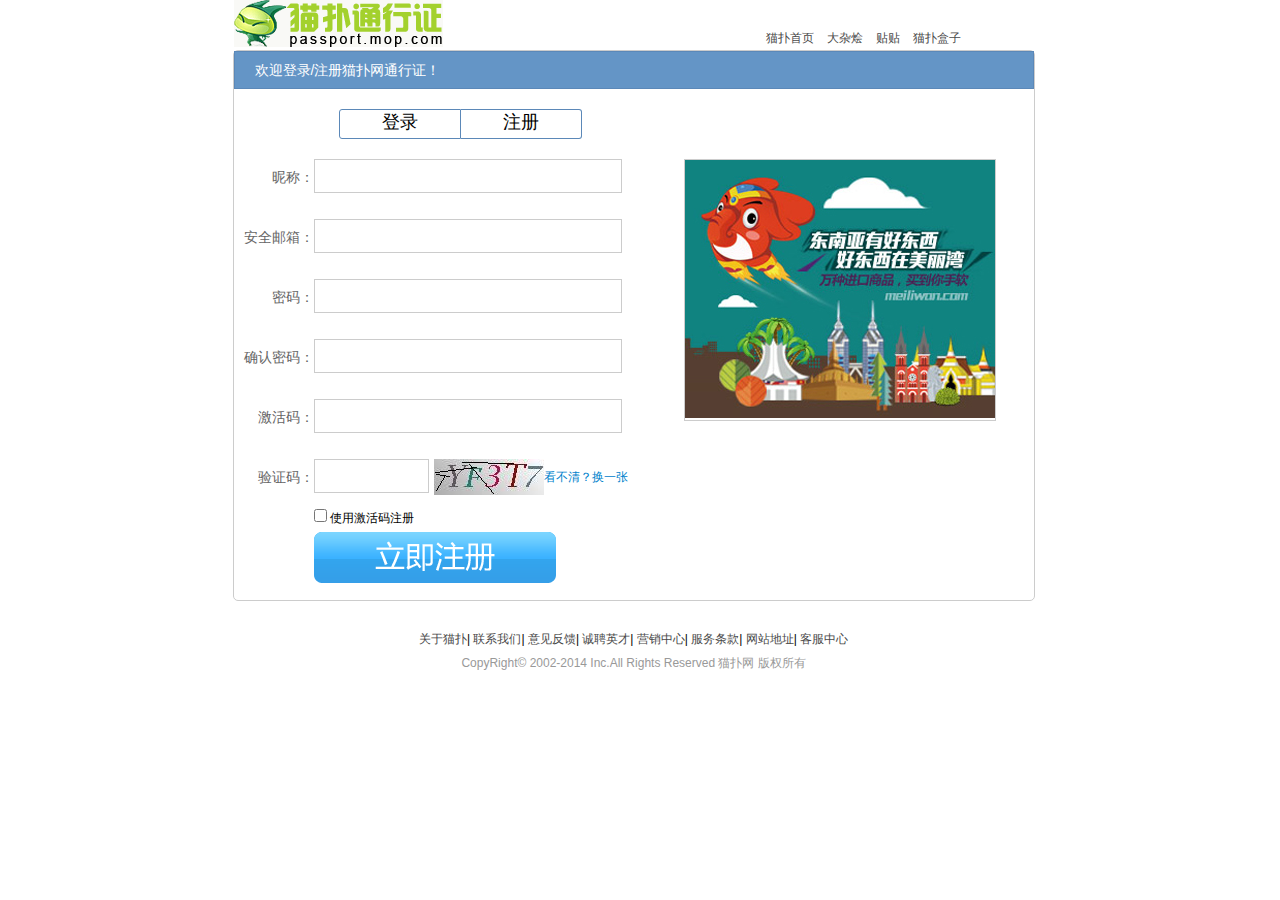
<file: shiyue/passport.mop/passport.mop.html>
<html>
<head>
	<title>登录-猫扑通行证</title>
	<meta http-equiv="Content-Type" content="text.html;charset=utf-8";/>
	<metal name="keywords" content="猫扑通行证-登录"/>
	<metal name="description" content="亲爱的Mopper,欢迎登录猫扑网。"/>
	<link rel="stylesheet" type="text/css" href="normal.css">
	<link rel="stylesheet" type="text/css" href="passport.mop.css">
	<script type="text/javascript" src="jquery-1.9.1.min.js"></script>
	<script type="text/javascript" src="passport.mop.js"></script>
</head>
<body>
	<div id="Header">
		<div class="logo"><img src="images/img_logo.png"></div>
		<div class="top-nav">
			<ul>
				<li><a href="#">猫扑首页</a></li>
				<li><a href="#">大杂烩</a></li>
				<li><a href="#">贴贴</a></li>
				<li><a href="#">猫扑盒子</a></li>
			</ul>
		</div>
	</div>
	<div id="Content">
		<h3 class="title">欢迎登录/注册猫扑网通行证！</h3>
		<div class="content-wrapper">
			<div class="userInfo">
				<div class="choice">
					<div class="choice-login">登录</div>
					<div class="choice-register">注册</div>
				</div>
				<div class="register-form">
					<ul>
						<li  >
							    <div class="name1">昵称：</div>
								
								<input class="text_input" type="text"  name="uername"/>
						</li>
						<li  >
								<div class="name1">安全邮箱：</div>
								
								<input class="text_input" type="text"  name="uername"/>
						</li>
						<li  >
								<div class="name1">密码：</div>
								
								<input class="text_input" type="text"  name="uername"/>
						</li>
						<li  >
								<div class="name1">确认密码：</div>
								
								<input class="text_input" type="text"  name="uername"/>
						</li>
						<li  >
								<div class="name1">激活码：</div>
								
								<input class="text_input" type="text"  name="uername"/>
						</li>
						<li  >
								<div class="name1">验证码：</div>
								<input class="validate_code" type="text"  name="uername"/>
								<a href="#"  class="image_code"></a>
								<a href="#" class="link_notice">看不清？换一张</a>
						</li>
						
					</ul>
					<div class="check">
							<input type="checkbox" name="use_active_code"/>
							<span>使用激活码注册</span>
					</div>
					<div class="check1">
						<a href=""></a>
					</div>
				</div>
				<div class="login-form">
					<ul>
						<li  >
							    <div class="name1">昵称：</div>
								
								<input class="text_input" type="text"  name="uername"/>
						</li>
						<li  >
								<div class="name1">密码：</div>
								
								<input class="text_input" type="text"  name="uername"/>
						</li>
						<li  >
								<div class="name1">激活码：</div>
								
								<input class="text_input" type="text"  name="uername"/>
						</li>
					</ul>
					<div class="check">
							<input type="checkbox" name="use_active_code" / >
							<span>使用激活码注册</span>
							<input class="checkbox1"  type="checkbox" name="use_active_code"/>
							<span>下次自动登录</span>
					</div>
					<div class="check2">
							<input type="button" class="login_submit" onclick="Mop.Coo.login();" value="登录"/ >
							<a href="#" class="get_back_password">忘记密码？</a>
					</div>
					<div class="check2">
							<span style="color:rgb(153,153,153)">如果您还没有关闭昵称登录，建议您进入安全中心进行关闭。</span>
					</div>
					<div class="check2">
						<a href="#">为什么要关闭昵称登录？</a>
					</div>
					<div class="check3">
							<span style="color:rgb(153,153,153)">可使用合作网站帐号登录猫扑：</span>
							<div class="connect">
								<a href="qq.com" class="qq">QQ</a>
								<a href="weibo.com" class="weibo">微博</a>
								<a href="baidu.com" class="baidu">百度</a>
							</div>
					</div>
				</div>
			</div>
			<div class="Pic">
				<img src="images/10504193680027411.ori.jpg">
			</div>
		</div>
	</div>
	<div id="Footer">
		<div class="footer1">
			<a href="#">关于猫扑</a>|
			<a href="#">联系我们</a>|
			<a href="#">意见反馈</a>|
			<a href="#">诚聘英才</a>|
			<a href="#">营销中心</a>|
			<a href="#">服务条款</a>|
			<a href="#">网站地址</a>|
			<a href="#">客服中心</a>
		</div>
		<div class="footer2">
			<p>CopyRight© 2002-2014 Inc.All Rights Reserved 猫扑网 版权所有</p>
		</div>
	</div>
</body>
</html>
</file>
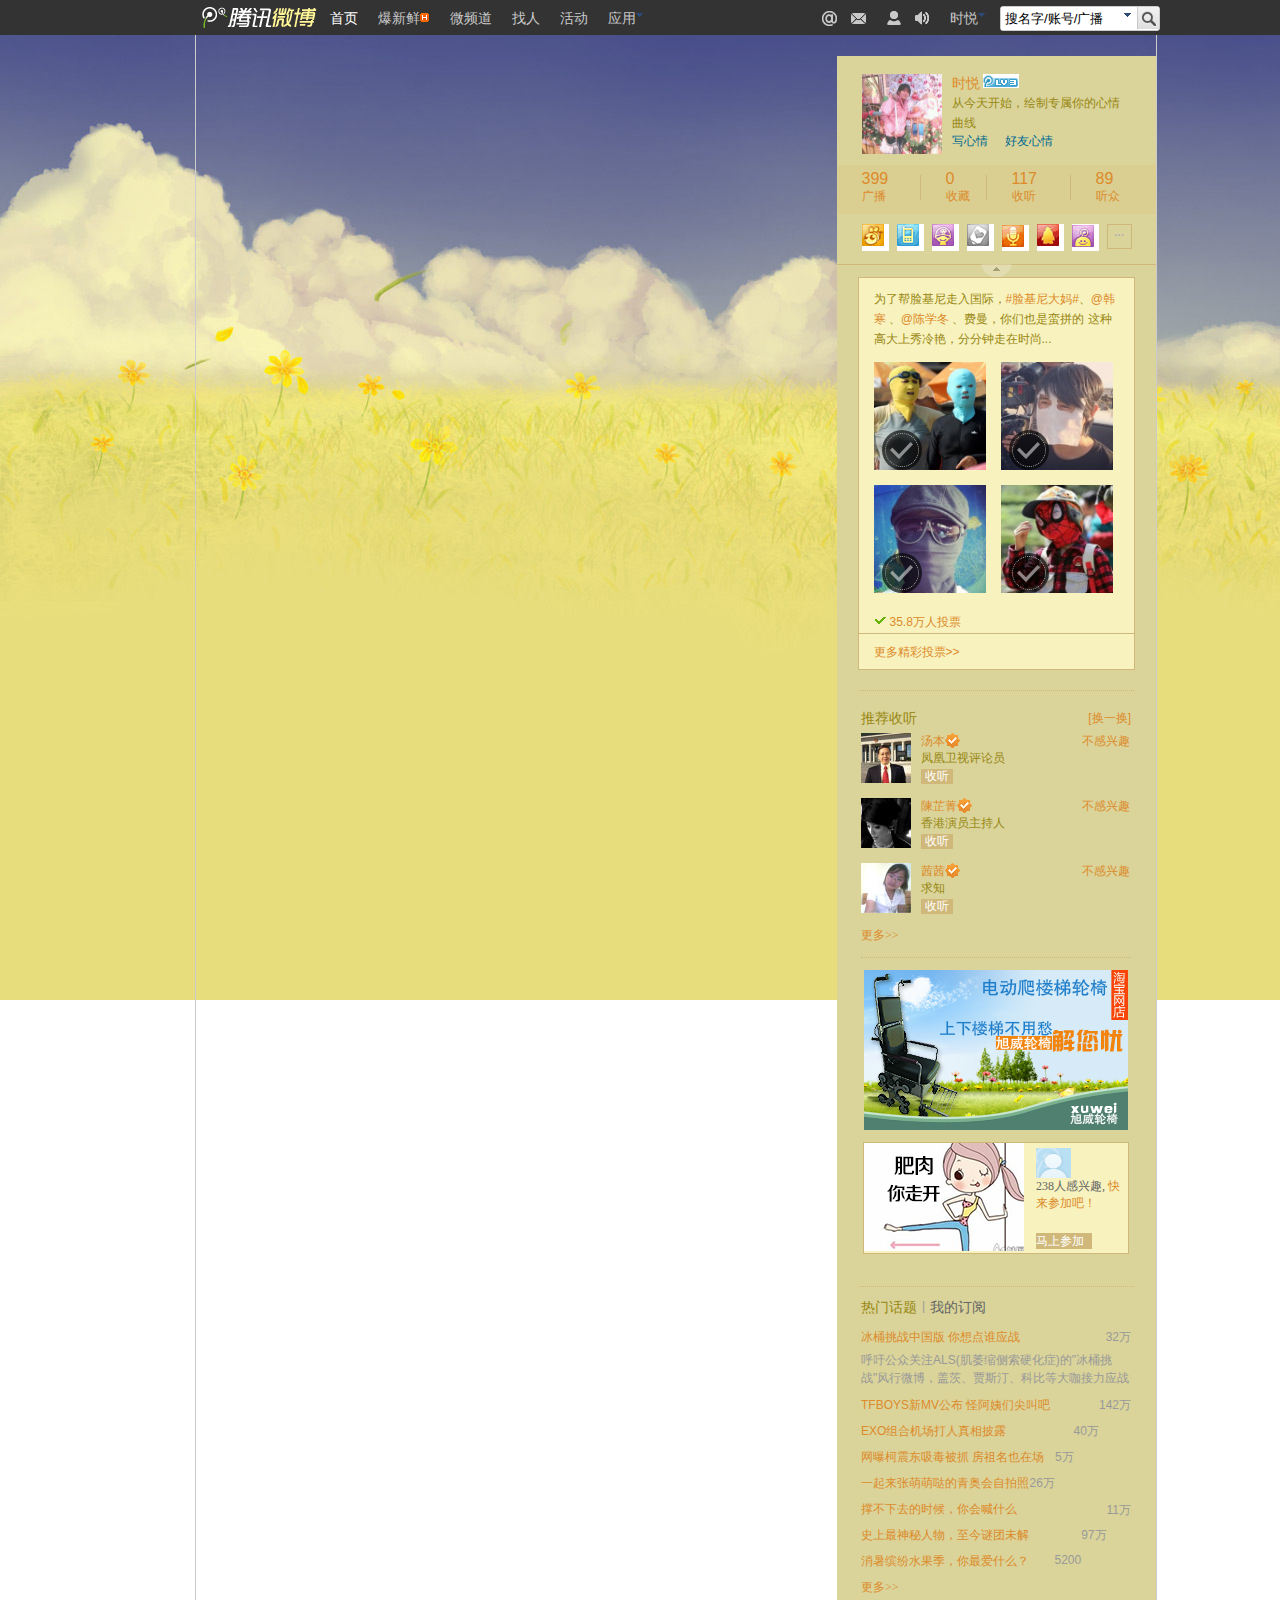
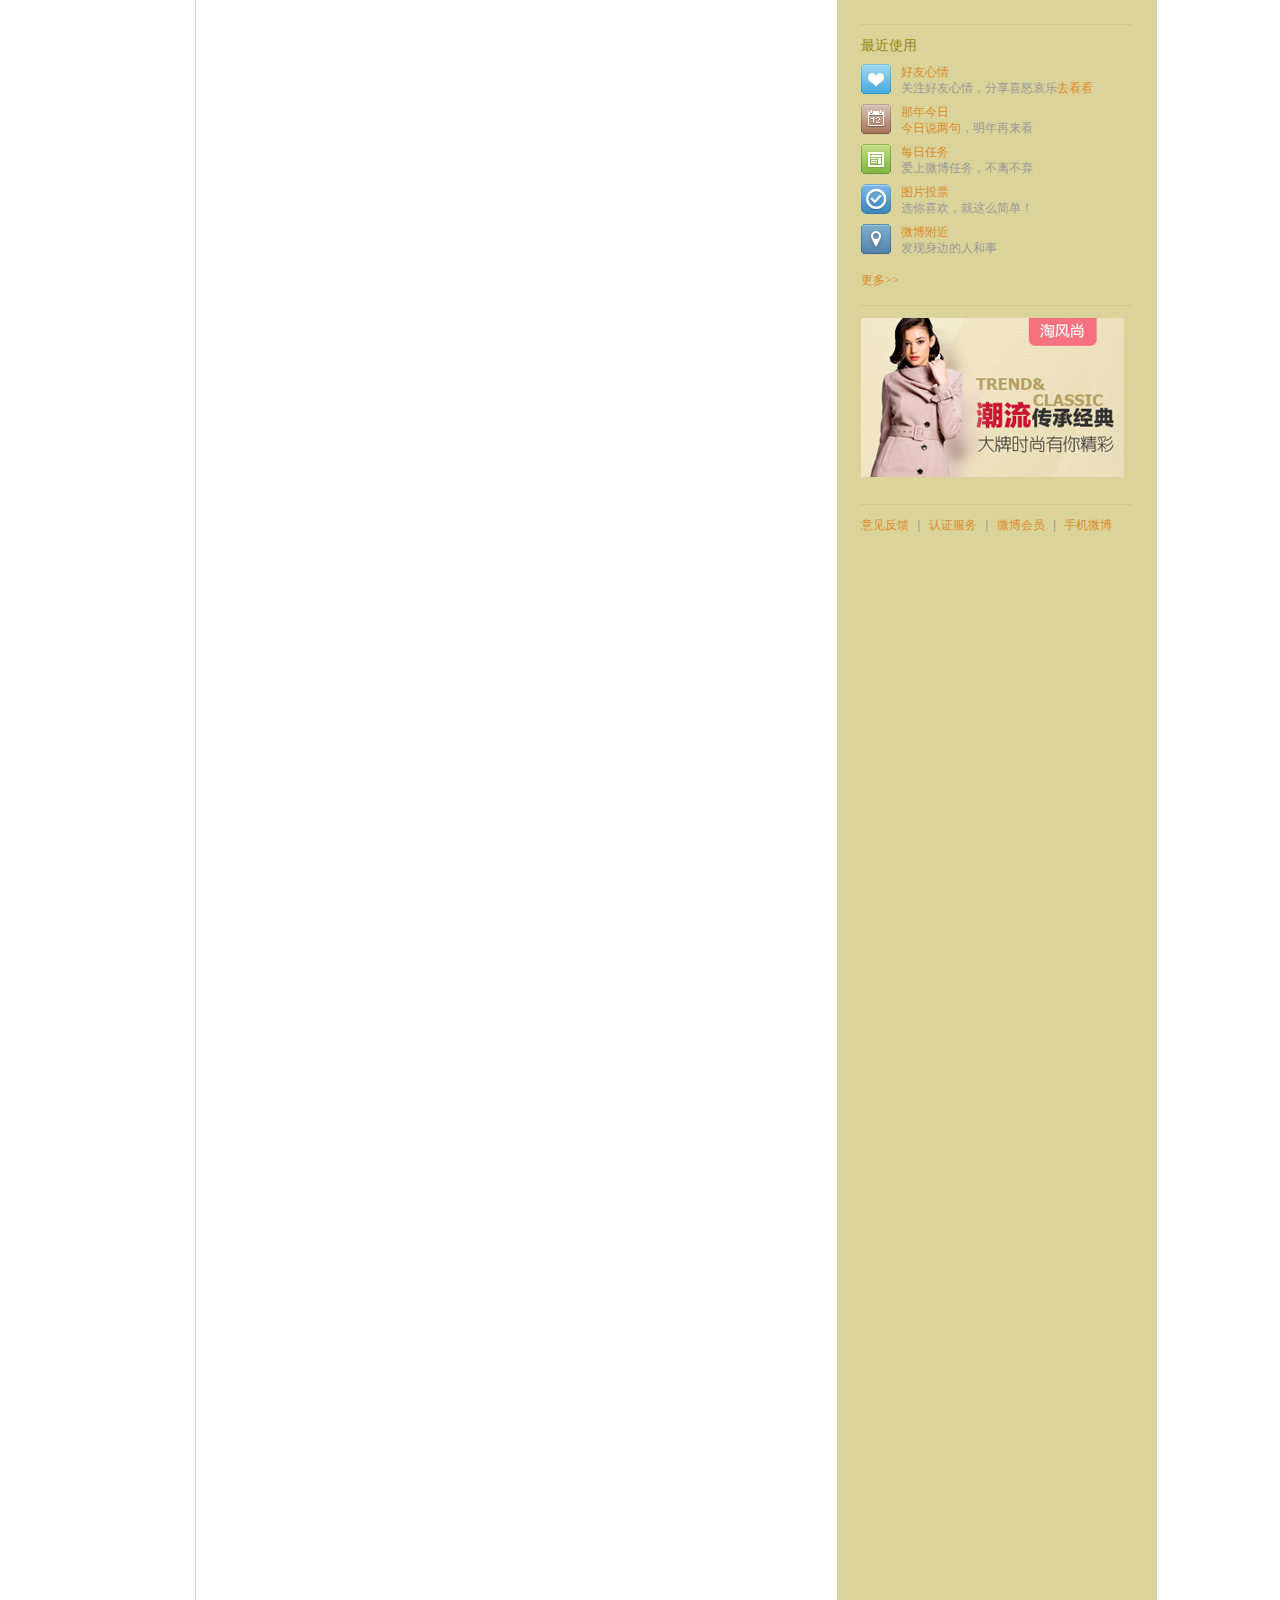
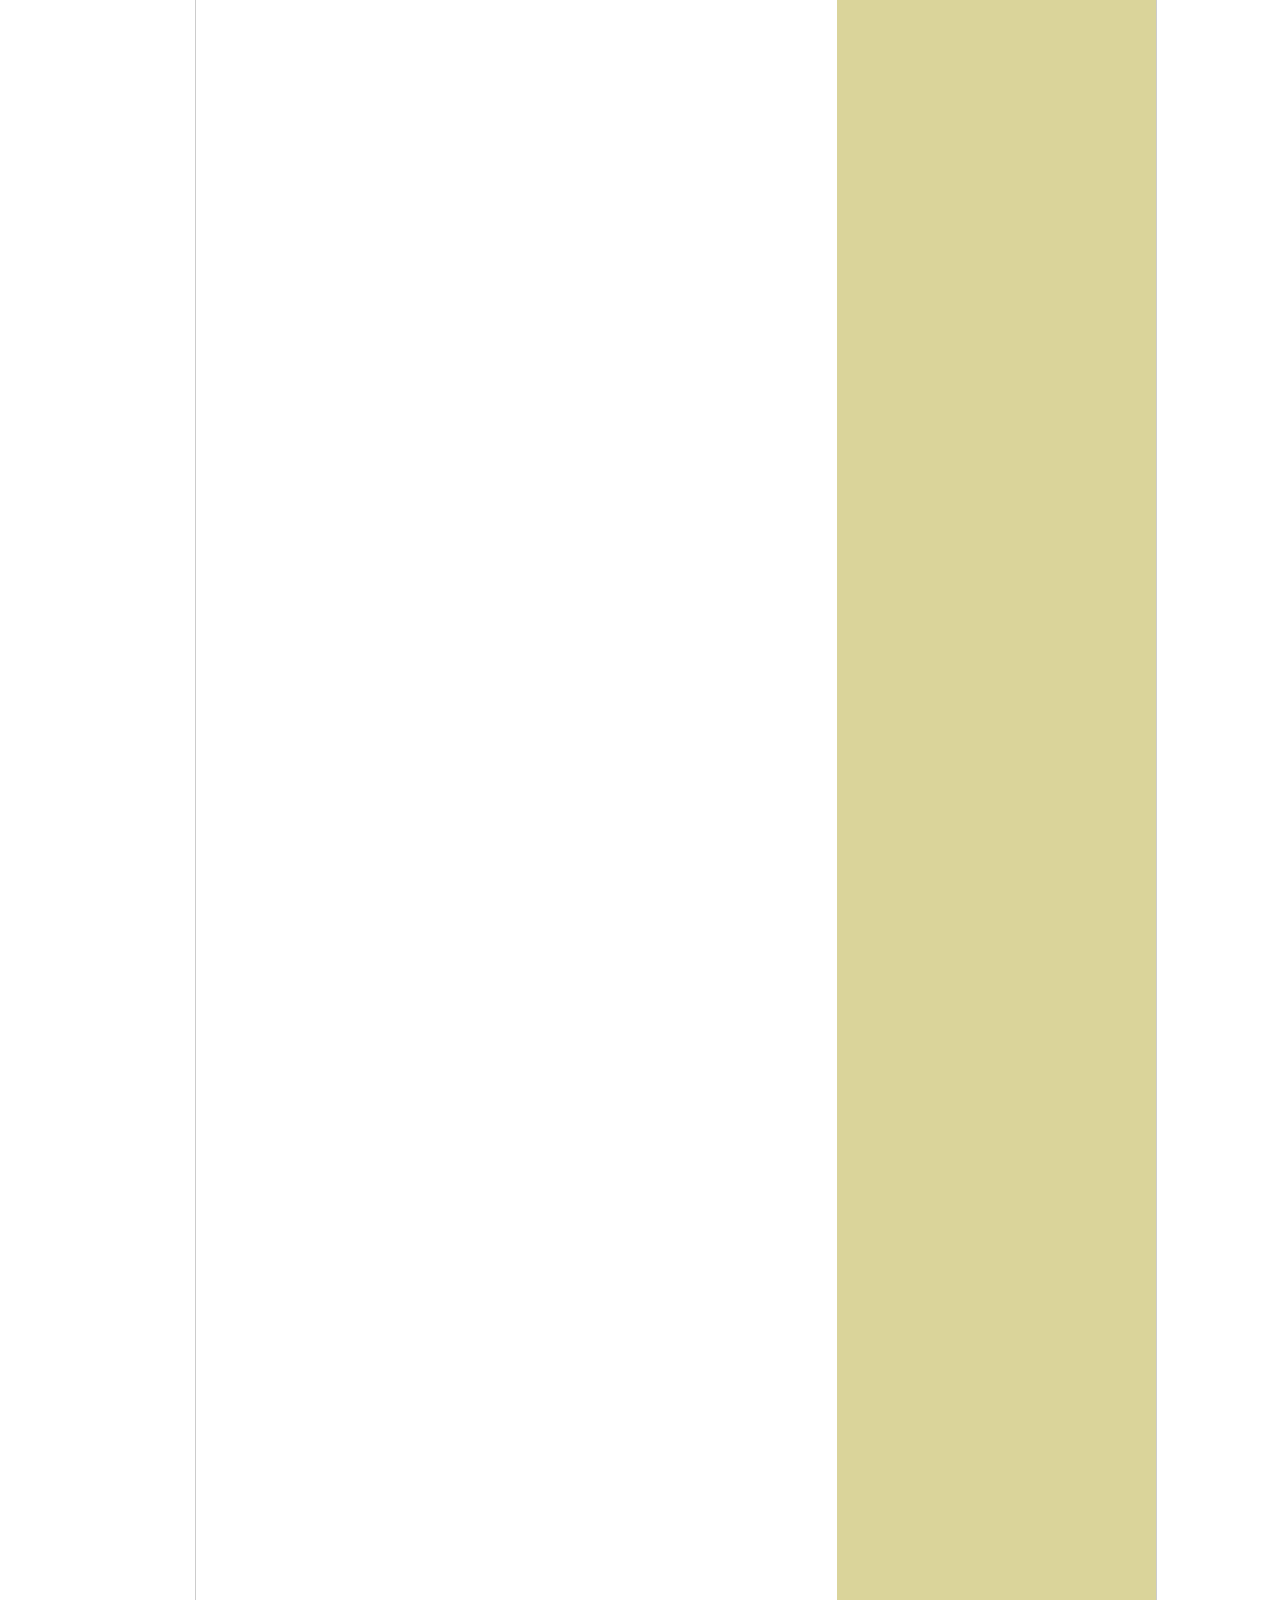
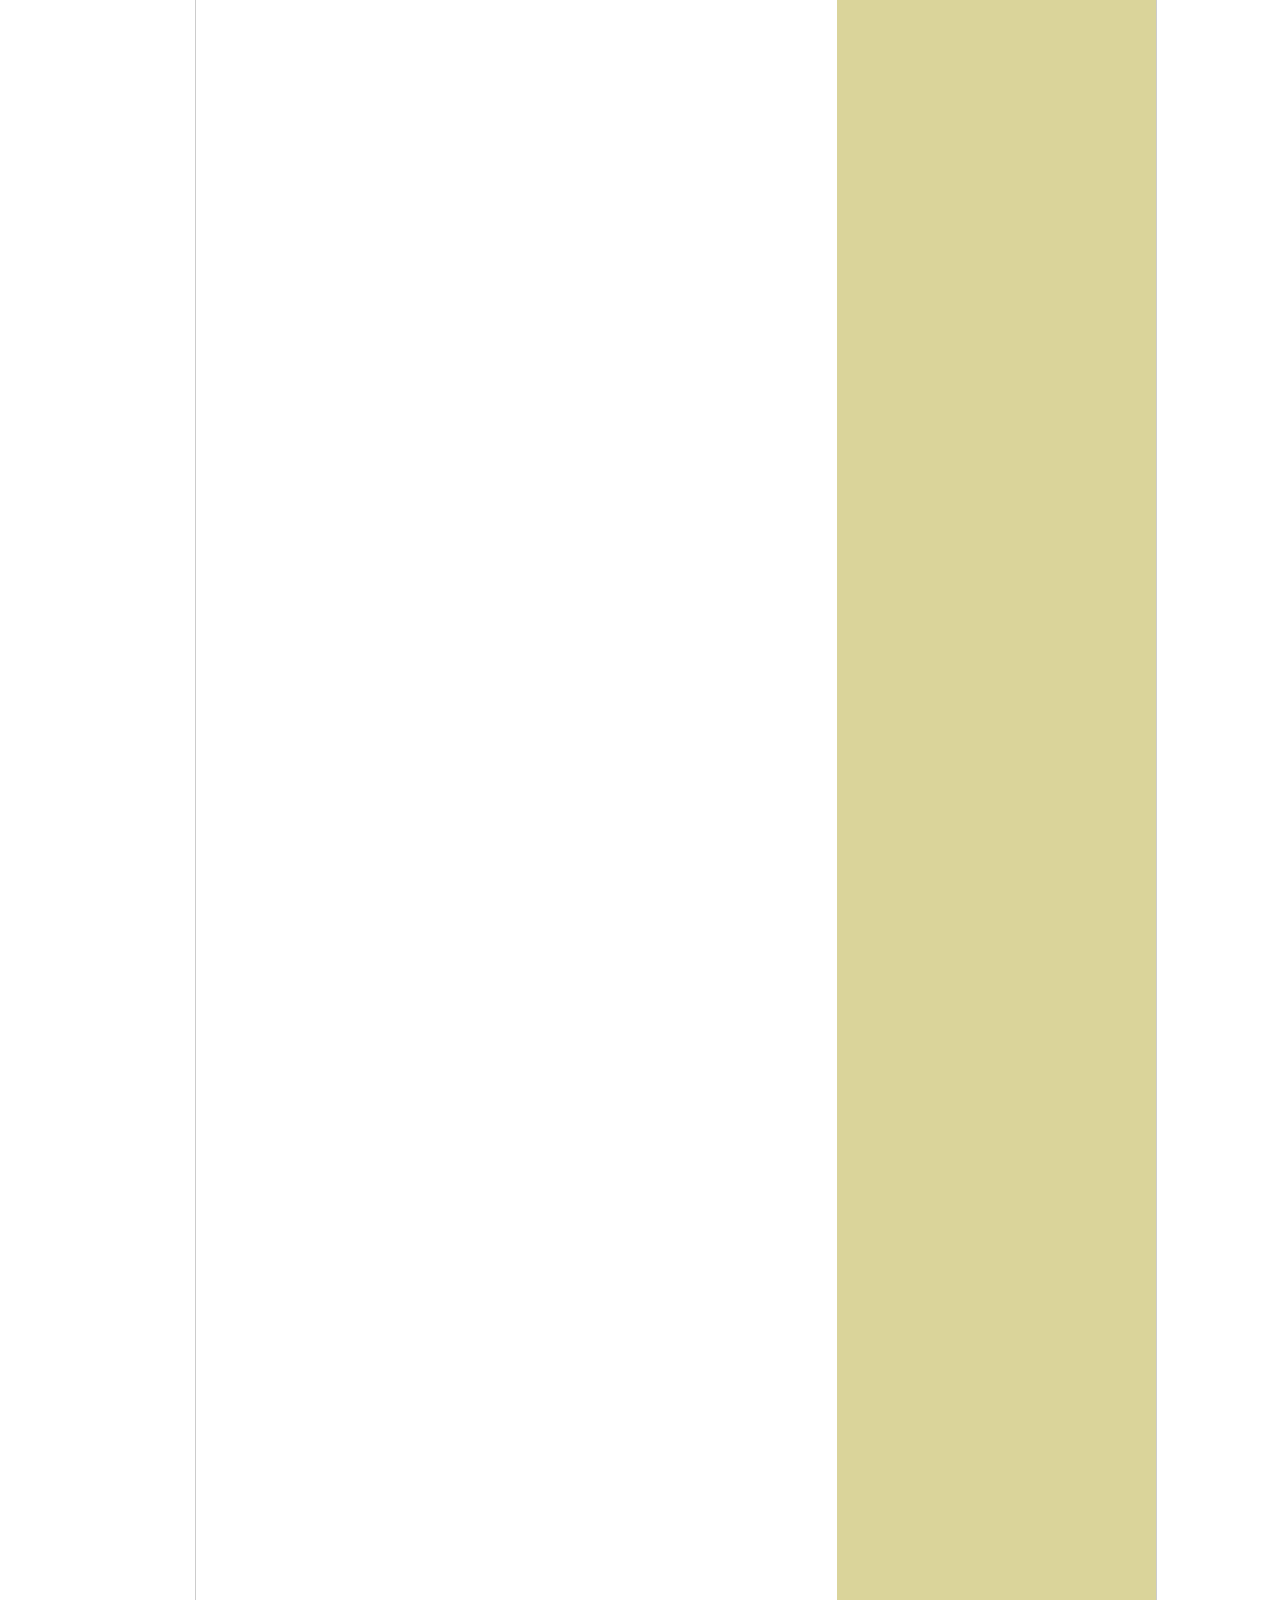
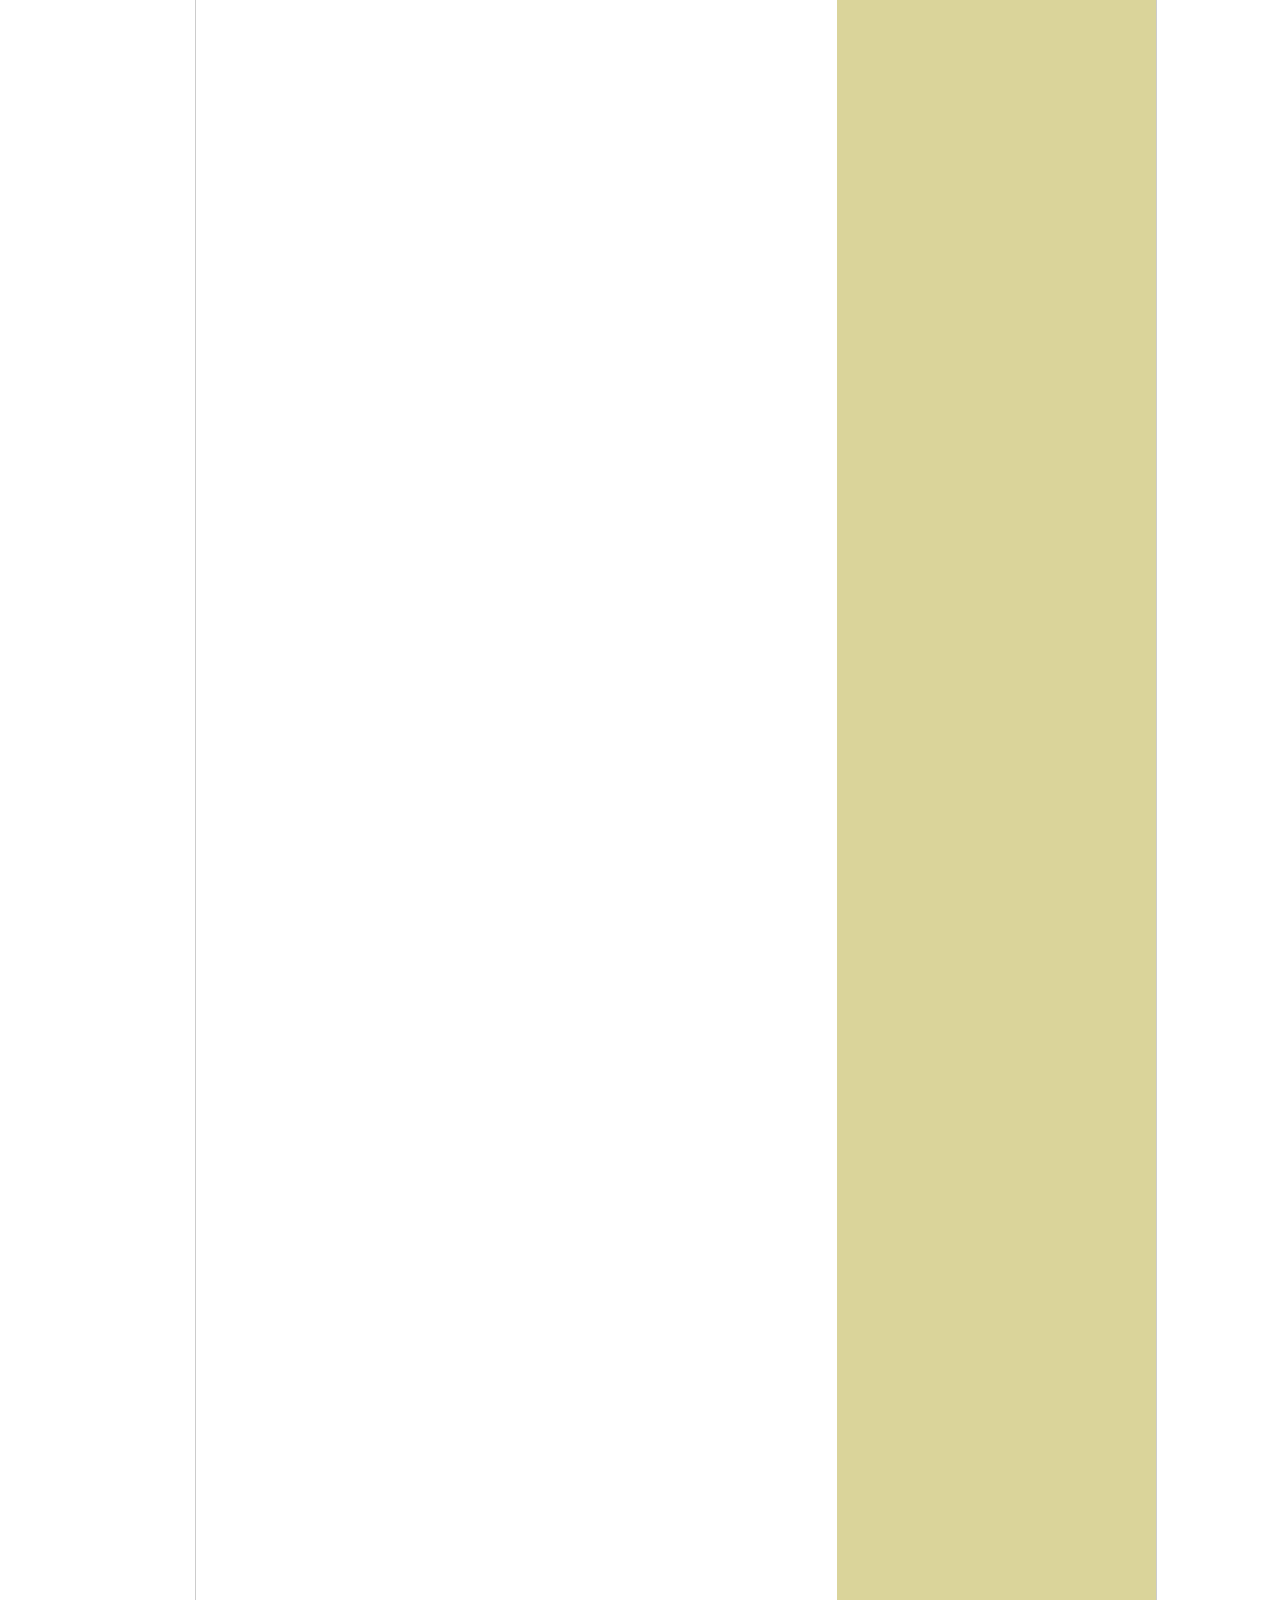
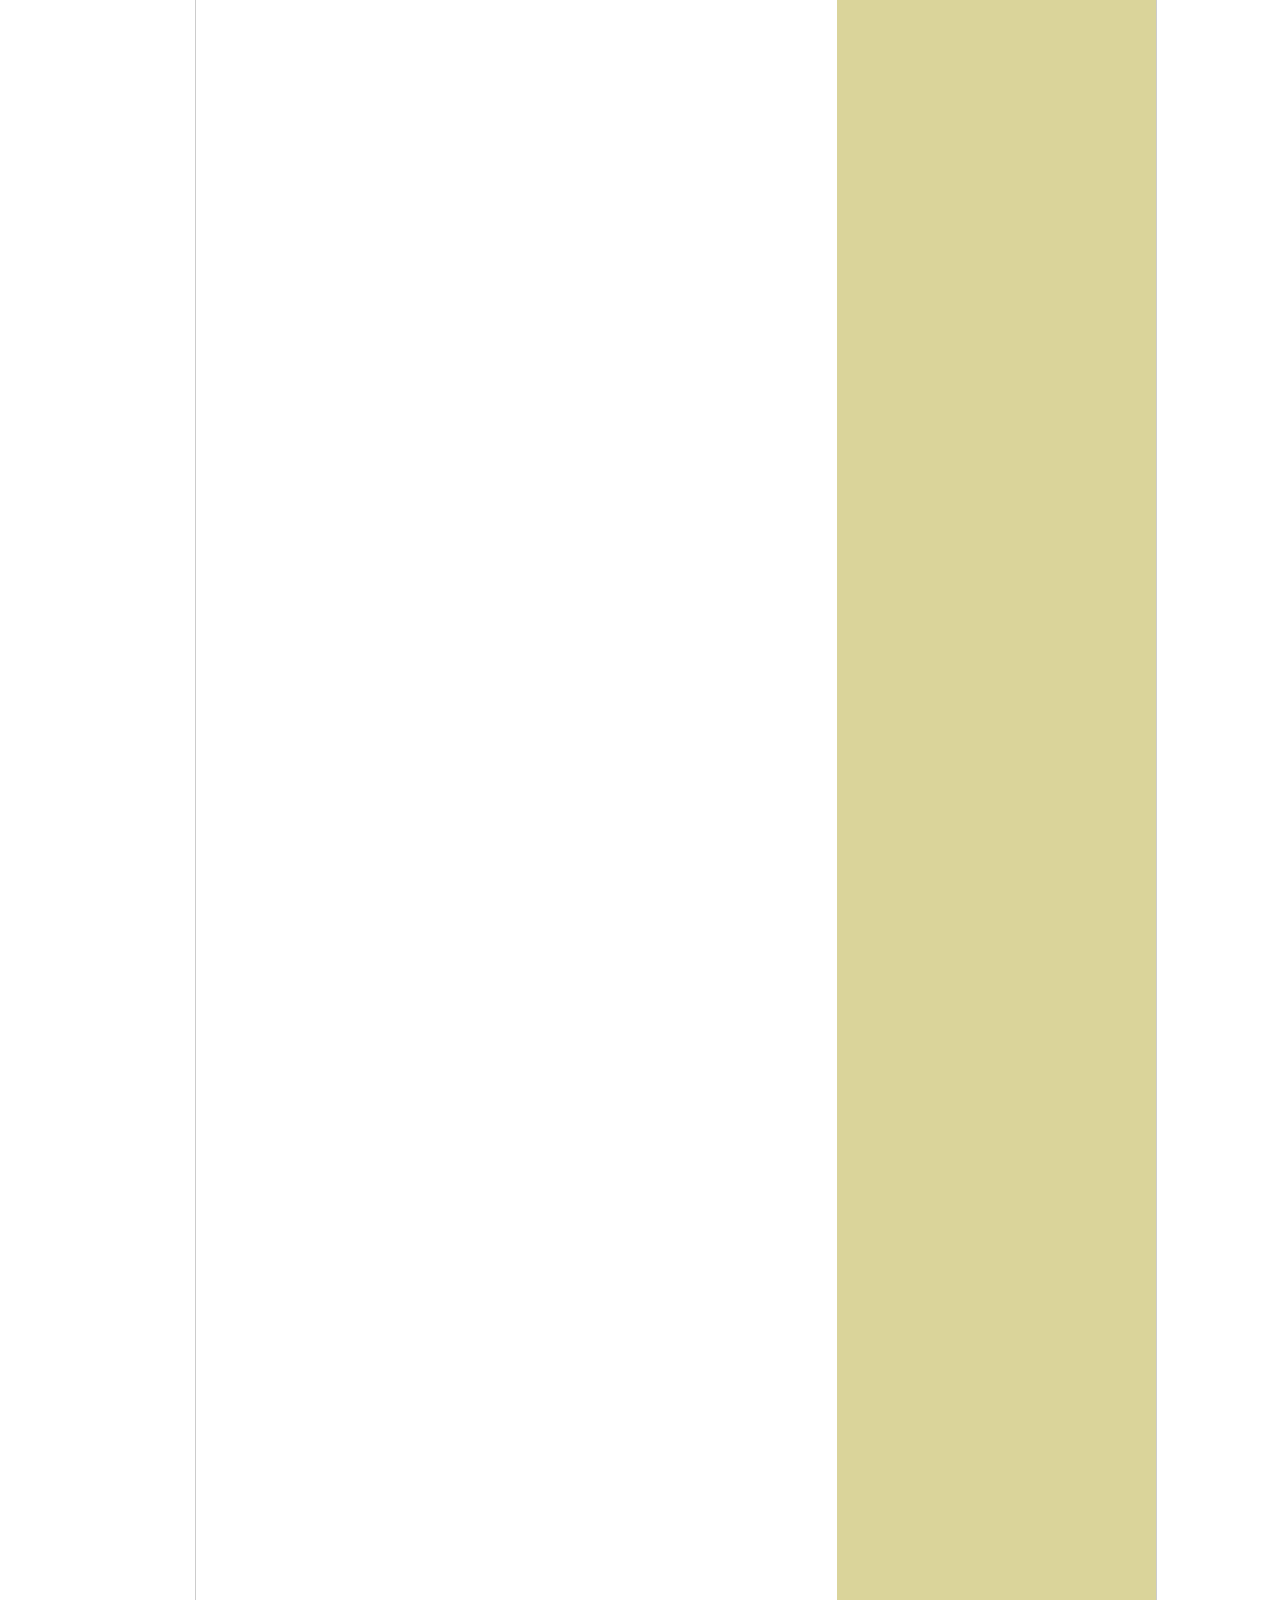
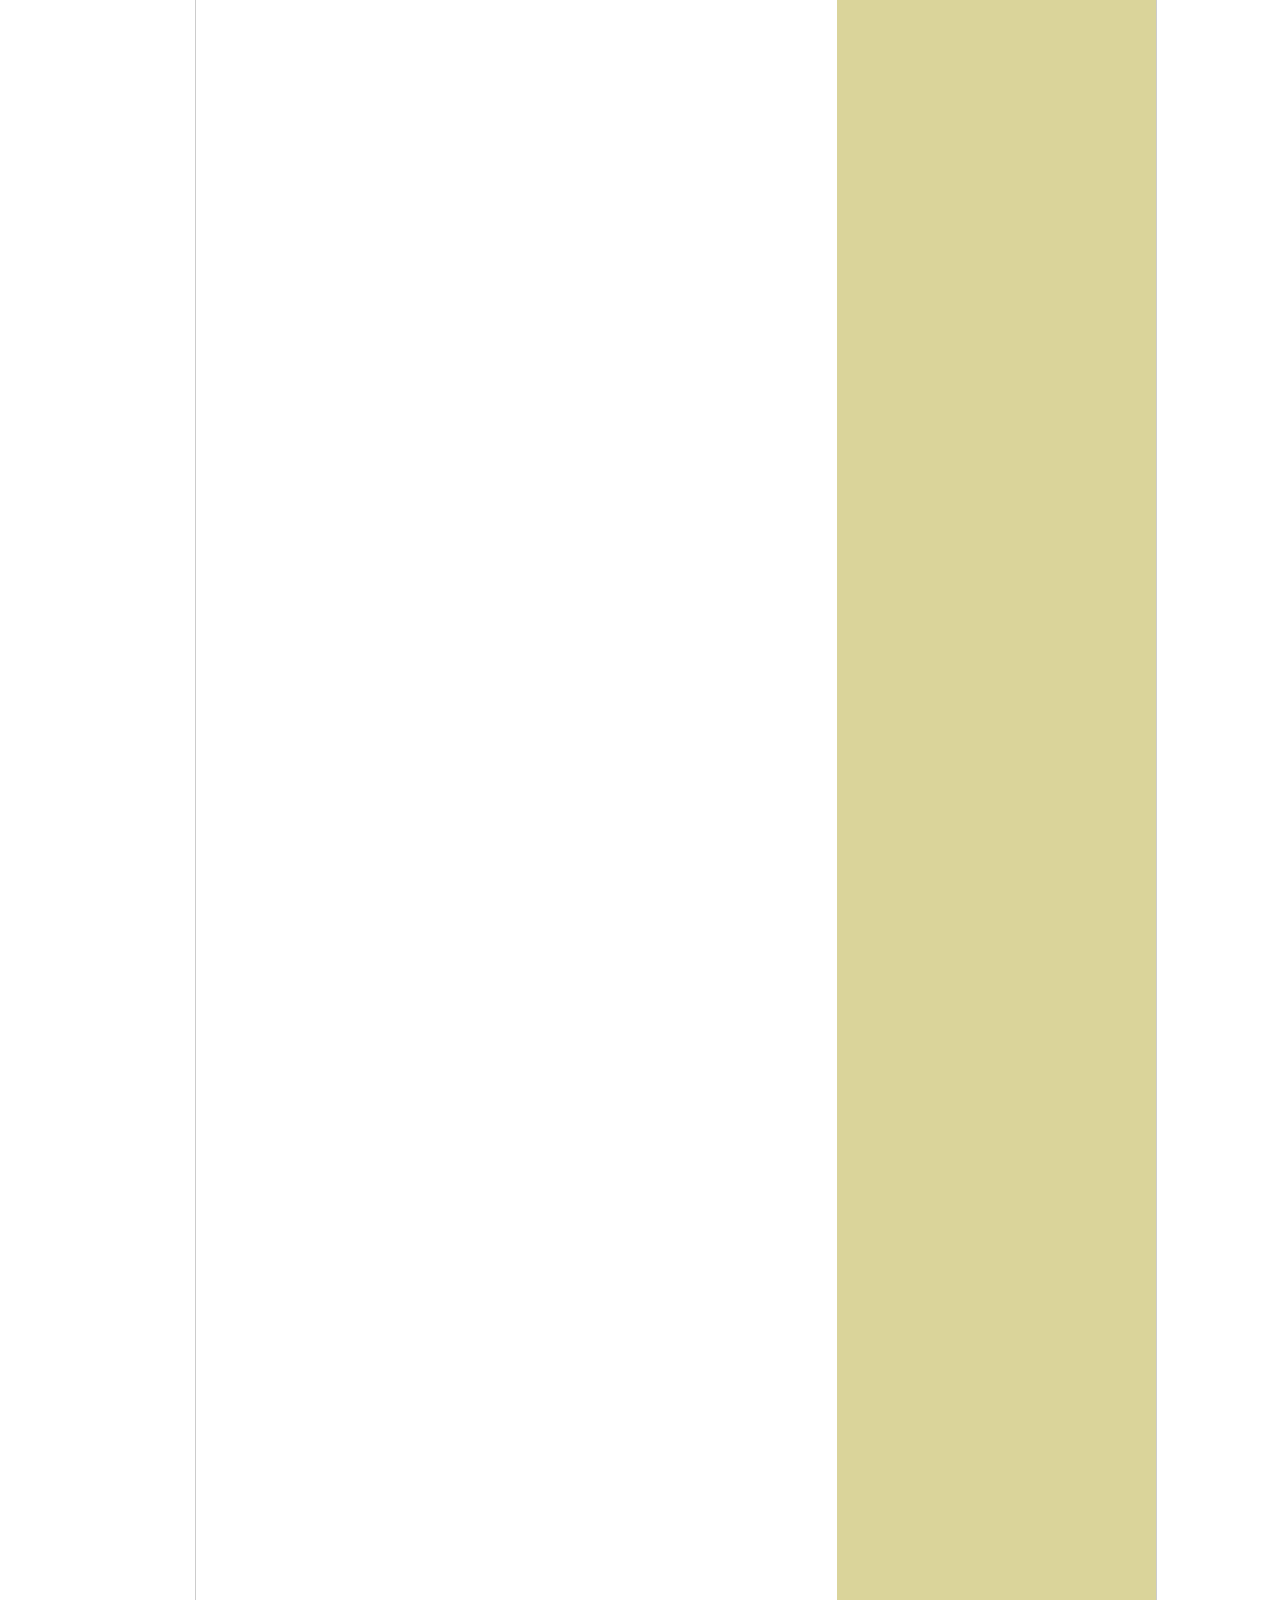
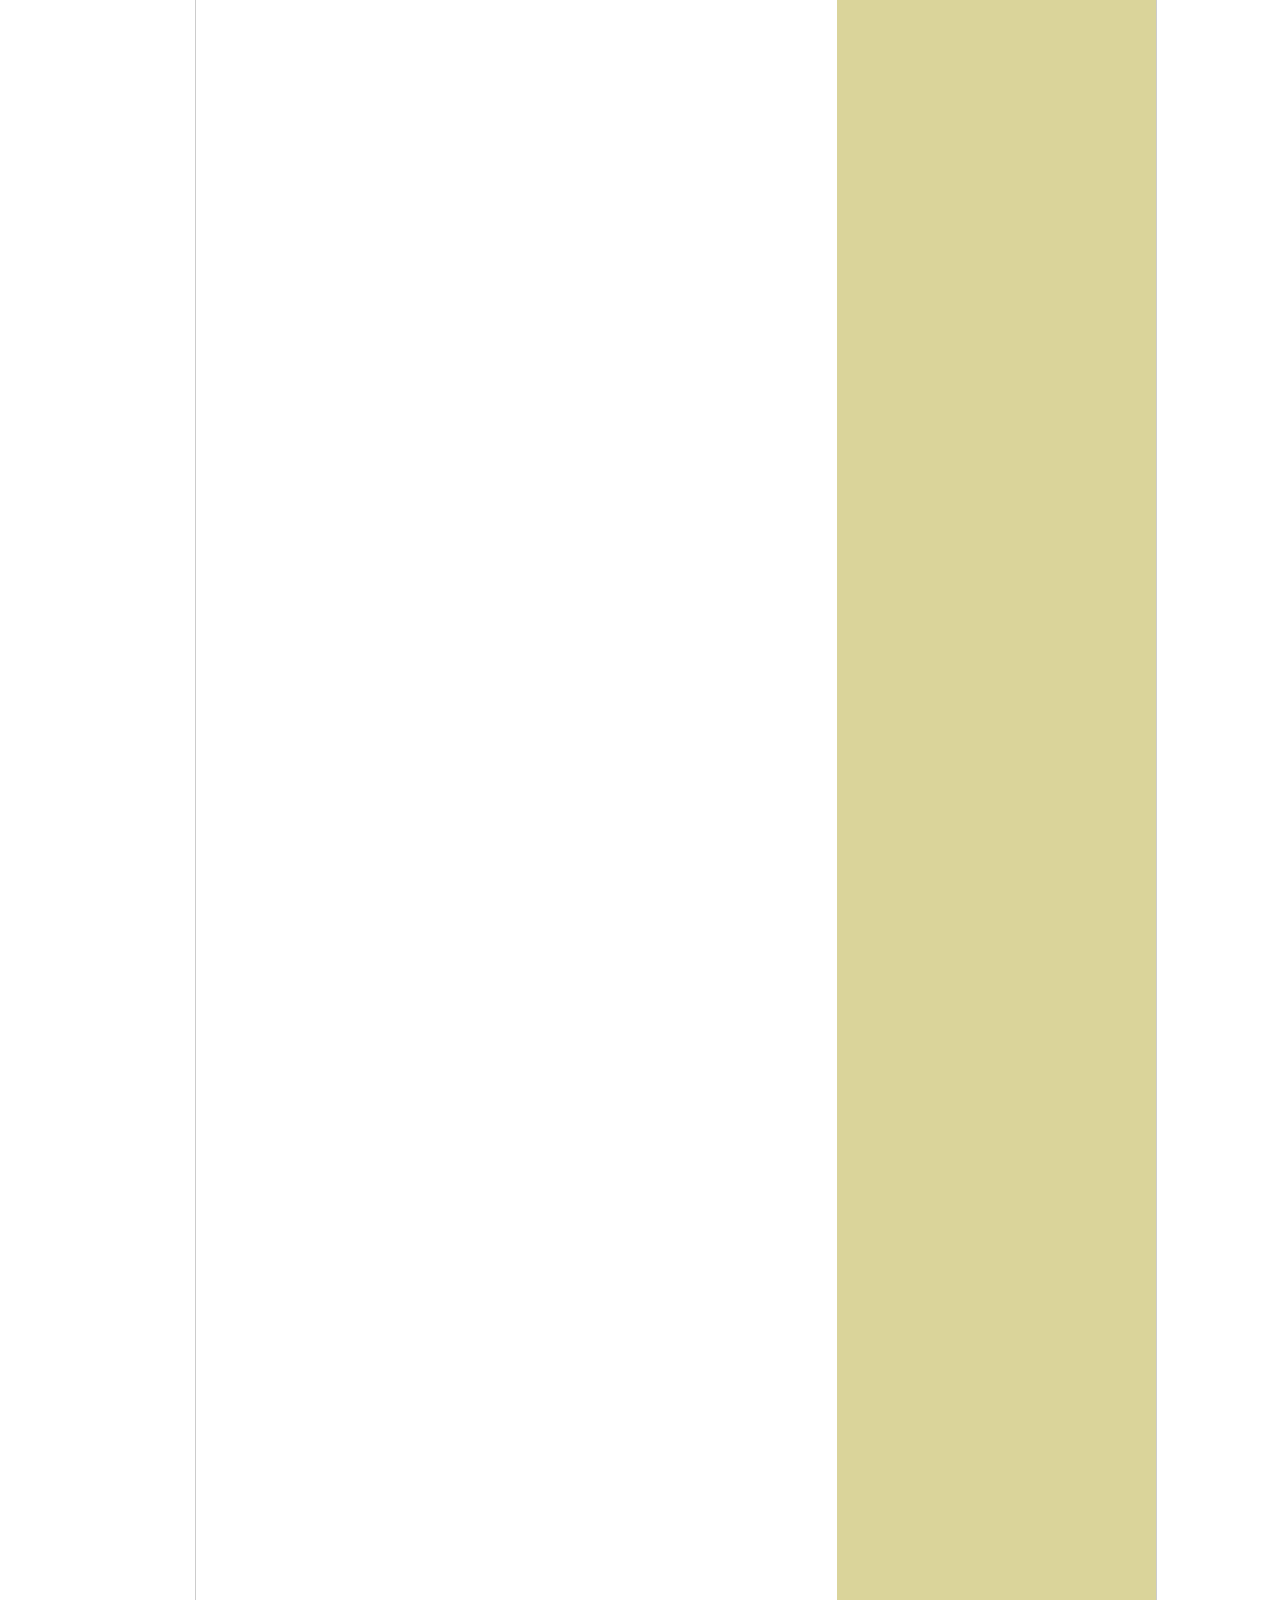
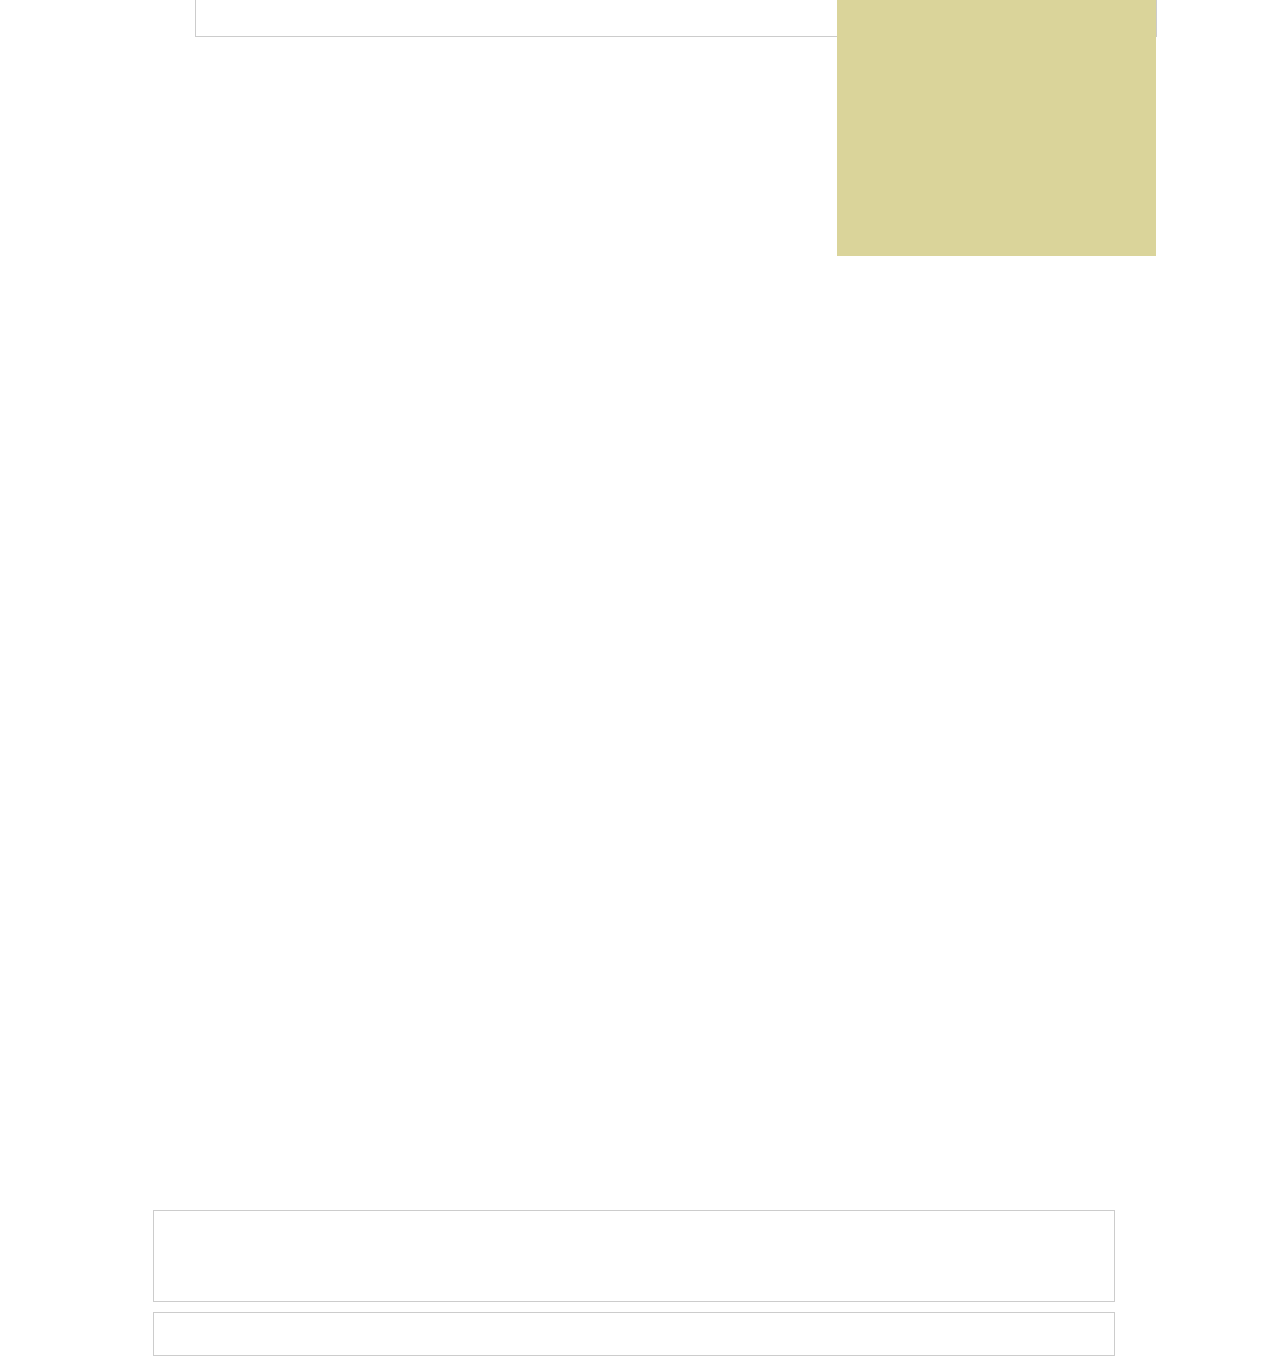
<file: shiyue/t.qq/t.qq.html>
<html>
<head>
	<title>首页_腾讯微博</title>
	<meta   http-equiv="Content-Type" content="text/html; charset=utf-8";/>
	<metal	name="keywords" content="腾讯微博首页"/>
	<metal  neme="description" content="腾讯微博是一个广阔的社交平台"/>
	<link rel="stylesheet" type="text/css" href="css/normal.css">
	<link rel="stylesheet" type="text/css" href="css/t.qq.css">
</head>
<body>
	<div id="header">
		<div id="headerMid">
			<div class="logo"><img src="images/logo.png"></div>
			<ul class="topNav">
				<li class="topNavItem active"><a href="#">首页</a></li>
				<li class="topNavItem"><a href="#" >爆新鲜<span class="icon_hot_mini"></span></a></li>
				<li class="topNavItem"><a href="#" >微频道</a></li>
				<li class="topNavItem"><a href="#" >找人</a></li>
				<li class="topNavItem"><a href="#" >活动</a></li>
				<li class="topNavItem"><a href="#" >应用<span class="tubiao"></span> </a></li>
			</ul>
			<ul class="topNav right">
				<li class="topNavItem "><a href="#" class="p1"></a></li>
				<li class="topNavItem "><a href="#" class="p2"</span></a></li>
				<li class="topNavItem "><a href="#" class="p3"></a></li>
				<li class="topNavItem"><a href="#" class="p4"></a></li>
				<li class="topNavItem"><a href="#" >时悦<span class="tubiao"></span> </a></li>
				<div class="searchNew">
				<input type="text" class="inputTxtnew" value="搜名字/账号/广播"/>
				<span class="tubiao"></span>
				<span class="sousuo"></span>			
			</div>
			</ul>
			
		</div>
		<div id="headerRight">体验版</div>
	</div>
	<div id="contentZ">
		<div class="content">
			<div class="content1">
				<div class="main"></div>
				<div class="side">
					<div class="side1">
						<div class="side11">
					<div class="MyPic"></div>
					<div class="MyInfo">
						<h3 class="tit">
							<a href="#" class="name">时悦</a>
							<a href="#"><img src="images/1.png"></a>
						</h3>
						<div class="mood_info">
							<p class="null">从今天开始，绘制专属你的心情曲线</p>
							<p class="out">
								<a href="#" class="text_link">写心情</a>
								<a href="#" class="text_link">好友心情</a>
							</p>
						</div>
					</div>
						</div>
						<ul class="side12">
					<li class="side12_list prose">
						<a href="#" class="stat">
							<span class="text_count">399</span>
							<span class="text_atr">广播</span>
						</a>
					</li>
					<li class="side12_bor"></li>
					<li class="side12_list favourite">
						<a href="#" class="stat">
							<span class="text_count">0</span>
							<span class="text_atr">收藏</span>
						</a>
					</li>
					<li class="side12_bor"></li>
					<li class="side12_list fllow">
						<a href="#" class="stat">
							<span class="text_count">117</span>
							<span class="text_atr">收听</span>
						</a>
					</li>
					<li class="side12_bor"></li>
					<li class="side12_list fans">
						<a href="#" class="stat">
							<span class="text_count">89</span>
							<span class="text_atr">听众</span>
						</a>
					</li>
						</ul>
						<div class="side13">
					<ul class="medalBox">
						<li  class="medalBoxA medalBox1"><a href="#" class=""></a></li>
						<li  class="medalBoxA medalBox2"><a href="#" class=""></a></li>
						<li  class="medalBoxA medalBox3"><a href="#" class=""></a></li>
						<li  class="medalBoxA medalBox4"><a href="#" class=""></a></li>
						<li  class="medalBoxA medalBox5"><a href="#" class=""></a></li>
						<li  class="medalBoxA medalBox6"><a href="#" class=""></a></li>
						<li  class="medalBoxA medalBox7"><a href="#" class=""></a></li>
						<li  class="medalBox8"><a href="#" class="">...</a></li>

					</ul>
						</div>
					</div>
					<div class="medal_down">
					</div>
					<div class="side2">
						<div class="side2Content">为了帮脸基尼走入国际，<a href="#">#脸基尼大妈#</a>、<a href="#">@韩寒</a> 、<a href="#">@陈学冬</a> 、费曼，你们也是蛮拼的 这种高大上秀冷艳，分分钟走在时尚...</div>
						<ul class="side2Pic">
							<li class="side2PicLi">
								<a href="#" ><img src="images/120.jpg"></a>
								<div class="OK"><img src="images/icon_ok.png"></div>
								<div class="OK_dotted"></div>
							</li>
							<li class="side2PicLi">
								<a href="#" class=""><img src="images/120 (1).jpg"></a>
								<div class="OK"><img src="images/icon_ok.png"></div>
								<div class="OK_dotted"></div>
							</li>
							<li class="side2PicLi">
								<a href="#" class=""><img src="images/120 (2).jpg"></a>
								<div class="OK"><img src="images/icon_ok.png"></div>
								<div class="OK_dotted"></div>
							</li>
							<li class="side2PicLi">
								<a href="#" class=""><img src="images/120 (3).jpg"></a>
								<div class="OK"><img src="images/icon_ok.png"></div>
								<div class="OK_dotted"></div>
							</li>
						</ul>
						<div class="side2Tivket">
							<span class="True"></span>
							<a href="#" class="Count">35.8万人投票</a>
						</div>
						<div class="more">
							<a href="#" class="moreContent">更多精彩投票>></a>
						</div>
					</div>
					<div class="side2_bor">
					</div>
					<div class="side3">
						<div class="side31">
							<h2 class="tit">推荐收听</h2>
							<a href="#" class="change">[换一换]</a>
						</div>
						<ul class="side32">
							<li >
								<div class="side32Pic"><img src="images/50.jpg"></div>
								<div class="side32Info">
									<div class="side32Info1">
										<a href="#" class="side32name">汤本</a>
										<a href="#" class="vip"></a>
										<a href="#" class="remove">不感兴趣</a>
									</div>
									<div class="side32Info2">凤凰卫视评论员</div>
									<div class="side32Info3">
										<a href="#" class="shouting">收听</a>
									</div>
								</div>
							</li>
							<li >
								<div class="side32Pic"><img src="images/50 (1).jpg"></div>
								<div class="side32Info">
									<div class="side32Info1">
										<a href="#" class="side32name">陳芷菁</a>
										<a href="#" class="vip"></a>
										<a href="#" class="remove">不感兴趣</a>
									</div>
									<div class="side32Info2">香港演员主持人</div>
									<div class="side32Info3">
										<a href="#" class="shouting">收听</a>
									</div>
								</div>
							</li>
							<li >
								<div class="side32Pic"><img src="images/50 (2).jpg"></div>
								<div class="side32Info">
									<div class="side32Info1">
										<a href="#" class="side32name">茜茜</a>
										<a href="#" class="vip"></a>
										<a href="#" class="remove">不感兴趣</a>
									</div>
									<div class="side32Info2">求知</div>
									<div class="side32Info3">
										<a href="#" class="shouting">收听</a>
									</div>
								</div>

							</li>
						</ul>
						<div class="side32More">
							<a href="#">更多>></a>
						</div>
					</div>
					<div class="side4Pic"><a href="#"><img src="images/282970.jpg"></a></div>
					<div class="side5">
						<div class="side5Pic"><a href="#"><img src="images/268820.jpg"></a></div>
						<div class="side5Content">
							<div class="side5Touxiang"><img src="images/head_normal_100.png"></div>
								<span class="join1">238人感兴趣,</span>
						<a href="#" class="join2">快来参加吧！</a>
						<a href="#" class="join">马上参加</a>
						</div>
					</div>
					<div class="side2_bor">
					</div>
					<div class="side6">
						<h2 class="tit1">热门话题</h2>
						<span class="fenhao">|</span>
						<h2 class="tit2">我的订阅</h2>
						<ul class="side6Content">
							<li class="side6ContentLi">
								<p class="side6CLTit"><a href="#">冰桶挑战中国版 你想点谁应战</a></p>
								<span class="side6CLCount">32万</span>
								<p class="side6CLDesc">呼吁公众关注ALS(肌萎缩侧索硬化症)的"冰桶挑战"风行微博，盖茨、贾斯汀、科比等大咖接力应战</p>
							</li>
							<li class="side6ContentLi">
								<p class="side6CLTit"><a href="#">TFBOYS新MV公布 怪阿姨们尖叫吧</a></p>
								<span class="side6CLCount">142万</span>
							</li>
							<li class="side6ContentLi">
								<p class="side6CLTit"><a href="#">EXO组合机场打人真相披露</a></p>
								<span class="side6CLCount">40万</span>
							</li>
							<li class="side6ContentLi">
								<p class="side6CLTit"><a href="#">网曝柯震东吸毒被抓 房祖名也在场</a></p>
								<span class="side6CLCount">5万</span>
							</li>
							<li class="side6ContentLi">
								<p class="side6CLTit"><a href="#">一起来张萌萌哒的青奥会自拍照</a></p>
								<span class="side6CLCount">26万</span>
							</li>
							<li class="side6ContentLi">
								<p class="side6CLTit"><a href="#">撑不下去的时候，你会喊什么</a></p>
								<span class="side6CLCount">11万</span>
							</li>
							<li class="side6ContentLi">
								<p class="side6CLTit"><a href="#">史上最神秘人物，至今谜团未解</a></p>
								<span class="side6CLCount">97万</span>
							</li>
							<li class="side6ContentLi">
								<p class="side6CLTit"><a href="#">消暑缤纷水果季，你最爱什么？</a></p>
								<span class="side6CLCount">5200</span>
							</li>
						</ul>	
							<div class="side32More">
							<a href="#">更多>></a>
						    </div>
					</div>
					<div class="side7">
						<h2 class="tit">最近使用</h2>
						<ul class="side7Content">
							<li class="side7ContentLi">
								<a class="side7CLPic"><img src="images/friend_mood.png"></a>
								<div class="side7CLDesc">
									<div class="side7CLDesc1">
										<a class="frienfmood">好友心情</a>
									</div>
									<div class="side7CLDesc2">
										<span>关注好友心情，分享喜怒哀乐<a href="#">去看看</a></span>
									</div>
								</div>
							</li>
							<li class="side7ContentLi">
								<a class="side7CLPic"><img src="images/lastyear_today.png"></a>
								<div class="side7CLDesc">
									<div class="side7CLDesc1">
										<a class="frienfmood">那年今日</a>
									</div>
									<div class="side7CLDesc2">
										<span><a href="#">今日说两句</a>，明年再来看</span>
									</div>
								</div>
							</li>
							<li class="side7ContentLi">
								<a class="side7CLPic"><img src="images/everyday_task.png"></a>
								<div class="side7CLDesc">
									<div class="side7CLDesc1">
										<a class="frienfmood">每日任务</a>
									</div>
									<div class="side7CLDesc2">
										<span>爱上微博任务，不离不弃</span>
									</div>
								</div>
							</li>
							<li class="side7ContentLi">
								<a class="side7CLPic"><img src="images/pic_vote.png"></a>
								<div class="side7CLDesc">
									<div class="side7CLDesc1">
										<a class="frienfmood">图片投票</a>
									</div>
									<div class="side7CLDesc2">
										<span>选你喜欢，就这么简单！</span>
									</div>
								</div>
							</li>
							<li class="side7ContentLi">
								<a class="side7CLPic"><img src="images/location.png"></a>
								<div class="side7CLDesc">
									<div class="side7CLDesc1">
										<a class="frienfmood">微博附近</a>
									</div>
									<div class="side7CLDesc2">
										<span>发现身边的人和事</span>
									</div>
								</div>
							</li>
						</ul>
						<div class="side32More">
							<a href="#">更多>></a>
						</div>
					</div>		
					<div class="side8"><img src="images/13878652379491.jpg"></div>
					<div class="side9">
						<a href="#">意见反馈</a>
						<span>|</span>
						<a href="#">认证服务</a>
						<span>|</span>
						<a href="#">微博会员</a>
						<span>|</span>
						<a href="#">手机微博</a>
					</div>

					</div>
		    </div>
		</div>
	</div>
	<div id="taobaoPic"></div>
	<div id="footer"></div>
</body>
</html>
</file>
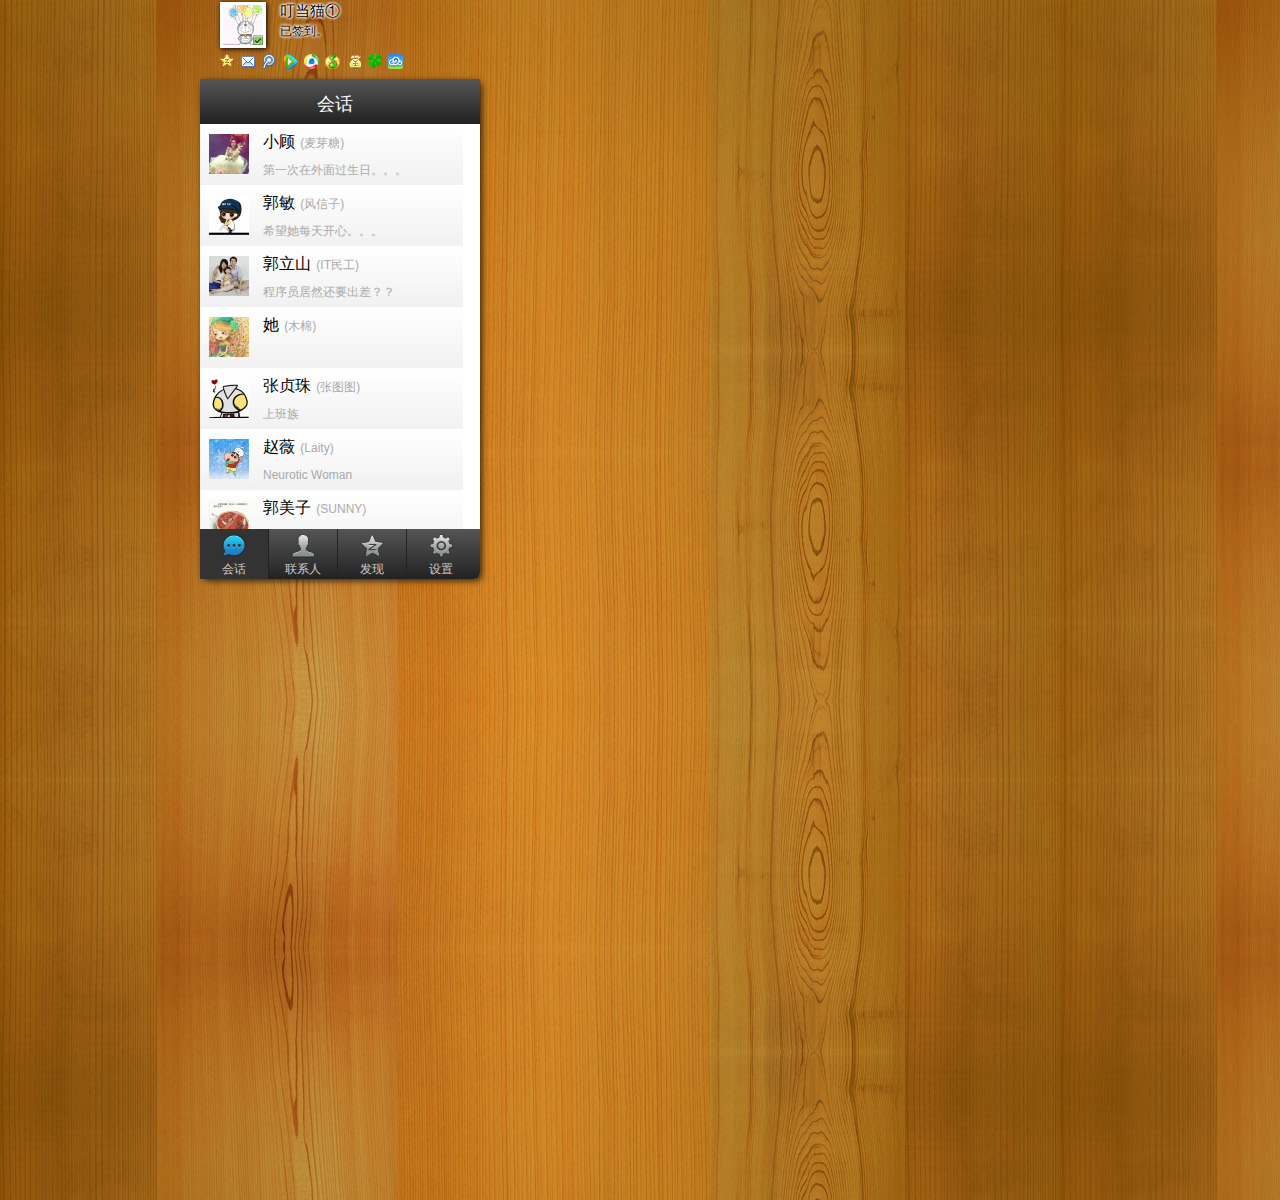
<file: shiyue/Web_qq/web_qq.html>
<html>
<head>
        <title>Web_QQ</title>
        <meta http-equiv="Content-Type" content="text/html; charset=utf-8"; />
        <metal name="keywords" content="web_qq" />
        <metal name="description" content="web_qq是一种广阔的交流平台" />
        <link rel="stylesheet" type="text/css" href="normal.css">
        <link rel="stylesheet" type="text/css" href="web_qq.css">
        <script type="text/javascript" src="js/jquery.js"></script>
        <script type="text/javascript" src="js/jquery-ui.min.js"></script>
        <script type="text/javascript" src="js/web_qq.js"></script>
</head>
<body>
        <div id="QQ">
                <div id="MyInfo">
                        <div id="MyInfoA">
                                <a href="#" class="MyHeader">
                                    <span id="SZIconnone" class="onlineIcon SZIcon01 SZIcon"></span>
                                </a>
                                <div class="MyInfoRight">
                                        <span class="MyNickName">叮当猫①</span>
                                        <span class="Myshuoshuo">已签到。</span>
                                </div>
                        </div>
                        <ul id="icon_list">
                            <li>
                                        <a href="#" class="iconA icon01"></a>
                            </li>
                            <li>
                                        <a href="#" class="iconA icon02"></a>
                            </li>
                            <li>
                                        <a href="#" class="iconA icon03"></a>
                            </li>
                            <li>
                                        <a href="#" class="iconA icon04"></a>
                            </li>
                            <li>
                                        <a href="#" class="iconA icon05"></a>
                            </li>
                            <li>
                                        <a href="#" class="iconA icon06"></a>
                            </li>
                            <li>
                                        <a href="#" class="iconA icon07"></a>
                            </li>
                            <li>
                                        <a href="#" class="iconA icon08"></a>
                            </li>
                            <li>
                                        <a href="#" class="iconA icon09"></a>
                            </li>
                        </ul>
                </div>
                <div id="FriendArea">
                        <!--会话-->
                        
                        <div id="huihua" class="FriendA">
                                <div class="FATop">会话</div>
                                <div class="FAContent">
                                        <div class="chatA">
                                                <a class="chatHeader"><img src="images/g (4).jpg"></a>
                                                <div class="chatRight">
                                                        <a  class="chatName">小顾</a>
                                                        <span class="chatNameA">(麦芽糖)</span>
                                                        <a class="chatInfo">第一次在外面过生日。。。</a>
                                                </div>
                                        </div>
                                        <div class="chatA">
                                                <a class="chatHeader"><img src="images/g (1).jpg"></a>
                                                <div class="chatRight">
                                                        <a  class="chatName">郭敏</a>
                                                        <span class="chatNameA">(风信子)</span>
                                                        <a class="chatInfo">希望她每天开心。。。</a>
                                                </div>
                                        </div>
                                        <div class="chatA">
                                                <a class="chatHeader"><img src="images/g (2).jpg"></a>
                                                <div class="chatRight">
                                                        <a  class="chatName">郭立山</a>
                                                        <span class="chatNameA">(IT民工)</span>
                                                        <a class="chatInfo">程序员居然还要出差？？</a>
                                                </div>
                                        </div>
                                        <div class="chatA">
                                                <a class="chatHeader"><img src="images/g (3).jpg"></a>
                                                <div class="chatRight">
                                                        <a  class="chatName">她</a>
                                                        <span class="chatNameA">(木棉)</span>
                                                        <a class="chatInfo"></a>
                                                </div>
                                        </div>
                                        <div class="chatA">
                                                <a class="chatHeader"><img src="images/g (5).jpg"></a>
                                                <div class="chatRight">
                                                        <a  class="chatName">张贞珠</a>
                                                        <span class="chatNameA">(张图图)</span>
                                                        <a class="chatInfo">上班族</a>
                                                </div>
                                        </div>
                                        <div class="chatA">
                                                <a class="chatHeader"><img src="images/g (6).jpg"></a>
                                                <div class="chatRight">
                                                        <a  class="chatName">赵薇</a>
                                                        <span class="chatNameA">(Laity)</span>
                                                        <a class="chatInfo">Neurotic Woman</a>
                                                </div>
                                        </div>
                                        <div class="chatA">
                                                <a class="chatHeader"><img src="images/g (7).jpg"></a>
                                                <div class="chatRight">
                                                        <a  class="chatName">郭美子</a>
                                                        <span class="chatNameA">(SUNNY)</span>
                                                        <a class="chatInfo"></a>
                                                </div>
                                        </div>
                                        <div class="chatA">
                                                <a class="chatHeader"><img src="images/g (8).jpg"></a>
                                                <div class="chatRight">
                                                        <a  class="chatName">大头</a>
                                                        <span class="chatNameA">(子扬)</span>
                                                        <a class="chatInfo">加油！</a>
                                                </div>
                                        </div>
                                        <div class="chatA">
                                                <a class="chatHeader"><img src="images/g (9).jpg"></a>
                                                <div class="chatRight">
                                                        <a  class="chatName">居静</a>
                                                        <span class="chatNameA">(下午么么茶)</span>
                                                        <a class="chatInfo"></a>
                                                </div>
                                        </div>
                                        <div class="chatA">
                                                <a class="chatHeader"><img src="images/g (10).jpg"></a>
                                                <div class="chatRight">
                                                        <a  class="chatName">小丽</a>
                                                        <span class="chatNameA">(子扬)</span>
                                                        <a class="chatInfo">加油！</a>
                                                </div>
                                        </div>
                                        <div class="chatA">
                                                <a class="chatHeader"><img src="images/g (11).jpg"></a>
                                                <div class="chatRight">
                                                        <a  class="chatName">大头</a>
                                                        <span class="chatNameA">(子扬)</span>
                                                        <a class="chatInfo">加油！</a>
                                                </div>
                                        </div>
                                        <div class="chatA">
                                                <a class="chatHeader"><img src="images/g (12).jpg"></a>
                                                <div class="chatRight">
                                                        <a  class="chatName">大头</a>
                                                        <span class="chatNameA">(子扬)</span>
                                                        <a class="chatInfo">加油！</a>
                                                </div>
                                        </div>
                                        <div class="chatA">
                                                <a class="chatHeader"><img src="images/g (13).jpg"></a>
                                                <div class="chatRight">
                                                        <a  class="chatName">大头</a>
                                                        <span class="chatNameA">(子扬)</span>
                                                        <a class="chatInfo">加油！</a>
                                                </div>
                                        </div>
                                        <div class="chatA">
                                                <a class="chatHeader"><img src="images/g (14).jpg"></a>
                                                <div class="chatRight">
                                                        <a  class="chatName">大头</a>
                                                        <span class="chatNameA">(子扬)</span>
                                                        <a class="chatInfo">加油！</a>
                                                </div>
                                        </div>
                                        <div class="chatA">
                                                <a class="chatHeader"><img src="images/g (15).jpg"></a>
                                                <div class="chatRight">
                                                        <a  class="chatName">大头</a>
                                                        <span class="chatNameA">(子扬)</span>
                                                        <a class="chatInfo">加油！</a>
                                                </div>
                                        </div>
                                </div>
                        </div>
                        
                        <!--发现-->
                        
                        <div id="faxian" class="FriendA disnone">
                                    <div class="FATop">发现</div>
                                    <ul class="FXContent">
                                                <li class="FXCLi">
                                                        <a class="FXCLiPic FXCLiPic01"></a>
                                                        <a class="FXCLiWord">QQ空间</a>
                                                </li>
                                                <li class="FXCLi">
                                                        <a class="FXCLiPic FXCLiPic02"></a>
                                                        <a class="FXCLiWord">QQ邮箱</a>
                                                </li>
                                                <li class="FXCLi">
                                                        <a class="FXCLiPic FXCLiPic03"></a>
                                                        <a class="FXCLiWord">腾讯网</a>
                                                </li>
                                        </ul>
                        </div>  
                
                        <!--设置-->
                        
                        <div id="shezhi" class="FriendA disnone">
                                <div class="FATop">设置</div>
                                <ul class="FAContent">
                                        <li class="group">
                                                <div class="SZkuang SZMyInfo">
                                                        <div class="SZHeader">
                                                                <a ><img src="images/g.jpg"></a>
                                                        </div>
                                                        <div class="SZMImid">
                                                                <a class="SZNickName">叮当猫①</a>
                                                                <a class="SZNumber">1445307837</a>
                                                        </div>
                                                        <div class="onlineState">
                                                                <i class="onlineIcon SZIcon06 SZIcon"></i>
                                                                <i class="onlineTip"></i>
                                                                <ul isshow="no" class="OSList" style="disply:none">
                                                                        <li class="OSLi">
                                                                                <a class="onlineIcon SZIcon01"></a>
                                                                                <span class="OSLWord">在线</span>
                                                                        </li>
                                                                        <li class="OSLi">
                                                                                <a class="onlineIcon SZIcon02"></a>
                                                                                <span class="OSLWord">Qwo</span>
                                                                        </li>
                                                                        <li class="OSLi">
                                                                                <a class="onlineIcon SZIcon03"></a>
                                                                                <span class="OSLWord">离开</span>
                                                                        </li>
                                                                        <li class="OSLi">
                                                                                <a class="onlineIcon SZIcon04"></a>
                                                                                <span class="OSLWord">忙碌</span>
                                                                        </li>
                                                                        <li class="OSLi">
                                                                                <a class="onlineIcon SZIcon05"></a>
                                                                                <span class="OSLWord">静音</span>
                                                                        </li>
                                                                        <li class="OSLi">
                                                                                <a class="onlineIcon SZIcon06"></a>
                                                                                <span class="OSLWord">隐身</span>
                                                                        </li>
                                                                        <li class="OSLi">
                                                                                <a class="onlineIcon SZIcon07"></a>
                                                                                <span class="OSLWord">离线</span>
                                                                        </li>
                                                                </ul>
                                                        </div>
                                                </div>
                                        </li>
                                        <li class="group">
                                                <div class="SZkuang SZshuoshuo">
                                                        <span class="lable01">个性签名：</span>
                                                        <span class="lable02">只愿。。。</span>
                                                </div>
                                        </li>
                                        <li class="group">
                                                <div class="SZkuang SZqita">
                                                        <a class="lable02">消息相关设置</a>
                                                        <a class="more_icon"></a>
                                                </div>
                                        </li>
                                        <li class="group">
                                                <div class="SZkuang SZqita">
                                                        <a class="lable02">关于QQ</a>
                                                        <a class="more_icon"></a>
                                                </div>
                                        </li>
                                        <li class="group">
                                                <div class="SZkuang SZqita loginout">退出当前账号</div>
                                        </li>
                                </ul>
                        </div>
                
                        <!--联系人-->
                        <div id="lianxiren" class="FriendA disnone">
                                <div class="FATop">联系人</div>


                                <div class="FXContent">
                                        <ul class="LXRChatKind">
                                                <li upid="LXRFriendContent" class="LXRChatKindLi LXRChatKindSpe LXRfriend"><a class="LXRChatKindLA">好友</a></li>
                                                <li upid="LXRGroupContent" class="LXRChatKindLi LXRqun">
                                                        <a class="LXRChatKindLA">群</a>
                                                </li>
                                                <li upid="LXRTalkContent" class="LXRChatKindLi LXRtalk">
                                                        <a class="LXRChatKindLA">讨论组</a></li>
                                        </ul>

                                        <!-- 好友 -->
                                        <ul id="LXRFriendContent" class="LXRList">
                                                <li class="LXRLi">
                                                        <div class="LXRLiA">
                                                                <a class="LXRLiPic"></a>
                                                                <span class="LXRGroupName">我的好友</span>
                                                                <span class="LXRGroupNum">4/18</span>
                                                        </div>
                                                        <ul isshow="no" class="LXRLiDes">
                                                                <li>
                                                                        <div isappear="no" class="chatA LXRLiDesA" talkid="f01" cafName="郭敏">
                                                                                <a class="chatAHeader"> <img src="images/g (1).jpg"></a>
                                                                                <div class="chatARight">
                                                                                        <a class="chatName">郭敏</a>
                                                                                        <span class="chatNameA">(风信子) </span>
                                                                                        <a class="chatInfo">[在线] 希望她每天开心</a>
                                                                                </div>
                                                                        </div>
                                                                </li>
                                                                <li>
                                                                        <div isappear="no" class="chatA LXRLiDesA" talkid="f02" cafName="郭立山">
                                                                                <a class="chatAHeader"><img src="images/g (2).jpg"></a>
                                                                                <div class="chatARight">
                                                                                        <a class="chatName">郭立山</a>
                                                                                        <span class="chatNameA">(IT民工) </span>
                                                                                        <a class="chatInfo">[在线] 程序员居然也要出差！！！</a>
                                                                                </div>
                                                                        </div>
                                                                </li>
                                                                <li>
                                                                        <div isappear="no" class="chatA LXRLiDesA" talkid="f04" cafName="她">
                                                                                <a class="chatAHeader"> <img src="images/g (3).jpg"></a>
                                                                                <div class="chatARight">
                                                                                        <a class="chatName">她</a>
                                                                                        <span class="chatNameA">(木棉) </span>
                                                                                        <a class="chatInfo">[在线]</a>
                                                                                </div>
                                                                        </div>
                                                                </li>
                                                                <li>
                                                                        <div isappear="no" class="chatA LXRLiDesA" talkid="f03" cafName="小顾">
                                                                                <a class="chatAHeader"><img src="images/g (4).jpg"> </a>
                                                                                <div class="chatARight">
                                                                                        <a class="chatName">小顾</a>
                                                                                        <span class="chatNameA">（麦芽糖） </span>
                                                                                        <a class="chatInfo">[在线] 第一次在外面过生日。。。</a>
                                                                                </div>
                                                                        </div>
                                                                </li>
                                                                <li>
                                                                        <div isappear="no" class="chatA LXRLiDesA" talkid="c01" cafName="张贞珠">
                                                                                <a id="Friend01" class="chatAHeader"></a>
                                                                                <div class="chatARight">
                                                                                        <a class="chatName">张贞珠</a>
                                                                                        <span class="chatNameA">（图图） </span>
                                                                                        <a class="chatInfo">[离线] </a>
                                                                                </div>
                                                                        </div>
                                                                </li>
                                                                <li>
                                                                        <div isappear="no" class="chatA LXRLiDesA" talkid="c02" cafName="赵薇">
                                                                                <a id="Friend02" class="chatAHeader"></a>
                                                                                <div class="chatARight">
                                                                                        <a class="chatName">赵薇</a>
                                                                                        <span class="chatNameA">(Cathiny)</span>
                                                                                        <a class="chatInfo">[离线] 上班中</a>
                                                                                </div>
                                                                        </div>
                                                                </li>
                                                                
                                                        </ul>
                                                </li>
                                                <li class="LXRLi">
                                                        <div class="LXRLiA">
                                                                <a class="LXRLiPic"></a>
                                                                <span class="LXRGroupName">初中同学</span>
                                                                <span class="LXRGroupNum">2/26</span>
                                                        </div>
                                                        <ul isshow="no" class="LXRLiDes">
                                                                <div  isappear="no" class="chatA LXRLiDesA" talkid="c03" cafName="陈阳">
                                                                        <a id="Friend03" class="chatAHeader"></a>
                                                                        <div class="chatARight">
                                                                                <a class="chatName">陈阳</a>
                                                                                <span class="chatNameA">(阿瓜)</span>
                                                                                <a class="chatInfo">[在线] 水中映月</a>
                                                                        </div>
                                                                </div>
                                                                <div isappear="no" class="chatA LXRLiDesA" talkid="c04" cafName="大头">
                                                                        <a id="Friend04" class="chatAHeader"></a>
                                                                        <div class="chatARight">
                                                                                <a class="chatName">大头</a>
                                                                                <span class="chatNameA">(子杨)</span>
                                                                                <a class="chatInfo">[在线]生命在于思考</a>
                                                                        </div>
                                                                </div>
                                                                <div isappear="no" class="chatA LXRLiDesA" talkid="c05" cafName="居静">
                                                                        <a id="Friend05" class="chatAHeader"></a>
                                                                        <div class="chatARight">
                                                                                <a class="chatName">居静</a>
                                                                                <span class="chatNameA">(夏日么么茶)</span>
                                                                                <a class="chatInfo">[离线] 认真学习</a>
                                                                        </div>
                                                                </div>
                                                        </ul>
                                                </li>
                                                <li class="LXRLi">
                                                        <div class="LXRLiA">
                                                                <a class="LXRLiPic"></a>
                                                                <span class="LXRGroupName">高中同学</span>
                                                                <span class="LXRGroupNum">14/66</span>
                                                        </div>
                                                        <ul isshow="no" class="LXRLiDes">
                                                                <div isappear="no" class="chatA LXRLiDesA" talkid="c06" cafName="小丽">
                                                                        <a id="Friend06" class="chatAHeader"></a>
                                                                        <div class="chatARight">
                                                                                <a class="chatName">小丽</a>
                                                                                <span class="chatNameA">(柠檬草)</span>
                                                                                <a class="chatInfo">[在线] 烦啊烦</a>
                                                                        </div>
                                                                </div>
                                                                <div isappear="no" class="chatA LXRLiDesA" talkid="c07" cafName="石婷">
                                                                        <a id="Friend07" class="chatAHeader"></a>
                                                                        <div class="chatARight">
                                                                                <a class="chatName">石婷</a>
                                                                                <span class="chatNameA">(听说)</span>
                                                                                <a class="chatInfo">[在线]</a>
                                                                        </div>
                                                                </div>
                                                                <div isappear="no" class="chatA LXRLiDesA" talkid="c08" cafName="大黄">
                                                                        <a id="Friend08" class="chatAHeader"></a>
                                                                        <div class="chatARight">
                                                                                <a class="chatName">大黄</a>
                                                                                <span class="chatNameA">(那些人那些事)</span>
                                                                                <a class="chatInfo">[在线] 驾照拿到啦，开心--</a>
                                                                        </div>
                                                                </div>
                                                        </ul>
                                                </li>

                                        </ul>

                                        <!-- 群 -->
                                        <ul id="LXRGroupContent" class="LXRList disnone"> 
                                                
                                                <li isappear="no" class="chatA LXRqunLi" alkid="q01" cafName="幸福的门铃">
                                                        <a class="LXRqunPic"></a>
                                                        <span>幸福的门铃</span>
                                                </li>
                                                <li isappear="no" class="chatA LXRqunLi" alkid="q02" cafName="求知">
                                                        <a class="LXRqunPic"></a>
                                                        <span>求知</span>
                                                </li>
                                                <li isappear="no" class="chatA LXRqunLi" alkid="q03" cafName="界中2010届高三（8）班">
                                                        <a class="LXRqunPic"></a>
                                                        <span>界中2010届高三（8）班</span>
                                                </li>
                                                <li isappear="no" class="chatA LXRqunLi" alkid="q04" cafName="1103~淮师计科">
                                                        <a class="LXRqunPic"></a>
                                                        <span>1103~淮师计科</span>
                                                </li>
                                                <li isappear="no" class="chatA LXRqunLi" alkid="q05" cafName="试着让故事继续">
                                                        <a class="LXRqunPic"></a>
                                                        <span>试着让故事继续</span>
                                                </li>
                                                <li isappear="no" class="chatA LXRqunLi" alkid="q06" cafName="何以笙箫默">
                                                        <a class="LXRqunPic"></a>
                                                        <span>何以笙箫默</span>
                                                </li>
                                                <li isappear="no" class="chatA LXRqunLi" alkid="q07" cafName="1003-1103">
                                                        <a class="LXRqunPic"></a>
                                                        <span>1003-1103</span>
                                                </li>
                                                
                                        </ul>


                                        <!-- 讨论组 -->
                                        <ul id="LXRTalkContent" class="LXRList disnone">
                                                <li isappear="no" class="chatA LXRqunLi" alkid="t01" cafName="阿哆、那些人那些事、麦芽糖">
                                                        <a class="LXRTalkPic"></a>
                                                        <span>阿哆、那些人那些事、麦芽糖</span>
                                                </li>
                                                <li isappear="no" class="chatA LXRqunLi" alkid="t02" cafName="DEW、阿哆、苏熙">
                                                        <a class="LXRTalkPic"></a>
                                                        <span>DEW、阿哆、苏熙</span>
                                                </li>
                                        </ul>
                                </div>
                        </div>



                        <ul id="FAFooter" >
                                <li class="FAFLi FAFLiLeft FAF01 FAFChangeColor">
                                        <a class="FAFPic FAFPic01 FAFP01"></a>
                                        <span class="FAFWord">会话</span>
                                </li>
                                <li class="FAFLi  FAF02">
                                        <a href="#" class="FAFPic FAFPic02"></a>
                                        <span class="FAFWord">联系人</span>
                                </li>
                                <li class="FAFLi  FAF03">
                                        <a href="#" class="FAFPic FAFPic03"></a>
                                        <span class="FAFWord">发现</span>
                                </li>
                                <li class="FAFLi FAFLiRight FAF04">
                                        <a href="#" class="FAFPic  FAFPic04"></a>
                                        <span class="FAFWord">设置</span>
                                </li>
                        </ul>
                </div>
        </div>
        <div id="chatAllArea"></div>
</body>
</html>
</file>
<file: shiyue/QQ.COM/index.css>
/* 整体结构*/
#topNav{width: 100%;height:28px;margin:1px auto; position: fixed;background-image: url("css/images/qqbg_1.5.5.png"); border-bottom: 1px solid rgb(235,235,235);}
#soso{width:1000px;height:48px;margin:0px auto;padding:50px 0 21px 0;}
#mainNav{width:987px;height:51px;padding:6px 6px 0 10px;margin:0px auto;background-image: url("css/images/qqbg_1.5.5.png");background-position:1px -35px;}
#lm1{width:1000px;height:75px;margin:3px auto}
#lm2{width:1000px;height:600px;margin:3px auto; }
#lm3{width:1000px;height:265px;margin:3px auto;}
#lm4{width:1000px;height:266px;margin:3px auto;}
#lm5{width:1000px;height:266px;margin:3px auto;}
#lm6{width:1000px;height:90px;margin:3px auto;}
#lm7{width:1000px;height:335px;margin:3px auto;}
#lm8{width:1000px;height:333px;margin:3px auto;}
#lm9{width:1000px;height:180px;margin:3px auto;}
#lm10{width:1000px;height:332px;margin:3px auto;}
#lm11{width:1000px;height:330px;margin:3px auto;}
#lm12{width:1000px;height:283px;margin:3px auto;}
#lm13{width:1000px;height:230px;margin:3px auto;}
#lm14{width:1000px;height:192px;margin:3px auto;border: 1px solid #d2e1f1;}
#lm15{width:1000px;height:90px;margin:3px auto;}
#footer{width:1295px;height:100px;margin:3px auto;padding-top: 12px;}
#footerNew{width:1000px;height: 70px; margin: 12px auto 0 auto; text-align: center; padding-left: 35px;}
/*不动条*/
#mainTopNav{width:1000px;margin:auto;height: 28px;}
#topNavLeft{width:342px;height:28px;float:left;}
.topNavA{text-decoration: none;font-size: 12px;color: #666;font-family: 宋体;line-height:28px;}
.mobileIcon{background-image: url("css/images/icobg_1.4.png");padding: 0 0 0 12px;}
.mobileIcon:hover{background-position: 0 -30px;}
#topNavRight{width:192px;height:28px;float:right;}
.topNavAR{width:192px;height:28px;line-height:28px;float:left;background-image: url("css/images/loginall_1.4.png");}
.login{width:70px;height:28px;background-position:0 -450px; display: block; }
.login:hover{background-position: 0 -500px;}
.weibo{width:30px;height:28px;background-position: 0 -50px;  display: block; }
.weibo:hover{background-position: -70px -50px;}
.zero{width:30px;height:28px;background-position: 0 -100px;  display: block;}
.zero:hover{ background-position: -70px -100px;}
.email{width:30px;height:28px;background-position:0  -150px;  display: block; }
.email:hover{background-position: -75px -150px;}
.book{width:30px;height:28px;background-position: 0 -550px; display: block;}
.book:hover{background-position: -70px -550px;}

/*搜搜*/
#sosoLogo{ width: 134px; height: 44px; margin: 0 0 0 174px;background-image: url("css/images/qqlogo_1x.png"); float: left; }
#sosoTar{ width: 489px; height: 34px; padding: 7px 0 0 29px; float: left; }
#searchs{  width:385px; height: 30px; border: 2px solid lightGrey;  border-right: 0px; line-height: 30px; display: block; float: left; }
#button{ width: 74px; height: 34px; padding: 0 0 0 6px; background-image: url("css/images/qqbg_1.5.5.png"); background-position: -350px -110px; float: left;}
.searchText{  width: 226px; height: 14px; padding: 4px 4px 4px 0; margin-top: 4px; float: left;  border: 0px;}
#searchSelect{width: 48px; height: 30px; padding: 0 10 0 5px; font-size:14px; font-weight: 700; color: #a8a8a8;float: left; background-image: url("css/images/qqbg_1.5.5.png"); background-position: -877px -200px;}
#searchSelect:hover{ background-position: -552px -200px;}
#sosoLogoImg{ width: 50px; height: 14px; float: right; margin-top: 8px; margin-right: 5px; }

/*主菜单*/
#Main{width:987px;height:56px;}
.mainNavD{width:135px;height:22px;float: left;padding:0 15px 0 14px;}
.mainA{width:29px;height:13px;text-decoration: none;font-size: 12px;display: block;padding:3px 0 3px 5px;color: #fff;font-family: 宋体;float:left;text-align: center;}
.mainA:hover{ background-color: rgb(202,225,238) ; color: rgb(13,81,256);}
.mainSpecil{width:26px;font-weight: bold;text-align: center;text-align: center;}
.mainB{width:135px;height: 22px;}
.mainC{width: 42px;}

/*栏目1（广告）*/
#lm1Left{width:660px;height:70px;float:left;padding-top: 5px;}
#lm1Right{width:320px;height:70px;padding-top: 5px;float: right;}

/*栏目2*/
#lm2S{width:1000px;height:601px;border:1px solid #ccc;}
#lm2Right{width:335px;height:601px;float: right;}
#lm2Left{width:660px;height:600px;float:left;}

#lm2LLeft{width:320px;height:589px;float:left;padding-top: 10px;}
.lm2LL1Left{width:320px;height:544px;}
.lm2ContentU1{width:320px;margin-top: 8px;}
#ul1{height:156px;}

.lm2ContentSpecial{color: rgb(59, 99, 159); font-weight: 700; }
.lm2ContentSpecial a{ text-decoration: none;}
.lm2ContentSpecial a:hover{ text-decoration: underline;}
.lm2ContentAS{ text-decoration: none; color: rgb(69, 143, 206);}
.lm2ContentA{ text-decoration: none; color: #2D374B; }
.lm2Content{ width: 306px; height: 26px; text-align: left; font-size: 14px; background-image: url("css/images/icobg_1.4.png"); background-repeat: no-repeat; line-height: 26px; }  
.lm2ContentA:hover{ text-decoration: underline; color: red; }
.lm2Content{ background-position: 0 -389px; padding: 0 0 0 10px;}

#lm2LRight{width:320px;height:589px;float:right;border:1px solid #ccc;}
#lm2LRight1{width:320px;height:205px;margin:auto;padding-top: 10px;}
.lm2LR1Title{ width: 100%; height: 32px; line-height: 32px;padding-left: 15px; background-image: url("css/images/qqbg_1.5.5.png"); background-position: 0 -160px;text-align: left;}
.lm2LR1Title a{text-decoration: none;color:#458fce;font-size:15px;display: block;font-weight: bold;}
.jinriHuaTi:hover{text-decoration: underline;}
.lm2LR1Content{width:320px;height:152px;line-height: 38px; }
.lm2LRContentA{text-decoration: none;color:#458fce;font-size:15px;display: block;font-weight: bold;}
.lm2LRContentA:hover{text-decoration: underline;}
#ulR1 li{ padding-left: 10px;}
.lm2LR1ContentZ{width: 306px; height: 26px; text-align: left; font-size: 14px; line-height: 26px;}
.lm2LRContentB{text-decoration: none;font-size:14px;display: block;float:left;color:#2d374b;}
.SSB:hover{text-decoration: underline;color:red;}
.lm2LR1ContentZ span{ font-size: 11px; color: #888;padding:0 5px 0 5px;}

#lm2LRight2{width:320px;height:364px;}
.lm2LR2Title{width: 100%; height: 30px;  background-image: url("css/images/qqbg_1.5.5.png"); background-position: 0 -160px;}
.lm2LR2Title a{text-decoration: none;color:#458fce;font-size:15px;width:86px;height:30px;display: block;font-weight: bold;float:left;line-height: 32px;}
.lm2LR2Active:hover{font-weight:bold;background-image: url("css/images/vH2Select.png");border-top:2px solid rgb(69,143,206);border-left:1px solid rgb(189,215,242);border-right:1px solid rgb(189,215,242);border-bottom:0px;text-decoration: underline;}

.lm2LR2photo{width:292px;height:98px;padding: 12px 14px 11px 14px;}
.lm2LR2p1{float:left;width:130px;height: 98px;text-align: center;font-size:12px;font-family: 宋体,Arial;}
.lm2LR2p2{float:right;width:130px;height: 98px;text-align: center;font-size:12px;font-family: 宋体,Arial;}
.lm2LR2p1W{font-size:12px;text-decoration: none;color: #333;text-align: center;font-family:宋体,Arial;}
.lm2LR2p1W:hover{color: red;text-decoration:underline;}

#lm2LR2Content{width: 320px;height: 208px;padding:3px 0 0 0;}
#lm2LR2Content ul{width: 320px;height: 26px;}
#lm2LR2Content li{width: 306px;height: 26px;text-align: left;font-size: 14px;background-image: url("css/images/icobg_1.4.png");background-repeat: no-repeat;line-height: 26px; background-position: 0 -269px;padding: 0 0 0 23px;list-style: none;}
#lm2LR2Content a{text-decoration :none;color: #2D374B;}
#lm2LR2Content a:hover{text-decoration: underline;color: red;}
#lm2LR2Content span{color: #aaa;}

.lm2Right1{width:337px;height:198px;border: 1px solid #ccc;}

.bgBlue{ background-color: #F5F8FC;}
.lm2RLine1{ width: 278px; height: 24px; width: 288px; padding: 12px 0 0 10px;  line-height: 24px; }
.lm2RLine2{ width: 278px; height: 24px; width: 288px; padding: 11px 0 0 10px; line-height: 24px;}
.lm2RLine3{ width: 278px; height: 26px; width: 288px; padding: 11px 0 0 10px; line-height: 26px;}
.lm2RLine4{ width: 278px; height: 50px; width: 288px; padding: 5px 0 0 10px; line-height: 25px;}
.lm2RLine5{ height: 278px; height: 25px; width: 288px; padding: 10px 0 0 10px; line-height: 25px;}
.bgWrite{ background-color: #fff;}
.lm2Right1{ text-align: left;color:#2D374B;text-align: left;line-height:12px;font-family: 宋体;font-size: 12px;}
.lm2Right1 a{ padding-right: 3px; color:rgb(45, 55, 75); text-decoration: none; font-family: Tahoma,"宋体"; text-align: left; line-height: 12px;}
.lm2Right1 a:hover{ color: red; text-decoration: underline;}
.lm2Right1{ position: relative; width: 318px; height: 199px; border:1px solid rgb(210, 225, 241); background-image: url("css/images/productNavBg1.2.png"); background-repeat: no-repeat; background-position: 298px 0; }
.lm2Right2{margin-top: 22px;}
.lm3Right3{width:320px;height:839px;border: 1px solid #ccc;}

#peopleLove{ position: relative; width: 318px; height: 39px; background-image: url("css/images/qqbg_1.5.5.png"); background-position: 0 -110px;}
.peopleLoveR{ width: 54px; height: 39px; line-height: 39px; float:right; padding-top: 12px;}
.peopleLoveRA1{ width: 12px; height: 12px; margin-right: 17px; display: block; float: left; background-image: url("css/images/qqbg_1.5.5.png"); background-position: 0 -260px;}
.peopleLoveRA1:hover{ background-position: -29px -260px;}
.peopleLoveRA2{ width: 14px; height: 12px; display: block; float: left; background-image: url("css/images/qqbg_1.5.5.png"); background-position: -59px -259px;}
.peopleLoveRA2:hover{ background-position:-89px -259px; }


/*栏目3*/0
#lm3Left{width:660px;height:263px;border: 1px solid #ccc;float:left;}


#lm3LL3L{width: 330px; height: 263px; float: left;}
#lm3LL3R{width: 328px; height: 263px; float: left;}
.lm3LL3Title{  height: 32px; line-height: 29px; border-top: 2px solid rgb(50,151,216); border-bottom: 1px solid rgb(50,151,216);}
.lm3LL3Content{ width: 320px; height: 219px; padding-top:8px;}
.Lm3Money{ width: 220px; height: 16px; line-height: 16px; margin-top: 8px; float: left; }
h2{ width: 30px; height: 15px;  text-align: left; color:rgb(69, 143, 206); text-align: center;  float: left; font-size: 14px; }
h2 a{ color:rgb(69, 143, 206); text-decoration: none;}
h2 a:hover{ text-decoration: underline; cursor: pointer;}
.lm3LL3LContentB ul{ width: 320px; height: 26px; }
.lm3LL3LContentB li,.lm3Content{ width: 306px; height: 26px; text-align: left; font-size: 14px; background-image: url("images/icobg_1.4.png"); background-repeat: no-repeat; line-height: 26px; }
.lm3Content{background-position: 0 -389px; padding: 0 0 0 10px;text-decoration: none; color: #2D374B;}
.lm3Content:hover{text-decoration: underline; color: red;}

#lm3LL3TitleR{width: 146px; height: 21px; float: right;}
#lm3Button{ width: 35px; height: 21px; margin-top: 4px; display: block; background-image:url("css/images/qqbg_1.5.5.png"); background-position: -600px -160px; float: left;}
#lm3Text{ font-size: 12px; width: 103px; height: 21px; margin-top: 4px; border: 1px solid rgb(212, 212, 212); border-right: 0px; color:rgb(180, 179, 179); padding: 0 0 0 4px; float: left; }
#lm3LL3TitleMobile{ width: 72px; height: 14px; margin:7px 6px 0 0; display: block; float: right; line-height: 14px; color:rgb(69, 143, 206); text-decoration: none;font-size: 12px;}
#lm3LL3TitleMobile:hover{ text-decoration: underline;}
.lm3LL3LContent{ height: 227px; }
#lm3LRightContent1{width:320px;height:23px;}
#lm3LRightContent1 a{width: 47px; height: 22px; line-height: 25px; color:rgb(69, 143, 206); display: block; float:left; text-decoration: none;}
#lm3LRightContent1 span{width: 1px; height: 22px; line-height: 22px; display: block; float:left; font-size: 14px; color:#888;}
#lm3LRightContent1 a:hover{ background-color:rgb(69, 143, 206); color: #fff;  }

#lm3LRightContent2{width:305px;height:76px;}
.lm3LRightContent2Pic{width:172px;height:76px;float:left;border: 1px solid #d2e0ef;display: block;}
.lm3LRightContent2Dec{width:100px; height: 76px; padding-top: 6px; text-align: left; float: left; margin: 3px 0 0 8px; }
.zhishuming a{font-size: 12px; color:rgb(55, 69, 98); text-decoration: none; }
.zhishuming a:hover{ text-decoration: underline; color: red;}
.zhishushu{ width: 100px; color: rgb(65, 169, 141); font-size: 24px; font-weight: 700; font-family: Tahoma;}
.zhishurange{ width: 200px; color: rgb(65,169,141); font-family: Tahoma; }
#lm3LRightContent3{width:305px;height:112px;float: left;}
#lm3LLCBSS{color:#458fce;float: left;}
#lm3LLCBSS:hover{ text-decoration: underline;}
.lm3LLCBS{ text-decoration: none; color: #2D374B; }
.lm3LLCB { width: 306px; height: 26px; text-align: left; font-size: 14px;   line-height: 26px; }  
.lm3LLCBS:hover{ text-decoration: underline; color: red; }
.lm3LLCB{ background-position: 0 -389px; padding: 0 0 0 10px;}

#lm2Right3Contents{ width: 318px; height: 717px; text-align: left;}
#lm3Right3Content1{width: 100%; height: 264px;}
#lm3Right3Content2{width:100%;height:264px;}
#lm3Right3Content3{width:100%;height:264px;}
.lm3Right3Content11{width: 318px; height: 21px; position: relative; }
.lm3Right3Content11 span{ text-align: center; font-size: 12px; position: absolute;left: 10px;  width: 60px; height: 20px; line-height: 20px; background-image: url("css/images/qqbg_1.5.5.png"); background-position: -800px -110px; }
.Square1{ position: absolute; left: -4px; top: 6px; width: 7px; height: 8px; background-image:url("css/images/qqbg_1.5.5.png"); background-position: -800px -210px; }
.lm3Right3Content12{width:100%;height:230px;margin-left: 12px;background-color:#d2e1f1;}
.A{width: 295px;height: 28px;}
.AA{text-align: left;;font-size: 14px;line-height: 15px;color: #666;text-decoration: none;}
.AA:hover{text-decoration: underline;color: red;}
.A li{width: 295px; height: 26px; text-align: left; font-size: 14px;}
.ASpecial{width: 288px;height: 60px;}
.ASpecialLeft{width: 90px;height: 60px;float: left;}
.ASpecialRight{width: 186px;height: 60px;float: right;text-decoration: none;font-size: 12px;color: #666;}
.ASpecialRight:hover{text-decoration: underline;}
.pinglun{width: 310px;height: 20px;padding-top: 8px;text-decoration: none;font-size: 12px;}
.pinglunA{width: 150px;height: 20px;float: left;font-size: 12px;color: #666;text-decoration: none;}
.pinglunR{width: 100px;height: 20px;float: right;color: #666;text-decoration: none;}
.pinglunB{color: #666;text-decoration: none;}
.pinglunB:hover{text-decoration: underline;color: red;}
/**/
#QQ{width: 1000px;height: 90px;margin: 3px auto;margin-bottom: 12px;}
#QQPic{width: 660px;height: 90px;float: left;}
/*栏目4*/
#lm4Left{width:660px;height:266px;float:left;}

#lm4LL4L{width:330px;height:266px;float:left;}
#lm4LL4R{width:330px;height:266px;float:right;}
.kakapic{ float: left; display: block; width: 130px; height: 75px;}
.kaka{ width: 155px; height: 70px; float: left; text-align: left; padding:8px 0 0 6px;}
.commonPic{ width: 130px; height: 75px;margin-top: 8px;}
.kakaTitle{   font-weight: 700; font-size: 14px;  }  
.kakaTitle a{ line-height: 26px; color: rgb(69, 143, 206); text-decoration: none;}
.kakaTitle a:hover{ text-decoration: underline;}
.kakaContent{color:#8c8c8c;font-size: 12px;line-height: 18px;}
.kakaContent a{color: #458fce;}
.kakaContent a:hover{color: red;text-decoration: underline;}
#lm3LL3ContentUL{padding-top: 8px;}
/*栏目5*/

/*栏目6（广告）*/
#lm6Left{width:662px;height:90px;float:left;}
#lm6Right{width:322px;height:90px;float:right;}
/*栏目7*/
#lm7Left{width:328px;height:333px;float:left;}
#lm7Mid{width:328px;height:333px;float: left;}
#lm7Right{width:330px;height:333px;float: right;}
/*栏目8*/
.lm3Money1{font-size: 12px;color: #666;padding-left: 100px;}
.lm3Money1:hover{text-decoration: underline;color: red;}
/*栏目9*/
#lm9Left{width:328px;height:180px;float:left;}
#lm9Mid{width:328px;height:180px;float: left;}
#lm9Right{width:330px;height:180px;float: right;}
/*栏目12*/
#lm12Left{width:328px;height:283px;float:left;}
#lm12Mid{width:328px;height:283px;float:left;}
#m12Right{width:330px;height:283px;float: right;}
/*栏目13*/
#lm13Left{width:328px;height:230px;float:left;}
#lm13Mid{width:328px;height:230px;float:left;}
#m13Right{width:330px;height:230px;float: right;}
/*视觉焦点*/
#layoutPicTitle{ width: 988px; height: 31px; background-color: rgb(246, 249, 254); text-align: left; line-height: 31px; padding-left: 10px;}
#layoutPicTitle a{ font-size: 14px; color: rgb(69, 143, 206); font-weight: bold;  text-decoration: none;}
#layoutPicTitle a:hover{ text-decoration: underline;}
#layoutPicContent{ width: 998px; height: 159px;}
.layoutPicContentC{ width: 22px; height:159px;  position: relative;}
#layoutPicContent1{ float: left;}
#layoutPicContent3{ float: right;}
#layoutPicContent2{ width: 952px; height: 139px; padding-top: 20px; float: left;}
.layoutPicContentL{ width: 11px; height: 20px;  background-image: url("css/images/qqbg_1.5.5.png"); background-position: -800px -160px; position: absolute; left: 11px; top: 69px; }
.layoutPicContentR{ width: 11px; height: 20px;  background-image: url("css/images/qqbg_1.5.5.png"); background-position: -850px -160px; position: absolute; left: 0px; top: 69px; }

#layoutPicContent2 li{ width: 160px; height: 128px; padding:0 14px 0 14px; float: left;}
#layoutPicContent2 img{ width: 160px; height: 100px;}
.layoutPicContent2A{ color: rgb(45, 55, 75); text-decoration: none;}
.layoutPicContent2A:hover{ color: red; text-decoration: underline;}
/*footer,footerNew*/
#footer a,#footer span,.footerNewContent2{ color:#515151; text-decoration: none; line-height: 24px; font-family: 宋体,Arial; font-size: 12px;}
#footer a:hover,.footerNewContent2:hover{ color:#BD0A01; text-decoration: underline; }

.footerNewContent{ width: 120px; height: 50px; float: left; border:1px solid rgb(210, 210, 210); margin: 6px;}
.footerNewContent1{ width: 36px; height: 42px; padding: 3px; display: block; float: left;}
.footerNewContent2{ width: 60px;  *width: 68px;height: 33px; padding: 5px 9px 0 9px; *padding: 5px 0 0 6px; line-height: 20px; display: block; float: left;}
.footerNewContent7{ border: 0px; width: 128px; height: 50px;}
</file>
<file: shiyue/QQ.COM/normal.css>
*{margin: 0; padding: 0;}
body{ width: 99%;height:100%; text-align: center; font-size: 15px; font-family: 宋体,Arial;}
ul,li{list-style: none;list-style-position: outside;}
img{border:0;}
</file>
<file: shiyue/Demo/幻灯片/flash.css>
*{margin: 0;padding: 0;}


 #flash{width: 750px;height: 400px;margin: 100px auto;position: relative;border:1px solid #ddd;background-image: url("images/1.jpg");}
 #contralA{width: 290px;height:60px;padding: 10px; position: absolute;left:440px;top:310px; }
 .flashContral{width: 60px;height: 60px;border:1px solid #ddd;float: left;display: block;text-align: center;font-size:18px;font-weight: bold; font-family: Arial;line-height: 60px;color: #444;background-color: #fafafa;margin:0 10px 0 0; }
 .currentSpan{background-color: #a9a9a9;color: #fafafa;border:1px solid #61af47;}
</file>
<file: shiyue/360-Luxury/normal.css>
*{margin:0;padding: 0;}
body{ width: 99%;height:100%;  font-size: 12px; font-family: Arial;}
ul,li{list-style: none;}
img{border: 0;}
</file>
<file: shiyue/360-Luxury/360.css>
/*整体框架*/
#topNav{width: 100%;min-width: 1306px; height: 41px;margin: 0px auto;background-image:url("css/images/01.png");}
#header{width: 100%;min-width: 1306px;height: 95px;margin: 0px auto;background-image:url("css/images/luxury_repeat.png");background-position: 0px -45px;}
#mainNav{width: 100%;min-width: 1306px;height: 35px;margin: 0px auto;background-color:#f5ebd9;}
#guanggao{width: 1000px;height: 402px;margin: 15px auto;}
#Content{width: 1000px;height: 544px;margin: 15px auto;}
#Pic{width: 1000px;height: 259px;border: 1px solid #ccc;margin: 15px auto;}
#footer{width: 1000px;height: 12px;margin: 20px auto;text-align: center;}

/*导航条1*/
.topNavLeft{width: 800px;height: 37px;}
.topNavRight{width: 150px;height: 37px;float: right;margin-right: 140px;margin-top: -37px;}
.topNavLeft ul{margin-left: 165px;}
.topNavLeft li{float: left;width: 55px;height: 37px; }
.topNLSpecil{width: 69px;height: 37px;background-color: #d2272a;text-align: center;margin-right: 10px;}
.topNavLeft a{font-size: 14px;color: #cfcfcf;text-decoration: none;line-height: 37px;}
.topNavLeft a:hover{color: #f90;}
.topNavRight li{float: left;color: #cfcfcf;padding-right: 10px;}
.fuhao{color: #cfcfcf;padding-top: 12px;}
.topNavRight a{text-decoration: none;line-height: 37px;color: #cfcfcf;}

/*搜索栏*/
.headerMid{width: 1000px;height: 95px;margin: 0px auto;}
.logo{width: 206px;height: 72px;padding-top: 20px;float: left;margin-right: 88px;}
.search{width: 402px;height: 33px;float: left;margin-top: 35px;}
.seach-txt{width: 316px;height: 33px;background-image: url("css/images/02.png");background-repeat: no-repeat;float: left;padding-left: 30px; }
.searchpic1{background-image: url("css/images/02.png");background-position: -231px -263px;float:left; ;width: 86px;height: 33px;}


/*广告flash*/
#guanggaoPic{width: 1000px;height: 400px;position: relative;background-image: url("images/1.jpg");}
 #contralA{width: 150px;height:10px;padding: 10px; position: absolute;left:840px;top:380px; }
 .flashContral{width: 20px;height: 10px;border:1px solid #ddd;float: left;display: block; background-color: #ccc;margin:0 5px 0 0; }
 .currentSpan{background-color:white;border:1px solid white;}
/*导航条2*/
.mainNavMid{width: 1000px;height: 35px;margin: 0px auto;}
.mainNavLeft{width: 600px;height: 33px;float: left;}
.mainNavLeft li{float: left;width: 55px;height: 37px;padding-right: 20px;}
.mainSS{background-color:#6c4c22 ;margin-right: 15px;text-align: center;border-top-left-radius:3px;font-weight: bold; border-top-right-radius: 3px;text-align: center;}
.mainSS a{color: white;font-size: 14px;text-decoration: none; line-height: 32px;}
.mainNLSpecil{width: 60px;height: 35px;margin-right: 10px;color: #cfcfcf; }

.mainNLSpecil a{font-size: 14px;text-decoration: none;color: #8b8378; line-height: 32px;text-align: center;font-weight: bold;}
.mainNLSpecil a:hover{color: #A34F1D;}

.mainNavRight{float: right;width: 170px;height: 18px;padding-top: 8px;}
.mainNavRight li{float:left;padding-right: 12px;}
.mainNR1{color: #a34f1d;font-weight: bold;}
.fuhao1{color: #d5c5b1;}
.mainNR2 a{color: #333;text-decoration: none;}
.mainNR2 a:hover{color: #a34f1d;}

/*热门品牌*/
.ContentLeft{width: 726px;height: 544px;float: left;}
.ContentRight{width: 260px;height: 540px;float: right;border:1px solid #ddd;}
.popular{width: 726px;height: 313px;border:1px solid #ddd;}
.Area{width: 726px;height: 210px;border:1px solid #ddd;margin-top: 15px;background-color: #f8f8f8;}
.Sale{width: 258px;height: 43px;}
.Sale  h1{width: 130px;height: 27px; background-image: url("css/images/02.png");background-position: 0px -573px;margin-top: 14px;margin-left: 20px;}
.salePic1{margin:0px 4px 8px 5px;}
.salePic2{margin-left: 5px;margin-right: 4px;}
.poplogo{width: 724px;height: 42px;}
.poplogo h2{width: 144px;height: 27;float: left; background-image: url("css/images/02.png");background-position: 0px -245px;margin-left: 15px;margin-top: 5px;}
.pop-index{width: 400px;height: 18px;float: left;margin-top:10px; }
.pop-index a{text-decoration: none;color: #333;padding-right: 3px; }
.pop-index a:hover{color:#a34f1d;}
.more{width: 38px;height: 12px;float: right;margin-top:15px;margin-right: 20px;}
.more a{color: #5f2423;text-decoration: none;}
.blank{width: 674px;height: 264px;margin-left: 30px;margin-top: 5px;}
.blank li{float: left;margin-right: 25px;}
.blankPic{width: 107px;height: 57px;border:1px solid #ccc;}
.blankname a{text-decoration: none;color: #000;line-height: 30px;margin-left: 30px;}
.blankname a:hover{color:#a34f1d;}


.women{width: 362px;height: 182px;border-right: 1px solid #ddd;margin-top: 15px;float: left;margin-left: 15px;}
.women h2{width: 126px;height: 27px; background-image: url("css/images/02.png");background-position: 0px -278px;}
.womenList{width: 325px;height: 140px;margin-left: 15px;}
.men{width: 336px;height: 182px;float: right;margin-top: 15px;}
.men h2{width: 126px;height: 27; background-image: url("css/images/02.png");background-position: 0px -310px;}
.womenList li{float: left;color: #a34f1d;font-weight: bold;line-height: 20px;text-decoration: none;padding-right: 10px;}
.womenList span{color: #333;}
.womenLSpecial{color: #333;text-decoration: none;font-weight: normal;}
.womenLSpecial:hover{color: #a34f1d;}
.womenList ul{width: 320px;height: 20px;margin-top: 10px;}
/*精品推荐*/
.pic1{width: 998px;height: 42px;}
.pic1 h2{width: 164px;height: 27px; background-image: url("css/images/02.png");background-position: 0px -609px;margin-top: 15px;margin-left: 15px;}
.pic2 {width: 980px;height: 205px;margin-left: 15px;}
.pic21{width: 30px;height: 30px;float: left;background-image: url("css/images/02.png");background-position: 0px -787px;margin-top: 85px;}
.pic23{width: 30px;height: 30px;float: right;background-image: url("css/images/02.png");background-position: -90px -787px;margin-top: 85px;}
.pic22{width: 920px;height: 205px;float: left;position: relative;}
.listcont{width: 920px;height: 190px;}
.listcont1{width: 920px;height: 190px;position: absolute;top: 0px; display: none;}
.product_item{float: left;position: relative;width: 182px;height: 187px;padding-top: 10px;}
.product_item img{margin-top: 20px;width: 135px;height: 135px;}
.product_item:hover{border: 1px solid #ccc;}
.info{bottom: 0;position: absolute;width: 170px;height: 62px;display:none;background:#444444;margin-left: 5px;margin-bottom: 5px;}
.info span{color: darkGray;font-weight: bold;text-decoration: line-through;margin-right: 8px;}
.info strong{color: #a34f1d;}
.info a{color: white;font-size: 12px;text-decoration: none;font-weight: normal;}
</file>
<file: shiyue/CASIO/casio.css>
/*整体框架*/
#Header{width: 950px;height: 115px;margin: 0 auto;}
#Menu{width: 950px;height: 100px;margin: 0 auto;border: 1px solid #ddd;}
#Content{width: 100%;min-width:1349px;height: 3678px;margin: 0 auto;}
#Footer{width: 950px;height: 310px;margin: 0 auto;}
/*头部*/
#logo{width: 216px;height: 88px;float: left;padding-top: 25px;}
#links{width: 646px;height: 29px;float: right;padding-top:15px;}
.UseInfo{width: 336px;height: 14px;color: #777;float: left;}
.UseInfo a{color: #039;text-decoration: none;}
.UseInfo a:hover{text-decoration: underline;}
#links ul{float: left;width: 310px;height: 14px;margin-left: -8px;}
#links li{float: left; }
.links1 a{color: #777;text-decoration: none;font-size: 13px; padding-right: 2px;padding-left: 2px;}
.links1 a:hover{text-decoration: underline;}
#contact-service{width: 430px;height: 64px;float: right;margin-top: 5px;}
#contact-service span{display: block;}
p{float: left;}
.time{width: 140px;height: 58px;color: #999;line-height: 30px;}
.hotline{width: 222px;height: 55px;line-height: 30px;color: #f70;font-size: 15px;}
.icon{float: left; width: 45px;height: 45px;background-image: url("css/image/5142bf4d732c96de6a00039e.png");background-position: -141px -675px ;}
.tel-code{width: 66px;height: 64px;margin-top: -5px;}
/*菜单栏*/
.Menu1{width: 950px;height: 40px;background-image: url("css/image/5142bf4d732c96de6a00039e.png"); }
.Menu2{width: 950px;height: 55px;}
.Menu2 li{float: left;width: 135px;position: relative;}
.Menu1Left{width: 500px;height: 40px;float: left;display: block;}
.Menu1Right{width: 438px;height: 30px;float: left;margin: 7px auto;}
.Menu1Left li{float: left;width: 125px;text-align: center;line-height: 40px;background-image: url("css/image/5142bf4d732c96de6a00039f.png");background-position:right 6px;background-repeat: no-repeat; }
.Menu1Left a{color: white;text-decoration: none;font-size: 15px;font-weight: bold;}
.Menu1Left a:hover{text-decoration: underline;}
.smallform{width: 50px;height: 26px;float: right;background-image: url("css/image/5142bf4d732c96de6a00039e.png");background-position: -165px -125px;background-repeat: no-repeat;font-size: 14px;border-right: 1px solid #039;color: #039;cursor: pointer;}
.text{border:1px solid #039;height: 26px;float: right;width: 250px;background: #fff;border-left: #ccc;}
#idState:hover{text-decoration: underline;}
.menLi{width: 136px;color: #f4f4f4;position: relative;padding-top:-2px ;}
.watch{width:135px;height: 55px;position: relative;z-index: 1; }
.watchPic{float: left;width: 52px;height: 55px;background-image: url("css/image/521dc202529b8bc732001371.png");background-repeat: no-repeat;}
.watchPic1{float: left;width: 52px;height: 55px;background-image: url("css/image/521dc202529b8bc732001371.png");background-repeat: no-repeat;background-position: -56px 0;}
.watchPic2{float: left;width: 52px;height: 55px;background-image: url("css/image/521dc202529b8bc732001371.png");background-repeat: no-repeat;background-position: -112px 0;}
.watchPic3{float: left;width: 52px;height: 55px;background-image: url("css/image/521dc202529b8bc732001371.png");background-repeat: no-repeat;background-position: -168px 0;}
.watchPic4{float: left;width: 52px;height: 55px;background-image: url("css/image/521dc202529b8bc732001371.png");background-repeat: no-repeat;background-position: -224px 0;}
.watchPic5{float: left;width: 52px;height: 55px;background-image: url("css/image/522ed3890a1bb5974d009090.png");background-repeat: no-repeat;}
.watchPic6{float: left;width: 52px;height: 55px;background-image: url("css/image/521dc202529b8bc732001371.png");background-repeat: no-repeat;background-position: -280px 0;}
.watchSpecial a{color: #333;float: left;text-decoration: none;padding-left: 10px;line-height: 20px;margin: 18px 0 0 5px;}
.watch a{color: #333;float: left;text-decoration: none;background-image: url("css/image/5142bf4d732c96de6a0003a0.png");background-repeat: no-repeat;background-position: 0px 5px; padding-left: 10px;line-height: 20px;margin: 18px 0 0 5px;}
.watch a:hover{text-decoration: underline;}
.subMenu{display:none; width: 135px;background-color: #fff;padding: 5px 10px;border: 1px solid #dcdcdc;position: absolute; left: -1px;z-index: 1;height: auto;}
.subMenu li{border-bottom: 1px dotted #ccc;height: auto;}
.subMenu li:hover{background-color: #039;}
.subMenu a:hover{color: white;}
.subMenu a{display: block;padding: 5px 15px 5px 10px;color: #333;text-decoration: none;width: 95px;line-height: 20px;}
/*内容*/
#fixed{margin-left: 40px; width: 100px;height: 203px;background-image: url("images/53c5036b732c96f77c000004.png");position: fixed;display: block;}
#fixed ul{margin: 35px auto;width: 66px;margin-left: 25px;}
#fixed li{margin-bottom: 5px;}
.fixedContent a{color: #000;text-decoration: none;line-height: 18px;}
.fixedContent a:hover{color:white;}
#declarate{width: 950px;height: 3678px;margin: 0 auto;margin-left:193px;}
#guanggao{width: 950px;height: 330px;background-image: url("images/1.jpg");margin: 0 auto;position: relative;}
#contralA{width: 150px;height:10px;padding: 10px; position: absolute;left:780px;top:300px; }
 .flashContral{width: 20px;height: 10px;border:1px solid #ddd;float: left;display: block; background-color:#ddd;margin:0 15px 0 0; }
 .currentSpan{background-color:#0056af;border:1px solid white;}
#guangao1{width: 950px;height: 463px;margin: 0 auto;position: relative;}
.upload-btn{width: 226px;height: 92px;position: absolute;top:220px;left: 310px;}
h2{width: 226px;height:58px;border-bottom: 3px solid #3e9f8a;}
.upload-btn p{width: 226px;height: 24px;margin-top: 10px;}
.upload-btn p a{color: #003C2F;background-color: #a8d3d0;text-decoration: none;font-weight: bold;font-size: 16px;margin-right: 10px;letter-spacing: 8px;padding-left: 8px;padding-right: 5px;}
#guangao2{width: 950px;height: 198px;margin: 0 auto;}
#join-declarate{width: 950px;height: 435px;margin: 0 auto;}
.col-wapper{width: 950px;height: 50px;margin-top: 20px;}
.more{width: 950px;height: 20px;text-align: right;}
.more a{color: #3e9f8a;}
.dianzan{width: 950px;height: 20px;text-align: right;color: #777;}
.dianzan span{border:1px solid #003C2F;width: 65px;height: 20px;color: #3E9F8A;letter-spacing: 8px; padding-right: 3px;margin-right: 8px;margin-left: 10px;padding-left: 5px;}
.pri-share-hill{width: 950px;height: 360px;background-image: url("images/53c5036b732c96f77c000008.jpg");background-position: left bottom;background-repeat: no-repeat;}
.pri-share-hillA{width: 800px;height: 192px;float: right;}
.pri-share-hillA li{width: 190px;height: 192px;float: left;margin-left: 10px;}
.pri-info{width: 190px;height: 127px;}
.pri-peo{width: 127px;height: 127px;border-bottom: 2px solid #999;border-right:2px solid #999; float: left;}
.pri-high{width: 39px;height: 127px;float: left;margin-left: 15px;}
.words{background-image: url("css/image/53c5036b732c96f77c000002.jpg");background-repeat:no-repeat;padding-top: 10px;padding-bottom: 10px;}
.show{width: 10px;height: 60px;background-color: #3E9F8A;margin-top: 18px;}
.priase-btn{width: 190px;height: 20px;margin-top: 10px;}
.priase-btn a{border:1px solid #003C2F;color: #3E9F8A;letter-spacing: 8px; padding-right: 3px;margin-right: 5px;margin-left: 5px;padding-left: 5px;text-decoration: none;}
.pri-share-hillB{width: 600px;height: 192px;float: right;}
.pri-share-hillB li{width: 190px;height: 192px;float: left;margin-left: 10px;}
#join-declarate1{width: 950px;height: 100px;margin: 0 auto;}
#join-declarate2{width: 950px;height: 436px;margin: 0 auto;}
#join-declarate3{width: 950px;height: 98px;margin: 0 auto;}
#join-declarate4{width: 950px;height: 510px;margin: 0 auto;}
.map-content{width: 870px;height: 510px;float: right;}
.map-content h3{width: 870px;height: 60px;background-image: url("images/53c5036b732c96f77c000009.png");background-repeat: no-repeat;margin-top: 20px;}
.address-pos-clearfix{width: 559px;height: 349px;margin-left: 130px;}
#join-declarate5{width: 950px;height: 97px;margin: 0 auto;}

#join-declarate6{width: 950px;height: 970px;margin: 0 auto;}

/*底部*/
.shouhou{width: 950px;height: 189px;border: 1px solid #ededed;}
.weibo{width: 952px;height: 120px;background-color: #ededed;position: relative;}
.inner{width: 868px;height: 117px;margin:35px  auto;}
.innerS{width: 173px;height: 117px;float: left;}
h1{width: 173px;height: 21px;font-size: 14px;font-weight: normal;color: #666;}
.innerPic{width: 18px;height: 18px;background-image: url("css/image/5142bf4d732c96de6a00039e.png");background-position: 0px -674px;float: left;margin-right: 10px;}
.innerPic1{width: 18px;height: 18px;background-image: url("css/image/5142bf4d732c96de6a00039e.png");background-position:-22px -674px;float: left;margin-right: 10px;}
.innerPic2{width: 18px;height: 18px;background-image: url("css/image/5142bf4d732c96de6a00039e.png");background-position: -45px -674px;float: left;margin-right: 10px;}
.innerPic3{width: 18px;height: 18px;background-image: url("css/image/5142bf4d732c96de6a00039e.png");background-position: -71px -674px;float: left;margin-right: 10px;}
.innerPic4{width: 18px;height: 18px;background-image: url("css/image/5142bf4d732c96de6a00039e.png");background-position:-94px -674px;float: left;margin-right: 10px;}
.innerS ul{width: 160px;height: 72px;}
.innerS a{padding-left: 30px;color: #999;text-decoration: none;line-height: 24px;}
.innerS a:hover{text-decoration: underline;}
.weiboLeft{width: 100px;height: 100px;background-image: url("images/53ccb134529b8bc619000000.jpg");left: 10px;top: 10px;position:absolute;}
.weiboMid{width: 360px;height: 90px;float: left;margin-left: 125px;margin-top: 20px;}
.weiboM1{width: 360px;height: 46px;margin-left: 10px;margin-top: 10px;}
.weiboM1img{width: 10px;height: 10px;background-image: url("css/image/5142bf4d732c96de6a0003a0.png");float: left;margin-top: 5px;}
.weiboM1Name{text-decoration: none;color: #039;}
.weiboM1Name:hover{text-decoration: underline;}
.attend{line-height:40px;color: #666;}
.weiboM2{width: 350px;height: 24px;margin-top: 20px;margin-left: 10px;display: block;}
.weiboM2img{width: 16px;height: 20px;background-image: url("css/image/5142bf4d732c96de6a00039e.png");background-position:0px -165px; float: left;}
.guanzhu{width: 38px;height: 20px;float: left;background-image: url("css/image/bg_flbtn.png");background-position:-83px 0px;}
.guanzhu a{text-align: center;text-decoration: none;color: black;}
.Casio{width: 91px;height: 16px;float: left;}
.Casio a{color: #1582BD;text-decoration: none;font-weight: bold;}
.weiboM2img1{width: 16px;height: 15px;background-image: url("css/image/icon_user.png");background-position: 0px -60px;float: left;}

.weiboRight{width: 273px;height: 46px;float: right;margin-top: 43px;margin-right: 20px;}
.service-info{width: 273px;height: 18px;color: 00349A;line-height: 18px;margin-bottom: 20px;}
.copyrights{width: 273px;height: 18px;color: #666;line-height: 18px;text-align: center;}
</file>
<file: shiyue/CASIO/normal.css>
*{margin: 0;padding: 0;}
body{width: 99%;height:100%;  font-size: 12px; font-family: Arial;}
ul,li{list-style: none;}
img{border:0;}
</file>
<file: shiyue/douban/douban.css>
/*整体结构*/
#anony-nav{width: 950px;height: 34px;margin: 30px auto;}
#anony-login{width: 1308px;height: 91px;margin: 30px auto;background-color: #e8edf1;}
#anony-sns{width: 950px;height: 571px;margin: 30px auto;}
#anony-dongxi{width: 1308px;height: 765px;background-color: #f7f7f7;}
#anony-movie{width: 1308px;height: 586px;margin: 30px auto;}
#anony-book{width: 1308px;height: 655px;margin: 30px auto;background-color: #f7f7f7;}
#anony-music{width: 1308px;height: 577px;margin: 30px auto;}
#AdvertiseMent{width: 950px;height: 90px;margin: 0px auto;background-image: url("images/5b8b1c91be6e2a6.jpg");}
#anony-group{width: 1308px;height: 614px;margin: 30px auto;background-color: #f7f7f7;}
#anony-events{width: 1308px;height: 339px;margin: 30px auto;}
#footer{width: 950px;height: 231px;margin: 30px auto;}

/*搜索区*/
.logo{width: 180px;height: 34px;float: left;}
.search{width: 272px;height:32px;border: 1px solid #c3c3c3; display: inline-block;}
.search input{border: 0px;}
.dbText{width: 240px;height: 20px;font-size: 12px;color:#999;margin-top: 5px;text-align: start;padding-left: 5px;}
.bn{background-image: url("css/image/bn_srh_1.png");background-position: 0px; float: right;width: 13px;height: 14px;overflow: hidden;margin-top: 10px;margin-right: 10px;}
.links{width: 460px;height: 21px;float: right;margin-top: 5px;padding-left: 10px;}
/*Login*/
#loginMid{width: 950px;height: 90px;border: 1px solid #e8edf1;margin: 0px auto;}
.loginLeft{width: 500px;height:36px;margin-top: 20px;}
.loginRight{width: 400px;height: 59px;float: right;margin-top: -40px;}
.lnk{width: 120px;height: 36px;background: #ef7360;border-radius: 3px 3px 3px 3px;}
.lnk span{font-size: 12px;color:#fff;padding-left: 5px;}
.lnk-reg{font-size: 14px;color:#fff;text-decoration: none;line-height: 30px;margin-left: 15px;}
.nb-info{display: inline-block;margin-left: 150px;margin-top: -25px;}
.nb-info span{font-size: 16px;color: #666;}
.loginName{width: 155px;height: 59px;float: left;}
.loginPasswd{width: 155px;height: 59px;margin-left: 161px;}
.loginbutton{width: 77px;height: 33px;border: 1px solid #ccc;float: right; margin-top: -60px;background-color: #3ba354; }
.loginbutton a{font-size: 12px;color: white;text-decoration: none;padding-left:25px;line-height: 30px;}
.loginbutton:hover{background-color:#1c9439;}
.loginKuang{width: 155px;height: 33px;border: 1px solid #ccc;background-color: white;}
.lgText{font-size: 12px;color:#999;margin-top: 5px;text-align: start;padding-left: 10px;}
.lgText span{font-size: 12px;color:#fff;padding-left: 5px;}
.loginKuang input{border: 0px;}
.opt{width: 158px;height: 20px;padding-top: 5px;}
.optname{font-size:12px;text-decoration: none;color:#37a; }
.optname:hover{background-color: #37a;color: white;}
.opt input{margin-right: 5px;}
/*热点内容*/
#tupian{width: 950;height: 95px;}
#anony-sns-Content{width: 950px;height: 476px;}

#main{width: 655px;float: left;}
#side{width: 265px;float: right;}

h2{font-size: 15px;font-family: 宋体;color:#072;font-weight: normal;line-height: 150%;padding: 10px 0px 10px 0px;}

.p1 a{font-size: 12px;font-family: 宋体;color:#669;font-weight: normal;text-decoration: none;}
.p1 a:hover{background-color: #37a;color:white;}
.online{width: 265px;height: 267px;line-height: 19px;}
.online li{padding: 5px;}
.title{width: 265px;height: 17px;color: #666;}
.title a{font-size: 12px;font-family: 宋体;color:#37a;font-weight: normal;text-decoration: none;}
.title a:hover{background-color: #37a;color:white;}
.desc{width: 265px;height: 38px;color: #999;font-size: 12px;font-family: 宋体;padding-top: 5px;}


.albums{width: 350px;height: 407px;float: left;}
.albums li{width: 170px;height: 189px;float: left;padding-right: 5px;padding-bottom: 7px;}
.pic{width: 170px;height: 170px;}
.notes{width: 275px;height: 412px;float: right;}
.albums a{font-size: 12px;font-family: 宋体;color: #37a;text-decoration: none;}
.albums a:hover{background-color: #37a;color:white;}
span{font-size: 12px;font-family: 宋体;color: #999;}
.first{line-height: 20px;color: #666;}
.notes li{line-height: 20px;padding: 4px 0 4px 0;}
.notes a{color: #37a;text-decoration: none;}
.notes a:hover{background-color: #37a;color:white;};
/*东西*/
#dxMid{width: 950px;height: 825px;margin: 0 auto;}
#dxContent{width: 950px;height: 652px;margin: 0 auto;}
#guanggao{width: 950px;height: 115px;margin: 0 auto;padding-top: 23px}

#ContentA{width: 675px;height: 652px;float: left;}
#side1{width: 260px;height: 652px;float: right;}
#ContentLeft{width: 100px;float: left;height: 345px;height: 344px;}
#ContentMid{width: 550px;height: 624px;float: right;padding-top: 10px;}
.review-list{width: 280px;height: 450px;}
.Content{width: 280px;height: 60px;padding-top: 12px;}
.Content1{width: 180px;height: 60px;float: left;line-height: 20px;color: #6a6a6a;}

.title1 a{font-size: 14px;color: #a16b4e;text-decoration: none;line-height: 30px;}
.title1 a:hover{color: grey;}
.review-list li{margin: 0 0 30px 0;}
.ContentLeft-title{width: 100px;height: 24px;color:#7e4b2f;font-size:24px;font-family: 宋体;}

.ContentLeft-list li{padding: 5px 0 5px 0;}
.listname{font-size: 14px;text-decoration: none;color:#7e4b2f;line-height: 22px;}
.weibo{width: 100px;height: 77px;padding-top: 20px;}
.weiboA{margin-top: 15px;}
.weiboA a{color: #a16b4e;text-decoration: none;font-size: 12px;}
.weiboA a:hover{color: #7F4B2f;}
.ContentMidContent{width: 550px;height: 590px;margin-top: 10px;}
.ContentMidCLeft{width: 245px;height: 270px;float: left;}
.ContentMidCRight{width: 270px;height: 275px;float: right;}
.imagedesc{width: 245px;height: 81px;}
.story-headline{width: 245px;height:26px;margin-top: 15px;}
.story-text{width: 245px;height:45px;color: #6a6a6a;}
.story-title {float: left;font-size: 14px;margin-left: 10px;color: #7F4B2F;}
.story-price{float: right;font-size: 14px;color: #6a6a6a;}
.other-stories{float: left;width: 270px;height: 275px;}
.other-stories li{float: left;padding:0 5px 15px 15px;}
.osdesc{margin-top: 10px;}
.osdesc a{color: #a16b4e;text-decoration: none;font-size: 12px;padding-left: 10px;}
.osdesc a:hover{color: #7F4B2f;}
/*电影*/
#mvMid{width: 950px;height: 566px;margin: 0 auto;}
.name a{color: #27a;text-decoration: none;}
.name a:hover{color: white;background-color: #37a;}
.name1{color: #27a;}
.name1:hover{color: white;background-color: #37a;}
.movie{width: 100px;height: 69px;padding-top: 20px;}
.movieA{margin-top: 5px;}
.movieA a{color: #27a;text-decoration: none;font-size: 12px;}
.movieA a:hover{color: white;background-color: #37a;}
.moviepic{width: 50px;height: 50px; background:url("css/image/app_icons_50_7.jpg");background-position: -350px 0;border-radius: 10px 10px 10px 10px;}
.mvMidContent{width: 550px;height: 500px;}
.mvMidContent li{float: left;padding-bottom: 40px;}
.haibaoDesc{line-height: 30px;}
.haibaoDesc a{color: #333;text-decoration: none;}
.haibaoDesc a:hover{color: white;background-color: #37a;}
.rating{width: 133px;height: 19px; }
.allstar20{width: 55px;height: 11px;background: url("css/image/midstars.gif");background-position: 0 -66px;float: left;}
.rating span{color: #f40;margin-left: 4px;}
.ticket-choice{border-radius: 3px;width: 75px;height: 23px;background-color:#1c8bd0;}
.ticket-choice a{color: white;text-decoration: none;margin: 5px 5px 5px 10px;display: inline-block;}

.mod{width:265px;height:168px; margin-bottom: 30px;}
.tags-list{display: block;width: 265px;height: 138px;}
.tags-list li{float: left;padding: 5px 25px 5px 0px;}
.tags-list a{font-size: 12px;color: #27a;text-decoration: none;}
.tags-list a:hover{color: white;background-color: #37a;}
.movie-charts{width: 265px;height: 304px;}
.movie-charts a{font-size: 12px;color: #27a;text-decoration: none;line-height: 20px;}
.movie-charts a:hover{color: white;background-color: #37a;}
.movie-charts li{margin: 3px 0 10px 0px;}
/*读书*/
#bkMid{width: 950px;height: 595px;margin:0px auto;}
.name2 a{color: #4a2f14;text-decoration: none;}
.name2 a:hover{color: white;background-color: #37a;}
.name3{color: #4a2f14;}
.name3:hover{color: white;background-color: #37a;}
.movie li{padding-bottom: 20px;}
.moviepic1{width: 50px;height: 50px; background:url("css/image/app_icons_50_7.jpg");border-radius: 10px 10px 10px 10px;}
.moviepic2{width: 50px;height: 50px; background:url("css/image/app_icons_50_7.jpg");background-position: -400px 0;border-radius: 10px 10px 10px 10px;}
.moviepic3{width: 50px;height: 50px; background:url("css/image/app_icons_50_7.jpg");background-position: -200px 0;border-radius: 10px 10px 10px 10px;}
.movieB{margin-top: 5px;}
.movieB a{color: #4a2f14;text-decoration: none;font-size: 12px;}
.movieB a:hover{color: white;background-color: #37a;}
#ContentMid1{width: 535px;height: 559px;float: right;}
.ContentMid11{width: 535px;height: 256px;float: left;margin-bottom: 40px;}
.ContentMid12{width: 535px;height: 256px;float: left;}
.book-cate{width: 265px;height: 360px;}
.book-cateA{width: 265px;height: 51px;padding-top: 10px;}
.book-cateA li{float: left;padding: 0 5px 10px 0px;}
.book-cateA a{text-decoration: none;color: #614e31;font-size: 13px;}
.book-cateA a:hover{color: white;background-color: #37a;}
.cate-labe1{color: #999;}
.haibaoDesc1{padding: 20px 0 10px 0;}
.haibaoDesc1 a{color: #614e3c;text-decoration: none;font-size: 13px;}
.haibaoDesc1 a:hover{color: white;background-color: #37a;}
.rating1 span{color: #111;}
.ticket-choice1{border-radius: 3px;width: 75px;height: 23px;background-color:#999a95;margin-top: 3px;}
.ticket-choice1:hover{background-color: #614e31;}
.ticket-choice1 a{color: white;text-decoration: none;margin: 5px 5px 5px 10px;display: inline-block;}
.mvMidContent1 li{float: left;margin: 0px 20px 20px 10px;}
.mvMidContent1{width: 550px;height: 500px;}
.mvMidContent1 img{width: 100px;height: 150px;}
/*音乐*/
#musicMid{width: 950px; height: 586px;margin: 0px auto;}
.name4 a{color: #f38c00;text-decoration: none;}
.name4 a:hover{color: white;background-color: #37a;}
.name5{color: #555d53;}
.name5:hover{color: white;background-color: #37a;}
.moviepic3{width: 50px;height: 50px; background:url("css/image/app_icons_50_7.jpg");border-radius: 10px 10px 10px 10px;background-position: -100px 0;}
.moviepic4{width: 50px;height: 50px; background:url("css/image/app_icons_50_7.jpg");border-radius: 10px 10px 10px 10px;background-position: -50px 0;}
.movieC{margin-top: 5px;}
.movieC a{color: #555d53;text-decoration: none;font-size: 12px;}
.movieC a:hover{color: white;background-color: #37a;}
#ContentMid2{width: 535px;float: right;}
.ContentMid21{width: 535px;height: 386px;}
.ContentMid21 li{float: left;padding-bottom: 30px;}
.ContentMid22{width: 535px;height: 175px;}
.ContentMid22 li{float: left;padding-right: 40px;padding-left: 10px;}
.haibaoDesc11{padding: 15px 0 10px 0;}
.haibaoDesc11 a{color: #555d53;text-decoration: none;font-size: 13px;}
.haibaoDesc11 a:hover{color: white;background-color: #37a;}
.artist{padding-bottom: 5px;}
.artist a{color: #555d53;text-decoration: none;font-size: 13px;}
.artist a:hover{color: white;background-color: #37a;}
#musicside{width: 265px;height: 577px;float: right;}
.num{float: left;margin-left: 10px;color: #111;}
.mingxing{float: left;margin-right: 10px;}
.onlineContent li{padding-top: 5px;padding-bottom: 20px;}
/*小组*/
#groupMid{width: 950px;height: 554px;margin: 0px auto;}
#groupside{width: 265px;height: 554px;float: right;}
.name6 a{color: #007982;text-decoration: none;}
.name6 a:hover{color: white;background-color: #37a;}
.name7{color: #007982;}
.name7:hover{color: white;background-color: #37a;}
.moviepic5{width: 50px;height: 50px; background:url("css/image/app_icons_50_7.jpg");border-radius: 10px 10px 10px 10px;background-position: -500px 0;}
.movieD{margin-top: 5px;}
.movieD a{color: #007982;text-decoration: none;font-size: 12px;}
.movieD a:hover{color: white;background-color: #37a;}
.ContentMid23{width: 535px;height: 500px;}
.titleA{width: 265px;height: 17px;color: #666;}
.titleA a{font-size: 12px;font-family: 宋体;color:007982;font-weight: normal;text-decoration: none;}
.titleA a:hover{background-color: #37a;color:white;}
.ContentMid23 li{float: left;}
.cate-labe2{width: 275px;}
.cate-labe2 a{color: #333;font-size: 14px;text-decoration: none;}
.cate-labe2 a:hover{background-color: #37a;color:white;}
/*同城*/
#eveMid{width: 950px;height: 341px;margin: 0px auto;}
#eveContent{width: 950px;height: 341px;margin: 0px auto;}
#eveContentA{width: 675px;height: 341px;float: left;}
.name8 a{color: #ec5303;text-decoration: none;}
.name8 a:hover{color: white;background-color: #37a;}
.name9{color: #643;}
.name9:hover{color: white;background-color: #37a;}
.moviepic7{width: 50px;height: 50px; background:url("css/image/app_icons_50_7.jpg");border-radius: 10px 10px 10px 10px;background-position: -100px 0;}
.ContentMid24{width: 535px;height: 320px;float: right;}
.ContentMid24 li{float: left;margin-bottom: 20px;}
.shuji{width: 70px;height: 90px;float: left;}
.Info{width: 168px;height: 115px;overflow: hidden;padding-left: 5px;}
.shuji1 a{color: #643;text-decoration: none;line-height: 1.45;font-size: 13px;}
.shuji1 a:hover{color: white;background-color: #37a;}
.datetime,.address,.follow{color: #666;line-height: 1.7;}
.book-cateB{width: 265px;height: 43px;padding-top: 10px;}
.book-cateB li{float: left;padding: 0 5px 10px 0px;}
.book-cateB a{text-decoration: none;color: #614e31;font-size: 13px;}
.book-cateB a:hover{color: white;background-color: #37a;}
#groupsideA{width: 265px;height: 341px;float: right;}
/*foooter*/
#footerPic{width: 950px;height: 90px;}
#kongbai{width: 950px;height: 40px;}
#footerContent{width: 950px;height: 86px;}
#footerContentA{width: 419px;height: 57px;float: left;}
#footerContentA  a{color:#37a;text-decoration: none;}
#footerContentA  a:hover{background-color: #37a;color:white;}
#footerContentB{width: 454px;height: 19px;float: right;}
#footerContentB  a{color:#37a;text-decoration: none;}
#footerContentB  a:hover{background-color: #37a;color:white;}
</file>
<file: shiyue/douban/normal.css>
*{margin: 0; padding: 0;}
body{width: 100%; height:100%;  font-size: 12px; font-family: 宋体,Arial;font-weight: normal;text-decoration: none;}
ul,li{list-style: none;list-style-position: outside;}
img{border:0;}
</file>
<file: shiyue/passport.mop/normal.css>
*{margin: 0;border: 0;}
ul,li{list-style: none;margin: 0;padding: 0;}
body{width: 99%;height: 100%;font-size: 12px;font-family:Tahoma, "宋体", sans-serif;}
img{border: 0;}
</file>
<file: shiyue/passport.mop/passport.mop.css>
/*整体框架*/
#Header{width: 800px;height: 50px;margin: 0 auto;}
#Content{width: 800px;height: 549px;margin: 0 auto;border: 1px solid #ccc;border-radius: 5px;}
#Footer{width: 800px;height: 38px;margin: 30px auto;}

/*头部*/
.logo{width: 209px;height: 47px;float: left;}
.top-nav{width: 248px;height: 14px;margin-top: 30px;margin-right: 20px;float: right;}
.top-nav li{float: left;padding-right: 13px;}
.top-nav a{color: #494949;text-decoration: none;} 
.top-nav a:hover{color: #0082cd;text-decoration: underline;}

/*内容*/
.title{line-height: 36px;color: rgb(255, 255, 255);background-color: rgb(100,149,198);border: 1px solid rgb(91,136,184);text-indent:20px;font-weight: normal;}
.content-wrapper{width: 800px;height: 511px;}
.userInfo{width: 450px;height: 505px;float: left;}
.pic{width: 310px;height:260px;float: left;border: 1px solid #ccc;margin-top: 70px;}
.choice{width: 450px;height:30px;padding-top: 20px; }
.choice-login{width: 120px;height: 28px;border-radius: 3px 0px 0px 3px; margin-left: 105px;border: 1px solid rgb(91, 136, 184);float: left;text-align: center;font-size: 18px;cursor: pointer;}
.choice-register{width: 120px;height: 28px;border-radius: 0px 3px 3px 0px;border: 1px solid rgb(91, 136, 184);border-left: 0px; float: left;text-align: center;font-size: 18px;cursor: pointer;}
.register-form{width: 430px;height: 424px;}

.register-form ul{width:430px;height: 370px;}
.register-form li{width: 420px;height: 40px;padding-top: 20px;position: relative;}
.name1{text-align: right;width: 80px;height: 38px;float: left;color: rgb(102, 102, 102);font-size: 14px;padding-top: 10px;}
.text_input{width: 308px;height: 34px;border:1px solid #ccc;float: left; color: rgb(153,153,153);}
.validate_code{width: 115px;height: 34px;border:1px solid #ccc;float: left;color: rgb(153,153,153);font-size: 14px;}
.image_code{width:110px;height: 36px;margin-left: 5px;background-image: url("images/imgcode (5).do");float: left;}
.link_notice{color: rgb(0,130,204);text-decoration: none;font-size: 12px;width: 84px;height: 24px;position: absolute;top:30px;}
.check{width: 350px;height: 23px;margin-left: 80px;display: block;}
.check1{width:242px;height: 51px; background-image: url("images/btn_register.png");background-repeat: no-repeat;margin-left: 80px;cursor: pointer;}

.login-form{width: 430px;height: 389px;display: none;}
.login-form ul{width:430px;height: 200px;}
.login-form li{width: 420px;height: 40px;padding-top: 20px;}
.checkbox1 {margin-left: 20px;}
.check2{width: 350px;height: 25px;margin-left: 80px;display: block;margin-top: 10px;}
.login_submit{width: 80px;height: 24px;cursor: pointer;}
.get_back_password{margin-left: 40px;color: rgb(0, 130, 204);text-decoration: none;}
.get_back_password:hover{text-decoration: underline;}
.check2 a{color: rgb(0,130,204);text-decoration: none;}
.check2 a:hover{text-decoration: underline;}
.check3{width: 350px;height: 52px;margin-left: 80px;display: block;margin-top: 25px;}
.connect{width: 350px;height: 22px;margin-top: 20px;}
.qq{ color: #494949;text-decoration: none; background-image: url("css/image/ico_hz.gif");background-position: 0 0;width: 40px;height: 20px; float: left;background-repeat: no-repeat;text-align: right;margin-right: 20px;}
.weibo{color: #494949;text-decoration: none;background-image: url("css/image/ico_hz.gif");background-position: 0 -149px;height: 20px;float: left;width: 45px;background-repeat: no-repeat;text-align: right;margin-right:20px;}
.baidu{color: #494949;text-decoration: none;background-image: url("css/image/ico_hz.gif");background-position: 0 -49px;height: 20px;float: left;width: 45px;background-repeat: no-repeat;text-align: right;margin-right: 20px;}
.qq:hover{color: #0082cd;text-decoration: underline;}
.weibo:hover{color: #0082cd;text-decoration: underline;}
.baidu:hover{color: #0082cd;text-decoration: underline;}
/*底部*/
.footer1{width: 800px;height: 14px;text-align: center;}
.footer1 a{color: #494949;text-decoration: none;}
.footer1 a:hover{color: #0082cd;text-decoration: underline;}
.footer2{width: 800px;height: 24px;text-align: center;color: rgb(153, 153, 153);padding-top: 10px;margin-bottom: 30px;}
</file>
<file: shiyue/t.qq/css/normal.css>
*{margin:0;padding: 0;}
body{ width: 99%;height:100%;  font-size: 12px; font-family: Arial;background-image: url("../images/bg.jpg");background-repeat: no-repeat;}
ul,li{list-style: none;padding: 0;}
img{border: 0;}
</file>
<file: shiyue/t.qq/css/t.qq.css>
/*整体框架*/
#header{width: 100%;min-width:1349px;height: 35px;background-color: #333;z-index: 333;position: fixed;}
#contentZ{width: 100%;min-width:1349px;height: 14000px;}
.content{width: 960px;height: 13000px;margin:0px auto;border-radius: 5px 5px 0 5px;}
.content1{width: 960px;height: 12780;border: 1px solid #ccc;padding-top: 55px;}
#taobaoPic{width: 960px;height: 90px;margin: 10px auto;border:1px solid #ccc;}
#footer{width: 960px; height: 42px;border:1px solid #ccc;margin:10px auto;}

#headerMid{width: 960px;height: 35px;margin-left: 200px;float: left;}
.logo{width: 120px;height: 35px;float: left;}
.topNav{height: 35px;width: 340px;float: left;}
.topNavItem{float: left;height: 35px;text-align: center;}
.topNavItem:hover{background-color: #333;}
.topNav a{color:#c9c9c9 ;text-decoration: none;cursor: pointer;font-size: 14px;height: 12px;padding-top: 10px;display: block;padding-right: 10px;padding-left: 10px;}
.active a{color: #fff;}
.icon_hot_mini{background-image: url("images/b2_20131129.png");background-position: -202px -176px;display: inline-block;width: 10px;height: 10px;}
.tubiao{background-image: url("images/b2_20131129.png");background-position: -184px -409px;width: 10px;height: 10px;display: inline-block;}
.right{height: 35px;float: right;}

.p1{background-image: url("images/icons_20130704.png");margin-top: 8px;}
.p2{background-image: url("images/icons_20130704.png");background-position:-20px 0;  margin-top: 8px;margin-right: 8px;margin-left: 8px;}
.p3{background-image: url("images/icons_20130704.png");background-position:-40px 0;  margin-top: 8px;margin-right: 8px;margin-left: 8px;}
.p4{background-image: url("images/icons_20130704.png");background-position:-60px 0;  margin-top: 8px;margin-right: 8px;}
.searchNew{width: 158px;height: 23px;float: right; margin-top: 6px;border:1px solid #ccc;border-radius: 3px 3px 3px 3px;background-color: #fff;}
.inputTxtnew{width: 120px;height: 23px;padding-left: 4px;border: 0;}
.sousuo{background-image: url("images/head_search_20120517.png");background-position: 0 0;float: right;width: 22px;height: 22px;display: block;}
#headerRight{width: 56px;height: 15px;float: right;color: #c9c9c9;text-align: center;margin-right: 10px;margin-left: 10px;float: right;padding-top:10px;}


/*内容左*/
.main{width: 641px;height: 13000px;float: left;}
/*内容右*/
.side{width: 319px;height: 13000px;float: right;background-color: #dad49a;}
/*个人资料*/
.side1{width: 319px;height: 190px;padding-top: 18px;}
.side11{width: 269px;height: 88px;padding: 0 25px 3px 25px;}
.MyPic{width: 90px;height: 80px;padding-top: 2px;float: left;background-image: url("images/100.jpg");background-size: 80px 80px;background-repeat: no-repeat;}
.MyInfo{width: 179px;height: 88px;float: right;}
.tit{width: 179px;height: 19px;}
.name{color: #dd8b2a;text-decoration: none;font-weight: normal;}
.name:hover{text-decoration: underline;}
.mood_info{width: 179px;height: 60px;padding-top: 2px;}
.null{color: #988712;line-height: 20px;}
.text_link{color: #006a92;text-decoration: none;margin-right: 14px;}
.text_link:hover{text-decoration: underline;}
.side12{width: 319px;height: 49px;background-color:#dace90 ;}
.side12_list{height: 49px;padding-left: 25px;text-align: left;float: left;}
.stat{height: 40px;display: inline-block;text-align: left;text-decoration: none;color: #dd8b2a;padding-top: 5px}
.side12_bor{margin-top:10px;display: block;height:25px;float: left;border-left: 1px solid #cfb879;}
.text_count{display: block;font-size: 16px;font-weight: 500;}
.text_count:hover{text-decoration: underline;}
.text_atr{display: block;text-decoration: none;}
.prose,.fllow{min-width: 58px;}
.favourite,.fans{min-width: 40px;}
.side13{width: 319px;height: 50px;border-bottom: 1px solid #cfb879;}
.medalBox{width: 294px;height: 32px;padding-left: 25px;padding-top: 10px;}
.medalBoxA{width: 27px;height: 27px;background-image: url("images/b6_130415.png");background-position: -222px 0px;background-repeat: no-repeat;float: left;margin-right: 8px;}
.medalBox2{background-position: -278px 0px;background-repeat: no-repeat;}
.medalBox3{background-position: -334px -31px;background-repeat: no-repeat;}
.medalBox4{background-position: -166px -31px;background-repeat: no-repeat;}
.medalBox5{background-position: -195px -30px;background-repeat: no-repeat;}
.medalBox6{background-position: -251px -31px;background-repeat: no-repeat;}
.medalBox7{background-position: -306px -30px;background-repeat: no-repeat;}
.medalBox8{width: 23px;height: 23px;border:1px solid #cfb879;float: left;text-align: center;}
.medalBox8 a{text-decoration: none;color: #b6b6b6;font-weight: bold;}
.medal_down{width: 31px;height: 13px;margin: 0 auto;background-image: url("images/xz_arr_b_130704.png");cursor: pointer;}


/*投票*/
.side2{width: 275px;height: 390px;margin: 0 auto;padding-top: 1px;border:1px solid #cfb879;background-color: #f7f2be;}
.side2Content{width: 245px;height: 63px;padding: 10px 0 0 15px;color: #988712;line-height: 20px;}
.side2Content a{color:#dd8b2a;text-decoration: none;}
.side2Content a:hover{text-decoration: underline;}
.side2Pic{width: 260px;height: 252px;padding: 10px 0 0 15px;}
.side2PicLi{width: 127px;height: 123px;float: left;position: relative;display: block;}
.side2PicLi img{width: 112px;height: 108px;}
.OK{position: absolute;width: 40px;height: 40px;top:68px ;left:8px ;border-radius: 50%;background-color: rgba(0,0,0,0.65);}
.OK img{width: 40px;height: 40px;}
.OK_dotted{position: absolute;border:1.9px dotted #a4a5a3;top:71px;left:11px;border-radius: 50%;width: 32px;height: 32px;cursor: pointer;}
.side2Tivket{width: 260px;height: 19px;padding: 0 0 0 15px;display: block;}
.True{width: 16px;height: 16px;background-image: url("images/b2_20131129.png");background-position: -190px -552px;display: block;float: left;margin-top: 3px;}
.Count{float: left;text-decoration: none;color: #dd8b2a;}
.Count:hover{text-decoration: underline;}
.more{width: 275px;height:28px;border-top: 1px solid #cfb879;padding-top: 10px;}
.moreContent{padding-left: 15px;text-decoration: none;color: #dd8b2a;}


.side2_bor{padding-top: 20px;border-bottom:1px dotted #cfb879;margin: 0 auto;width: 275px;}
/*推荐收听*/
.side3{width: 270px;height: 254px;margin: 0 auto;border-bottom:1px dotted #cfb879;padding-top: 12px; }
.side31{width: 270px;height: 16px;padding: 7px 0 7px 0;float: left;}
.tit{font-size: 14px;font-weight: normal;color: #988712;float: left;}
.change{float: right;color: #dd8b2a;text-decoration: none;}
.change:hover{text-decoration: underline;}
.side32{width: 270px;height: 194px;margin-top: 30px;}
.side32 li{width: 269px;height: 51px;padding-bottom: 14px;}
.side32Pic{width: 60px;height: 50px;float: left;}
.side32Info{width: 209px;height: 51px;float: left;}
.side32Info1{width: 209px;height: 17px;display: block;}
.side32Info2{width: 209px;height: 16px;color: #988712;line-height: 16px;}
.side32Info3{width: 209px;height: 16px;padding-top: 2px;}
.shouting{width: 24px;height: 15px;padding: 0 4px 1px 4px;margin-right: 2px;background-color:  #cfb879;color: #fff;text-decoration: none;}
.side32name{color: #dd8b2a;text-decoration: none;float: left;display: block;}
.side32name:hover{text-decoration: underline;}
.vip{width: 15px;height: 16px;background-image: url("images/b1_20140716.png");background-position: 0 -126px;display: block;float: left;}
.remove{display: block;float: right;color: #dd8b2a;text-decoration: none;}
.remove:hover{text-decoration: underline;}
.side32More a{ font-family: "Simsun" ;color: #dd8b2a;text-decoration: none;}
.side32More a:hover{text-decoration: underline;}

.side4Pic{width: 264px;height: 160px;margin: 0 auto;padding-top: 12px;cursor: pointer;}
.side5{width: 264px;height: 110px;margin: 12px auto;cursor: pointer;border:1px solid #cfb879;background-color: #f7f2be;}
.side5Pic{width: 160px;height: 108px;float:left;display: block;}
.side5Content{width: 88px;height: 64px;padding-top: 5px;padding-right: 4px;float: right;position: relative;}
.join{position: absolute;width: 56px;height: 16px;top:90px;left: 0;color: #fff;display: block;background-color: #cfb879;text-decoration: none;}
.side5Touxiang img{width: 35px;height: 30px;}
.join1{width: 88px;height: 32px;font-family: "Simsun";color: rgb(102, 102, 102);line-height: 16px;}
.join2{color: #dd8b2a;text-decoration: none;width: 88px;}
.join2:hover{text-decoration: underline;}

/*热门话题*/
.side6{width: 270px;height: 325px;border-bottom:1px dotted #cfb879;margin: 0 auto;padding-top: 12px; }
.tit1{width: 56px;height: 15px;float: left;font-size: 14px;font-weight: normal;color: #988712;}
.fenhao{float: left;padding:0 5px 0 5px;color: #999;}
.tit2{width: 56px;height: 15px;float:left;font-size: 14px;font-weight: normal;color: #666;}
.side6Content{width:270px;height: 255px;margin-top: 25px;}
.side6ContentLi{margin-bottom: 5px;}
.side6CLTit a{line-height: 16px;float: left;color: #dd8b2a;text-decoration: none;margin-top: 5px;margin-bottom: 5px;}
.side6CLCount{float: right;display: block;color: #999;margin-top: 5px;margin-bottom: 5px;}
.side6CLDesc{line-height: 18px;color: #999;float: left;margin-bottom: 5px;}

/*最近使用*/
.side7{width: 270px;height:268px;border-bottom:1px dotted #cfb879;margin: 0 auto;padding-top: 12px;}
.side7Content{width: 270px;height: 210px;margin-top: 25px; }
.side7ContentLi{width: 269px;height: 32px;padding-top: 2px;padding-bottom: 6px;}
.side7CLPic{width: 30px;height: 30px;margin-right: 10px;float: left;display: block;}
.side7CLDesc{width: 229px;height: 32px;float: left;}
.side7CLDesc1{color: #dd8b2a;line-height: 16px;cursor: pointer;}
.side7CLDesc1:hover{text-decoration: underline;}
.side7CLDesc2{color: #999;line-height: 16px;display:inline-block;}
.side7CLDesc2 a{color: #dd8b2a;text-decoration: none;}
.side7CLDesc2 a:hover{text-decoration: underline;}


/*淘宝网*/
.side8{width: 270px;height:186px;border-bottom:1px dotted #cfb879;margin: 0 auto;padding-top: 12px;}
.side9{width: 270px;height:21px;margin: 0 auto;padding-top: 12px;}
.side9 a{color: #dd8b2a;text-decoration: none;}
.side9 a:hover{text-decoration: underline;}
.side9 span{color: #999;padding-left: 5px;padding-right: 5px;}
</file>
<file: shiyue/Web_qq/normal.css>
*{margin: 0;padding: 0;text-decoration: none;}
ul,li{list-style: none;padding: 0}
body{font-size: 12px;font-family: Arial;background-image: url("images/1.jpg");}
img{border: 0;}
</file>
<file: shiyue/Web_qq/web_qq.css>
#QQ{width: 280px;height: 580px;margin-left: 200px;float: left; position: relative;}
.disnone{display: none;}
/*个人信息*/
#MyInfo{width: 280px;height: 75px;padding: 2px 20px 2px 20px;}
#MyInfoA{width: 240px;height: 46px;}
#icon_list{height: 15px;margin-top: 6px;line-height: 22px;}
.MyHeader{width: 40px;height: 40px;position: relative;display: block;float:left; background-image: url("images/g.jpg");box-shadow: rgb(0, 0, 0) 1px 1px 5px 0px;border: 3px solid #fff;}
#SZIconnone{position: absolute;left:30px;top:28px;}
.onlineIcon{float: left;display: block;width: 10px;height: 10px;background-image: url("css/images/state_sprite.gif");margin-right: 2px;margin-top: 2px;}


.MyInfoRight{width: 180px;height: 46px;display: block;float: right;}
.MyNickName{width: 180px;height: 22px;text-shadow:0 0 3px snow,0 0 3px snow,0 0 3px snow,0 0 3px snow;font-size: 15px;}
.Myshuoshuo{width: 180px;height: 22px;margin-top: 2px;display: block;text-shadow:0 0 3px snow,0 0 3px snow,0 0 3px snow,0 0 3px snow;}
.iconA{width: 15px;height: 15px;display: block;background-image: url("css/images/icons_list.png");float: left;margin-right: 6px;line-height: 22px;}
.icon01{background-position: 0 -1px;}
.icon02{background-position:-20px -1px;}
.icon03{background-position:-40px -1px;}
.icon04{background-position:-60px -1px;}
.icon05{background-position:-81px -1px;}
.icon06{background-position:-103px -1px;}
.icon07{background-position:-122px -1px;}
.icon08{background-position:-144px -1px;}
.icon09{background-position:-166px -1px;}

/*会话列表*/


#FriendArea{width: 280px;height: 500px;border-radius: 7px;box-shadow: 2px 2px 6px rgba(0,0,0,0.7);background-color: #fff;}
.FriendA{width: 280px;height: 450px;}
#FAFooter{width: 280px;height: 50px;display: block;background-image: linear-gradient(#555, #222);border-bottom-right-radius: 6px 6px;}
.FAFLi{width: 68px;height: 50px;cursor: pointer;border-right: 1px solid #222;float: left;} 
.FAFLiLeft{border-left: 0;} 
.FAFLiRight{border-right: 0;}

.FAFChangeColor{background-color: #333;}
.FAFPic{display: block;width: 34px;height: 34px;margin: 0 17px 0 17px;}
.FAFPic01{background-image: url("css/images/huihua.png"); background-size: 34px 34px;}
.FAFPic02{background-image: url("css/images/lianxiren.png"); background-size: 34px 34px;}
.FAFPic03{background-image: url("css/images/faxian.png"); background-size: 34px 34px;}
.FAFPic04{background-image: url("css/images/shezhi.png"); background-size: 34px 34px;}
.FAFP01{background-image: url("css/images/huihuaB.png"); background-size: 34px 34px;}
.FAFP02{background-image: url("css/images/lianxirenB.png"); background-size: 34px 34px;}
.FAFP03{background-image: url("css/images/faxianB.png"); background-size: 34px 34px;}
.FAFP04{background-image: url("css/images/shezhiB.png"); background-size: 34px 34px;}
.FAFWord{display: block;height: 12px;color: #ccc;font-size: 12px;text-align: center;;font-family: "微软雅黑";line-height: 12px;}
.chatA{ width: 261px; height: 57px; padding: 2px 1px 2px 1px;background-image: linear-gradient(#FFF, #F1F1F1); cursor: pointer;}
.chatAHeader{ width: 40px; height: 40px; margin: 8px 8px 8px 8px;  background-size: 40px 40px; display: block; float: left;}
#Friend01{background-image: url("images/g (5).jpg");background-size: 40px 40px; }
#Friend02{background-image: url("images/g (6).jpg");background-size: 40px 40px; }
#Friend03{background-image: url("images/g (7).jpg");background-size: 40px 40px; }
#Friend04{background-image: url("images/g (8).jpg");background-size: 40px 40px; }
#Friend05{background-image: url("images/g (9).jpg");background-size: 40px 40px; }
#Friend06{background-image: url("images/g (10).jpg");background-size: 40px 40px; }
#Friend07{background-image: url("images/g (11).jpg");background-size: 40px 40px; }
#Friend08{background-image: url("images/g (12).jpg");background-size: 40px 40px; }


.FATop{width: 230px;height: 19px;background-image: linear-gradient(#555, #222);font-size: 18px;color: #fff;text-align: center; padding: 13px 30px 13px 20px;font-family: "微软雅黑";}
.FAContent{width: 280px;height: 405px;overflow: auto;}
.chatA{width: 261px;height: 57px;padding: 2px 1px 2px 1px;background-image: linear-gradient(#FFF, #F1F1F1);cursor: pointer;}
.chatHeader{width: 40px;height: 40px;margin: 8px;background-size: 40px 40px;display: block;float: left;}
.chatRight{width: 200px;height: 57px;float: left;}
.chatName{display: inline-block;;height: 22px;padding: 4px 0 0 6px;font-family: "微软雅黑";line-height: 23px;font-size: 16px;font-weight: 400;}
.chatNameA{display: inline-block;padding: 4px 0 0 2px;line-height: 23px;color: #aaa;}
.chatInfo{display: block;width: 200px;height: 23px;padding: 4px 0 4px 6px;line-height: 23px;color: #aaa;float: left;overflow: hidden;}

/*发现*/
.FXContent{width: 280px;height: 93px;display: block;}
.FXCLi{float: left;border:1px solid #eceef2;border-bottom-color: #c1c7d2;border-right-color: #c1c7d2;display: block;width: 91px;height: 93px;background-image: linear-gradient(rgb(231, 232, 235), rgb(218, 219, 224) 50%, rgb(199, 203, 210) 75%, rgb(211, 214, 219) 95%, rgb(211, 214, 221));background-color: rgb(218, 219, 224);}
.FXCLiPic{width: 54px;height: 54px;margin: 8px 20px 4px 20px;display: block;}
.FXCLiPic01{background-image: url("css/images/plugin_icon_qzone.jpg");background-size: 54px 54px;}
.FXCLiWord{text-align: center;display: block;font-size: 13px;height: 19px;line-height: 19px;font-family: 微软雅黑, 'Helvetica Neue', Helvetica, Arial, sans-serif;}
.FXCLiPic02{background-image: url("css/images/plugin_icon_qmail.jpg");background-size: 54px 54px;}
.FXCLiPic03{background-image: url("css/images/plugin_icon_qq_portal.png");background-size: 54px 54px;}


/*设置*/
.group{padding: 10px;cursor: pointer;}
.SZkuang{border: 1px solid #afc8e2;border-radius: 5px;width: 238px;padding:10px; }
.SZMyInfo{height: 58px;}
.SZHeader{width: 56px;height: 58px;float: left;}
.SZHeader a{width: 40px;height: 40px;margin: 8px;display: block;}
.SZMImid{width: 150px;height: 45px;padding: 5px 0 0 3px;float: left;}
.SZNickName{width: 153px;height: 31px;display: block;line-height: 31px;font-size: 22px;font-family: 微软雅黑, 'Helvetica Neue', Helvetica, Arial, sans-serif;}
.SZNumber{width: 153px;height: 14px;line-height: 14px;font-family: 微软雅黑, 'Helvetica Neue', Helvetica, Arial, sans-serif;}
.onlineState{width: 22px;height: 20px;margin: 30px 0 0 0;float: left;cursor: pointer;position: relative;}
.onlineIcon{float: left;display: block;width: 10px;height: 10px;background-image: url("css/images/state_sprite.gif");margin-right: 2px;margin-top: 2px;}
.onlineTip{float: left;display: block;width: 10px;height: 10px; background-image: url("css/images/state_sprite.gif");background-position: -163px 4px;}
.OSList{display: none; background-color: #fff;width:72px;height: 156px;border: 1px solid #000;position: absolute;left: -45px;top: 20px;}
.OSLi{padding: 5px 3px 5px 3px;height: 12px;line-height: 12px;}
.OSLWord{height: 12px;line-height: 12px;font-family:微软雅黑, 'Helvetica Neue', Helvetica, Arial, sans-serif; }
.SZIcon02{background-position: -71px 0;}
.SZIcon03{background-position: -18px 0;}
.SZIcon04{background-position: -36px 0;}
.SZIcon05{background-position: -108px 0;}
.SZIcon06{background-position: -54px 0;}
.SZIcon07{background-position: -90px 0;}
.SZshuoshuo{height: 22px;}
.lable01{color: #666;font-family: 微软雅黑, 'Helvetica Neue', Helvetica, Arial, sans-serif;height: 16px;font-size: 16px; line-height: 16px;}
.lable02{font-family: 微软雅黑, 'Helvetica Neue', Helvetica, Arial, sans-serif;height: 16px;line-height: 16px;font-size: 16px;}
.SZqita{height: 16px;}
.more_icon{width: 16px;height: 16px;display: block;background-image: url("css/images/more_icon.png");background-size: 100% 100%;float: right;}
.loginout{display: block;font-size: 16px;line-height: 16px;text-align: center;font-family: 微软雅黑, 'Helvetica Neue', Helvetica, Arial, sans-serif;background: linear-gradient(#f74634,#ce2715)!important;text-shadow:0 0 10px #969696;color: #fff;}


/*联系人*/
.LXRChatKind{ width: 280px ; height: 35px; cursor: pointer;}
.LXRChatKindLi{display: block; width: 93px; height: 16px; float: left; padding: 10px 0 10px 0; border-bottom: 2px solid #ccc;}
.LXRChatKindLA{display: block; font-family: 微软雅黑; line-height: 16px;border-right: 1px solid #d8d8d8; display: block;  width: 93px; height: 16px; text-align: center; font-size: 16px;}

.LXRfriend{}
.LXRqun{ width: 94px;}
.LXRtalk a{ border-right: 0;}

.LXRList{ width: 100%; height: 370px; overflow-y: auto;overflow-x :hidden;}
.LXRLi{ width: 100%; min-height: 40px; border-bottom: 1px solid #CCC; margin-top: 2px;}
.LXRLiA{ width: 240px; height: 20px; display: block; padding: 10px 28px 10px 10px; cursor: pointer; }
.LXRLiPic{margin-top: 4px; width: 14px; height: 14px;display: block; background-image: url("css/images/open_arrow.png"); background-size: 14px 14px; background-repeat: no-repeat; float: left;}
.LXRGroupName{ float: left; color: #000; padding-left: 4px; font-size: 16px;display: inline-block; font-family: 微软雅黑, 'Helvetica Neue', Helvetica, Arial, sans-serif;}
.LXRGroupNum{ float: right; color: gray; font-size: 12px;font-family: 微软雅黑, 'Helvetica Neue', Helvetica, Arial, sans-serif;}

.LXRLiDes{ width: 100%; height: auto; display: none;}
.LXRLiDesA{ width: 100%; height: 56px; background-color: #F5F5F5; border:1px solid #e3e3e3; border-bottom: 0; margin-top: 2px; background-image: linear-gradient(#F5F5F5, #F5F5F5);}



.LXRChatKindSpe{ color: #0AA7FF; border-bottom: 2px solid #0AA7FF;}


/*群*/
.LXRqunLi{ width: 262px; height: 41px;border-color: #CCC; border-bottom: 1px solid #CCC; background-color: #F5F5F5; padding: 8px;}
.LXRqunPic{ display: block; width: 40px; height: 40px; background-image: url("images/qunHeader.jpg"); float: left;}
.LXRqunLi span{font-family: '微软雅黑','Helvetica Neue',Helvetica,Arial,sans-serif; font-size: 16px; float: left; padding: 4px 0 0 12px;}
.LXRTalkPic{display: block; width: 40px; height: 40px; background-image: url("images/discu_avatar.png"); background-repeat: no-repeat; background-size: 40px 40px; float: left;}
#chatAllArea{width: 860px;height: 620px;float:left;}
</file>
